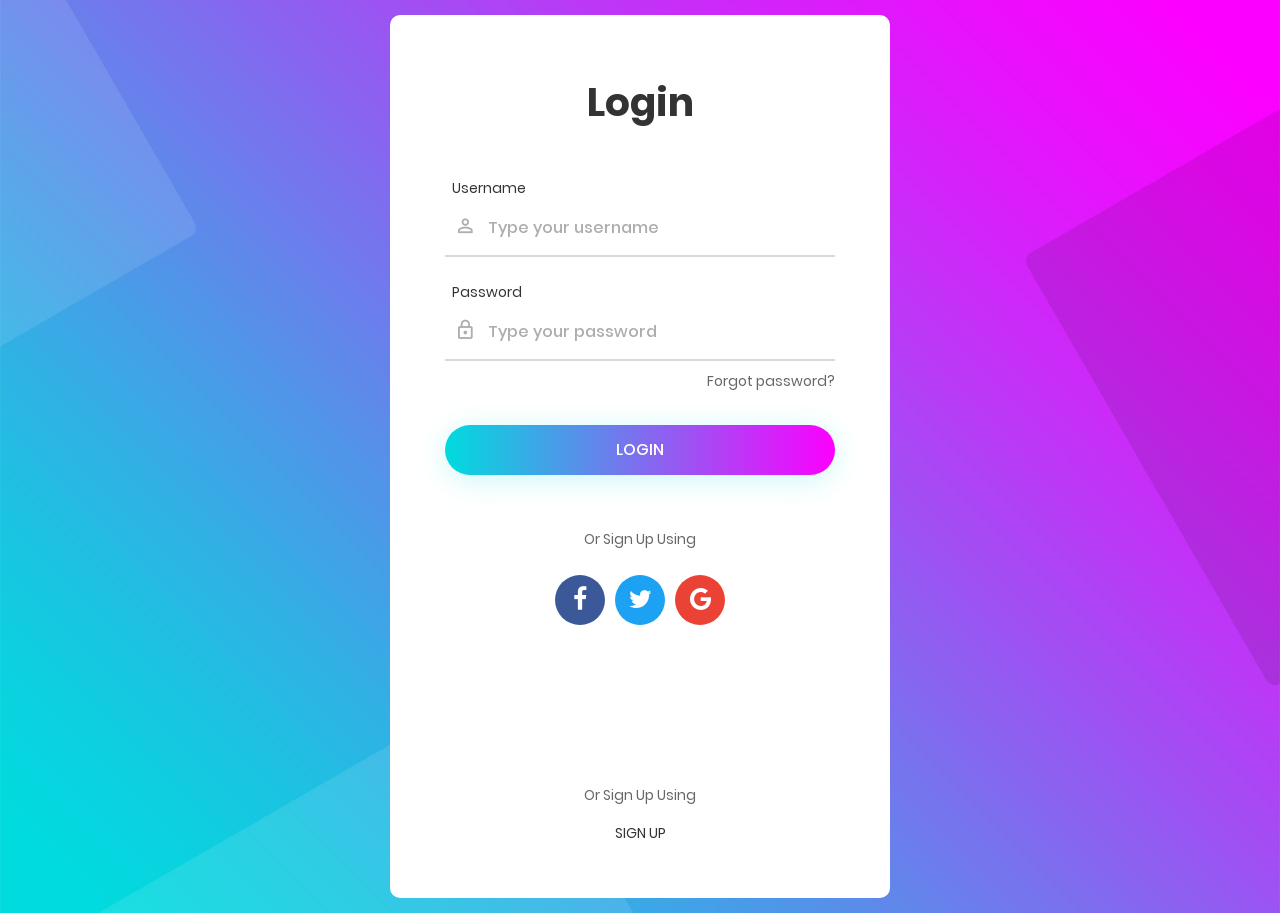
<file: login/index.html>
<!DOCTYPE html>
<html lang="en">
<head>
	<title>Login</title>
	<meta charset="UTF-8">
	<meta name="viewport" content="width=device-width, initial-scale=1">
<!--===============================================================================================-->	
	<link rel="icon" type="image/png" href="images/icons/favicon.ico"/>
<!--===============================================================================================-->
	<link rel="stylesheet" type="text/css" href="vendor/bootstrap/css/bootstrap.min.css">
<!--===============================================================================================-->
	<link rel="stylesheet" type="text/css" href="fonts/font-awesome-4.7.0/css/font-awesome.min.css">
<!--===============================================================================================-->
	<link rel="stylesheet" type="text/css" href="fonts/iconic/css/material-design-iconic-font.min.css">
<!--===============================================================================================-->
	<link rel="stylesheet" type="text/css" href="vendor/animate/animate.css">
<!--===============================================================================================-->	
	<link rel="stylesheet" type="text/css" href="vendor/css-hamburgers/hamburgers.min.css">
<!--===============================================================================================-->
	<link rel="stylesheet" type="text/css" href="vendor/animsition/css/animsition.min.css">
<!--===============================================================================================-->
	<link rel="stylesheet" type="text/css" href="vendor/select2/select2.min.css">
<!--===============================================================================================-->	
	<link rel="stylesheet" type="text/css" href="vendor/daterangepicker/daterangepicker.css">
<!--===============================================================================================-->
	<link rel="stylesheet" type="text/css" href="css/util.css">
	<link rel="stylesheet" type="text/css" href="css/main.css">
<!--===============================================================================================-->
</head>
<body>
	
	<div class="limiter">
		<div class="container-login100" style="background-image: url('images/bg-01.jpg');">
			<div class="wrap-login100 p-l-55 p-r-55 p-t-65 p-b-54">
				<form class="login100-form validate-form" id ="loginForm">
					<span class="login100-form-title p-b-49">
						Login
					</span>

					<div class="wrap-input100 validate-input m-b-23" data-validate = "Username is reauired">
						<span class="label-input100">Username</span>
						<input class="input100" type="text" name="username" placeholder="Type your username" id="username">
						<span class="focus-input100" data-symbol="&#xf206;"></span>
					</div>

					<div class="wrap-input100 validate-input" data-validate="Password is required">
						<span class="label-input100">Password</span>
						<input class="input100" type="password" name="pass" placeholder="Type your password"id="password">
						<span class="focus-input100" data-symbol="&#xf190;"></span>
					</div>
					
					<div class="text-right p-t-8 p-b-31">
						<a href="#">
							Forgot password?
						</a>
					</div>
					
					<div class="container-login100-form-btn">
						<div class="wrap-login100-form-btn">
							<div class="login100-form-bgbtn"></div>
							<button class="login100-form-btn">
								Login
							</button>
						</div>
					</div>

					<div class="txt1 text-center p-t-54 p-b-20">
						<span>
							Or Sign Up Using
						</span>
					</div>

					<div class="flex-c-m">
						<a href="#" class="login100-social-item bg1">
							<i class="fa fa-facebook"></i>
						</a>

						<a href="#" class="login100-social-item bg2">
							<i class="fa fa-twitter"></i>
						</a>

						<a href="#" class="login100-social-item bg3">
							<i class="fa fa-google"></i>
						</a>
					</div>

					<div class="flex-col-c p-t-155">
						<span class="txt1 p-b-17">
							Or Sign Up Using
						</span>

						<a href="register.html" class="txt2">
							Sign Up
						</a>
					</div>
					<div id="alertBox" class="alert" style="display:none;"></div>
				</form>
			</div>
		</div>
	</div>
	

	<div id="dropDownSelect1"></div>
	
<!--===============================================================================================-->
	<script src="vendor/jquery/jquery-3.2.1.min.js"></script>
<!--===============================================================================================-->
	<script src="vendor/animsition/js/animsition.min.js"></script>
<!--===============================================================================================-->
	<script src="vendor/bootstrap/js/popper.js"></script>
	<script src="vendor/bootstrap/js/bootstrap.min.js"></script>
<!--===============================================================================================-->
	<script src="vendor/select2/select2.min.js"></script>
<!--===============================================================================================-->
	<script src="vendor/daterangepicker/moment.min.js"></script>
	<script src="vendor/daterangepicker/daterangepicker.js"></script>
<!--===============================================================================================-->
	<script src="vendor/countdowntime/countdowntime.js"></script>
<!--===============================================================================================-->
	<script src="js/main.js"></script>


<script src="js/login.js"></script>
</body>
</html>
</file>
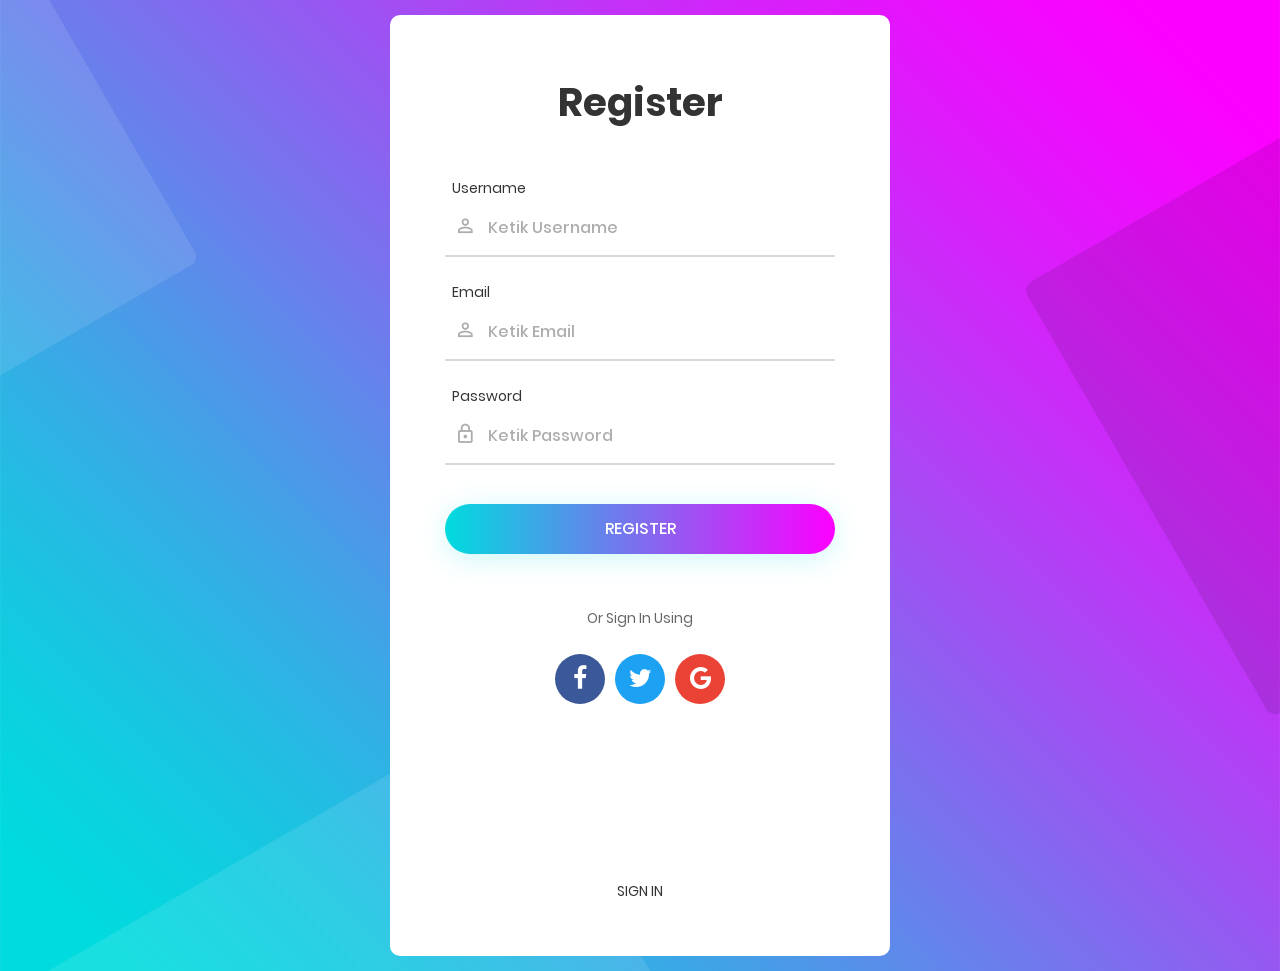
<file: login/register.html>
<!DOCTYPE html>
<html lang="en">
<head>
	<title>Sign Up</title>
	<meta charset="UTF-8">
	<meta name="viewport" content="width=device-width, initial-scale=1">
<!--===============================================================================================-->	
	<link rel="icon" type="image/png" href="images/icons/favicon.ico"/>
<!--===============================================================================================-->
	<link rel="stylesheet" type="text/css" href="vendor/bootstrap/css/bootstrap.min.css">
<!--===============================================================================================-->
	<link rel="stylesheet" type="text/css" href="fonts/font-awesome-4.7.0/css/font-awesome.min.css">
<!--===============================================================================================-->
	<link rel="stylesheet" type="text/css" href="fonts/iconic/css/material-design-iconic-font.min.css">
<!--===============================================================================================-->
	<link rel="stylesheet" type="text/css" href="vendor/animate/animate.css">
<!--===============================================================================================-->	
	<link rel="stylesheet" type="text/css" href="vendor/css-hamburgers/hamburgers.min.css">
<!--===============================================================================================-->
	<link rel="stylesheet" type="text/css" href="vendor/animsition/css/animsition.min.css">
<!--===============================================================================================-->
	<link rel="stylesheet" type="text/css" href="vendor/select2/select2.min.css">
<!--===============================================================================================-->	
	<link rel="stylesheet" type="text/css" href="vendor/daterangepicker/daterangepicker.css">
<!--===============================================================================================-->
	<link rel="stylesheet" type="text/css" href="css/util.css">
	<link rel="stylesheet" type="text/css" href="css/main.css">
<!--===============================================================================================-->
</head>
<body>
	
	<div class="limiter">
		<div class="container-login100" style="background-image: url('images/bg-01.jpg');">
			<div class="wrap-login100 p-l-55 p-r-55 p-t-65 p-b-54">
				<form class="login100-form validate-form" id="registerForm">
					<span class="login100-form-title p-b-49">
						Register
					</span>

					<div class="wrap-input100 validate-input m-b-23" data-validate = "Username is reauired">
						<span class="label-input100">Username</span>
						<input class="input100" type="text" name="username" placeholder="Ketik Username" id="username">
						<span class="focus-input100" data-symbol="&#xf206;"></span>
					</div>
					<div class="wrap-input100 validate-input m-b-23" data-validate = "Username is reauired">
						<span class="label-input100">Email</span>
						<input class="input100" type="email" name="gmail" placeholder="Ketik Email" id="email">
						<span class="focus-input100" data-symbol="&#xf206;"></span>
					</div>

					<div class="wrap-input100 validate-input" data-validate="Password is required">
						<span class="label-input100">Password</span>
						<input class="input100" type="password" name="pass" placeholder="Ketik Password" id="password">
						<span class="focus-input100" data-symbol="&#xf190;"></span>
					</div>
					
					<div class="text-right p-t-8 p-b-31">
					</div>
					
					<div class="container-login100-form-btn">
						<div class="wrap-login100-form-btn">
							<div class="login100-form-bgbtn"></div>
							<button class="login100-form-btn">
								Register
							</button>
						</div>
					</div>

					<div class="txt1 text-center p-t-54 p-b-20">
						<span>
							Or Sign In Using
						</span>
					</div>

					<div class="flex-c-m">
						<a href="#" class="login100-social-item bg1">
							<i class="fa fa-facebook"></i>
						</a>

						<a href="#" class="login100-social-item bg2">
							<i class="fa fa-twitter"></i>
						</a>

						<a href="#" class="login100-social-item bg3">
							<i class="fa fa-google"></i>
						</a>
					</div>

					<div class="flex-col-c p-t-155">
						<span class="txt1 p-b-17">
						</span>

						<a href="index.html" class="txt2">
							Sign In
						</a>
					</div>
					<p id="message"></p>
				</form>
			</div>
		</div>
	</div>
	

	<div id="dropDownSelect1"></div>
	
<!--===============================================================================================-->
	<script src="vendor/jquery/jquery-3.2.1.min.js"></script>
<!--===============================================================================================-->
	<script src="vendor/animsition/js/animsition.min.js"></script>
<!--===============================================================================================-->
	<script src="vendor/bootstrap/js/popper.js"></script>
	<script src="vendor/bootstrap/js/bootstrap.min.js"></script>
<!--===============================================================================================-->
	<script src="vendor/select2/select2.min.js"></script>
<!--===============================================================================================-->
	<script src="vendor/daterangepicker/moment.min.js"></script>
	<script src="vendor/daterangepicker/daterangepicker.js"></script>
<!--===============================================================================================-->
	<script src="vendor/countdowntime/countdowntime.js"></script>
<!--===============================================================================================-->
	<script src="js/main.js"></script>
<script src="js/register.js" defer></script>
</body>
</html>
</file>
<file: login/vendor/daterangepicker/daterangepicker.css>
.daterangepicker {
  position: absolute;
  color: inherit;
  background-color: #fff;
  border-radius: 4px;
  width: 278px;
  padding: 4px;
  margin-top: 1px;
  top: 100px;
  left: 20px;
  /* Calendars */ }
  .daterangepicker:before, .daterangepicker:after {
    position: absolute;
    display: inline-block;
    border-bottom-color: rgba(0, 0, 0, 0.2);
    content: ''; }
  .daterangepicker:before {
    top: -7px;
    border-right: 7px solid transparent;
    border-left: 7px solid transparent;
    border-bottom: 7px solid #ccc; }
  .daterangepicker:after {
    top: -6px;
    border-right: 6px solid transparent;
    border-bottom: 6px solid #fff;
    border-left: 6px solid transparent; }
  .daterangepicker.opensleft:before {
    right: 9px; }
  .daterangepicker.opensleft:after {
    right: 10px; }
  .daterangepicker.openscenter:before {
    left: 0;
    right: 0;
    width: 0;
    margin-left: auto;
    margin-right: auto; }
  .daterangepicker.openscenter:after {
    left: 0;
    right: 0;
    width: 0;
    margin-left: auto;
    margin-right: auto; }
  .daterangepicker.opensright:before {
    left: 9px; }
  .daterangepicker.opensright:after {
    left: 10px; }
  .daterangepicker.dropup {
    margin-top: -5px; }
    .daterangepicker.dropup:before {
      top: initial;
      bottom: -7px;
      border-bottom: initial;
      border-top: 7px solid #ccc; }
    .daterangepicker.dropup:after {
      top: initial;
      bottom: -6px;
      border-bottom: initial;
      border-top: 6px solid #fff; }
  .daterangepicker.dropdown-menu {
    max-width: none;
    z-index: 3001; }
  .daterangepicker.single .ranges, .daterangepicker.single .calendar {
    float: none; }
  .daterangepicker.show-calendar .calendar {
    display: block; }
  .daterangepicker .calendar {
    display: none;
    max-width: 270px;
    margin: 4px; }
    .daterangepicker .calendar.single .calendar-table {
      border: none; }
    .daterangepicker .calendar th, .daterangepicker .calendar td {
      white-space: nowrap;
      text-align: center;
      min-width: 32px; }
  .daterangepicker .calendar-table {
    border: 1px solid #fff;
    padding: 4px;
    border-radius: 4px;
    background-color: #fff; }
  .daterangepicker table {
    width: 100%;
    margin: 0; }
  .daterangepicker td, .daterangepicker th {
    text-align: center;
    width: 20px;
    height: 20px;
    border-radius: 4px;
    border: 1px solid transparent;
    white-space: nowrap;
    cursor: pointer; }
    .daterangepicker td.available:hover, .daterangepicker th.available:hover {
      background-color: #eee;
      border-color: transparent;
      color: inherit; }
    .daterangepicker td.week, .daterangepicker th.week {
      font-size: 80%;
      color: #ccc; }
  .daterangepicker td.off, .daterangepicker td.off.in-range, .daterangepicker td.off.start-date, .daterangepicker td.off.end-date {
    background-color: #fff;
    border-color: transparent;
    color: #999; }
  .daterangepicker td.in-range {
    background-color: #ebf4f8;
    border-color: transparent;
    color: #000;
    border-radius: 0; }
  .daterangepicker td.start-date {
    border-radius: 4px 0 0 4px; }
  .daterangepicker td.end-date {
    border-radius: 0 4px 4px 0; }
  .daterangepicker td.start-date.end-date {
    border-radius: 4px; }
  .daterangepicker td.active, .daterangepicker td.active:hover {
    background-color: #357ebd;
    border-color: transparent;
    color: #fff; }
  .daterangepicker th.month {
    width: auto; }
  .daterangepicker td.disabled, .daterangepicker option.disabled {
    color: #999;
    cursor: not-allowed;
    text-decoration: line-through; }
  .daterangepicker select.monthselect, .daterangepicker select.yearselect {
    font-size: 12px;
    padding: 1px;
    height: auto;
    margin: 0;
    cursor: default; }
  .daterangepicker select.monthselect {
    margin-right: 2%;
    width: 56%; }
  .daterangepicker select.yearselect {
    width: 40%; }
  .daterangepicker select.hourselect, .daterangepicker select.minuteselect, .daterangepicker select.secondselect, .daterangepicker select.ampmselect {
    width: 50px;
    margin-bottom: 0; }
  .daterangepicker .input-mini {
    border: 1px solid #ccc;
    border-radius: 4px;
    color: #555;
    height: 30px;
    line-height: 30px;
    display: block;
    vertical-align: middle;
    margin: 0 0 5px 0;
    padding: 0 6px 0 28px;
    width: 100%; }
    .daterangepicker .input-mini.active {
      border: 1px solid #08c;
      border-radius: 4px; }
  .daterangepicker .daterangepicker_input {
    position: relative; }
    .daterangepicker .daterangepicker_input i {
      position: absolute;
      left: 8px;
      top: 8px; }
  .daterangepicker.rtl .input-mini {
    padding-right: 28px;
    padding-left: 6px; }
  .daterangepicker.rtl .daterangepicker_input i {
    left: auto;
    right: 8px; }
  .daterangepicker .calendar-time {
    text-align: center;
    margin: 5px auto;
    line-height: 30px;
    position: relative;
    padding-left: 28px; }
    .daterangepicker .calendar-time select.disabled {
      color: #ccc;
      cursor: not-allowed; }

.ranges {
  font-size: 11px;
  float: none;
  margin: 4px;
  text-align: left; }
  .ranges ul {
    list-style: none;
    margin: 0 auto;
    padding: 0;
    width: 100%; }
  .ranges li {
    font-size: 13px;
    background-color: #f5f5f5;
    border: 1px solid #f5f5f5;
    border-radius: 4px;
    color: #08c;
    padding: 3px 12px;
    margin-bottom: 8px;
    cursor: pointer; }
    .ranges li:hover {
      background-color: #08c;
      border: 1px solid #08c;
      color: #fff; }
    .ranges li.active {
      background-color: #08c;
      border: 1px solid #08c;
      color: #fff; }

/*  Larger Screen Styling */
@media (min-width: 564px) {
  .daterangepicker {
    width: auto; }
    .daterangepicker .ranges ul {
      width: 160px; }
    .daterangepicker.single .ranges ul {
      width: 100%; }
    .daterangepicker.single .calendar.left {
      clear: none; }
    .daterangepicker.single.ltr .ranges, .daterangepicker.single.ltr .calendar {
      float: left; }
    .daterangepicker.single.rtl .ranges, .daterangepicker.single.rtl .calendar {
      float: right; }
    .daterangepicker.ltr {
      direction: ltr;
      text-align: left; }
      .daterangepicker.ltr .calendar.left {
        clear: left;
        margin-right: 0; }
        .daterangepicker.ltr .calendar.left .calendar-table {
          border-right: none;
          border-top-right-radius: 0;
          border-bottom-right-radius: 0; }
      .daterangepicker.ltr .calendar.right {
        margin-left: 0; }
        .daterangepicker.ltr .calendar.right .calendar-table {
          border-left: none;
          border-top-left-radius: 0;
          border-bottom-left-radius: 0; }
      .daterangepicker.ltr .left .daterangepicker_input {
        padding-right: 12px; }
      .daterangepicker.ltr .calendar.left .calendar-table {
        padding-right: 12px; }
      .daterangepicker.ltr .ranges, .daterangepicker.ltr .calendar {
        float: left; }
    .daterangepicker.rtl {
      direction: rtl;
      text-align: right; }
      .daterangepicker.rtl .calendar.left {
        clear: right;
        margin-left: 0; }
        .daterangepicker.rtl .calendar.left .calendar-table {
          border-left: none;
          border-top-left-radius: 0;
          border-bottom-left-radius: 0; }
      .daterangepicker.rtl .calendar.right {
        margin-right: 0; }
        .daterangepicker.rtl .calendar.right .calendar-table {
          border-right: none;
          border-top-right-radius: 0;
          border-bottom-right-radius: 0; }
      .daterangepicker.rtl .left .daterangepicker_input {
        padding-left: 12px; }
      .daterangepicker.rtl .calendar.left .calendar-table {
        padding-left: 12px; }
      .daterangepicker.rtl .ranges, .daterangepicker.rtl .calendar {
        text-align: right;
        float: right; } }
@media (min-width: 730px) {
  .daterangepicker .ranges {
    width: auto; }
  .daterangepicker.ltr .ranges {
    float: left; }
  .daterangepicker.rtl .ranges {
    float: right; }
  .daterangepicker .calendar.left {
    clear: none !important; } }
</file>
<file: login/css/util.css>
/*[ FONT SIZE ]
///////////////////////////////////////////////////////////
*/
.fs-1 {font-size: 1px;}
.fs-2 {font-size: 2px;}
.fs-3 {font-size: 3px;}
.fs-4 {font-size: 4px;}
.fs-5 {font-size: 5px;}
.fs-6 {font-size: 6px;}
.fs-7 {font-size: 7px;}
.fs-8 {font-size: 8px;}
.fs-9 {font-size: 9px;}
.fs-10 {font-size: 10px;}
.fs-11 {font-size: 11px;}
.fs-12 {font-size: 12px;}
.fs-13 {font-size: 13px;}
.fs-14 {font-size: 14px;}
.fs-15 {font-size: 15px;}
.fs-16 {font-size: 16px;}
.fs-17 {font-size: 17px;}
.fs-18 {font-size: 18px;}
.fs-19 {font-size: 19px;}
.fs-20 {font-size: 20px;}
.fs-21 {font-size: 21px;}
.fs-22 {font-size: 22px;}
.fs-23 {font-size: 23px;}
.fs-24 {font-size: 24px;}
.fs-25 {font-size: 25px;}
.fs-26 {font-size: 26px;}
.fs-27 {font-size: 27px;}
.fs-28 {font-size: 28px;}
.fs-29 {font-size: 29px;}
.fs-30 {font-size: 30px;}
.fs-31 {font-size: 31px;}
.fs-32 {font-size: 32px;}
.fs-33 {font-size: 33px;}
.fs-34 {font-size: 34px;}
.fs-35 {font-size: 35px;}
.fs-36 {font-size: 36px;}
.fs-37 {font-size: 37px;}
.fs-38 {font-size: 38px;}
.fs-39 {font-size: 39px;}
.fs-40 {font-size: 40px;}
.fs-41 {font-size: 41px;}
.fs-42 {font-size: 42px;}
.fs-43 {font-size: 43px;}
.fs-44 {font-size: 44px;}
.fs-45 {font-size: 45px;}
.fs-46 {font-size: 46px;}
.fs-47 {font-size: 47px;}
.fs-48 {font-size: 48px;}
.fs-49 {font-size: 49px;}
.fs-50 {font-size: 50px;}
.fs-51 {font-size: 51px;}
.fs-52 {font-size: 52px;}
.fs-53 {font-size: 53px;}
.fs-54 {font-size: 54px;}
.fs-55 {font-size: 55px;}
.fs-56 {font-size: 56px;}
.fs-57 {font-size: 57px;}
.fs-58 {font-size: 58px;}
.fs-59 {font-size: 59px;}
.fs-60 {font-size: 60px;}
.fs-61 {font-size: 61px;}
.fs-62 {font-size: 62px;}
.fs-63 {font-size: 63px;}
.fs-64 {font-size: 64px;}
.fs-65 {font-size: 65px;}
.fs-66 {font-size: 66px;}
.fs-67 {font-size: 67px;}
.fs-68 {font-size: 68px;}
.fs-69 {font-size: 69px;}
.fs-70 {font-size: 70px;}
.fs-71 {font-size: 71px;}
.fs-72 {font-size: 72px;}
.fs-73 {font-size: 73px;}
.fs-74 {font-size: 74px;}
.fs-75 {font-size: 75px;}
.fs-76 {font-size: 76px;}
.fs-77 {font-size: 77px;}
.fs-78 {font-size: 78px;}
.fs-79 {font-size: 79px;}
.fs-80 {font-size: 80px;}
.fs-81 {font-size: 81px;}
.fs-82 {font-size: 82px;}
.fs-83 {font-size: 83px;}
.fs-84 {font-size: 84px;}
.fs-85 {font-size: 85px;}
.fs-86 {font-size: 86px;}
.fs-87 {font-size: 87px;}
.fs-88 {font-size: 88px;}
.fs-89 {font-size: 89px;}
.fs-90 {font-size: 90px;}
.fs-91 {font-size: 91px;}
.fs-92 {font-size: 92px;}
.fs-93 {font-size: 93px;}
.fs-94 {font-size: 94px;}
.fs-95 {font-size: 95px;}
.fs-96 {font-size: 96px;}
.fs-97 {font-size: 97px;}
.fs-98 {font-size: 98px;}
.fs-99 {font-size: 99px;}
.fs-100 {font-size: 100px;}
.fs-101 {font-size: 101px;}
.fs-102 {font-size: 102px;}
.fs-103 {font-size: 103px;}
.fs-104 {font-size: 104px;}
.fs-105 {font-size: 105px;}
.fs-106 {font-size: 106px;}
.fs-107 {font-size: 107px;}
.fs-108 {font-size: 108px;}
.fs-109 {font-size: 109px;}
.fs-110 {font-size: 110px;}
.fs-111 {font-size: 111px;}
.fs-112 {font-size: 112px;}
.fs-113 {font-size: 113px;}
.fs-114 {font-size: 114px;}
.fs-115 {font-size: 115px;}
.fs-116 {font-size: 116px;}
.fs-117 {font-size: 117px;}
.fs-118 {font-size: 118px;}
.fs-119 {font-size: 119px;}
.fs-120 {font-size: 120px;}
.fs-121 {font-size: 121px;}
.fs-122 {font-size: 122px;}
.fs-123 {font-size: 123px;}
.fs-124 {font-size: 124px;}
.fs-125 {font-size: 125px;}
.fs-126 {font-size: 126px;}
.fs-127 {font-size: 127px;}
.fs-128 {font-size: 128px;}
.fs-129 {font-size: 129px;}
.fs-130 {font-size: 130px;}
.fs-131 {font-size: 131px;}
.fs-132 {font-size: 132px;}
.fs-133 {font-size: 133px;}
.fs-134 {font-size: 134px;}
.fs-135 {font-size: 135px;}
.fs-136 {font-size: 136px;}
.fs-137 {font-size: 137px;}
.fs-138 {font-size: 138px;}
.fs-139 {font-size: 139px;}
.fs-140 {font-size: 140px;}
.fs-141 {font-size: 141px;}
.fs-142 {font-size: 142px;}
.fs-143 {font-size: 143px;}
.fs-144 {font-size: 144px;}
.fs-145 {font-size: 145px;}
.fs-146 {font-size: 146px;}
.fs-147 {font-size: 147px;}
.fs-148 {font-size: 148px;}
.fs-149 {font-size: 149px;}
.fs-150 {font-size: 150px;}
.fs-151 {font-size: 151px;}
.fs-152 {font-size: 152px;}
.fs-153 {font-size: 153px;}
.fs-154 {font-size: 154px;}
.fs-155 {font-size: 155px;}
.fs-156 {font-size: 156px;}
.fs-157 {font-size: 157px;}
.fs-158 {font-size: 158px;}
.fs-159 {font-size: 159px;}
.fs-160 {font-size: 160px;}
.fs-161 {font-size: 161px;}
.fs-162 {font-size: 162px;}
.fs-163 {font-size: 163px;}
.fs-164 {font-size: 164px;}
.fs-165 {font-size: 165px;}
.fs-166 {font-size: 166px;}
.fs-167 {font-size: 167px;}
.fs-168 {font-size: 168px;}
.fs-169 {font-size: 169px;}
.fs-170 {font-size: 170px;}
.fs-171 {font-size: 171px;}
.fs-172 {font-size: 172px;}
.fs-173 {font-size: 173px;}
.fs-174 {font-size: 174px;}
.fs-175 {font-size: 175px;}
.fs-176 {font-size: 176px;}
.fs-177 {font-size: 177px;}
.fs-178 {font-size: 178px;}
.fs-179 {font-size: 179px;}
.fs-180 {font-size: 180px;}
.fs-181 {font-size: 181px;}
.fs-182 {font-size: 182px;}
.fs-183 {font-size: 183px;}
.fs-184 {font-size: 184px;}
.fs-185 {font-size: 185px;}
.fs-186 {font-size: 186px;}
.fs-187 {font-size: 187px;}
.fs-188 {font-size: 188px;}
.fs-189 {font-size: 189px;}
.fs-190 {font-size: 190px;}
.fs-191 {font-size: 191px;}
.fs-192 {font-size: 192px;}
.fs-193 {font-size: 193px;}
.fs-194 {font-size: 194px;}
.fs-195 {font-size: 195px;}
.fs-196 {font-size: 196px;}
.fs-197 {font-size: 197px;}
.fs-198 {font-size: 198px;}
.fs-199 {font-size: 199px;}
.fs-200 {font-size: 200px;}

/*[ PADDING ]
///////////////////////////////////////////////////////////
*/
.p-t-0 {padding-top: 0px;}
.p-t-1 {padding-top: 1px;}
.p-t-2 {padding-top: 2px;}
.p-t-3 {padding-top: 3px;}
.p-t-4 {padding-top: 4px;}
.p-t-5 {padding-top: 5px;}
.p-t-6 {padding-top: 6px;}
.p-t-7 {padding-top: 7px;}
.p-t-8 {padding-top: 8px;}
.p-t-9 {padding-top: 9px;}
.p-t-10 {padding-top: 10px;}
.p-t-11 {padding-top: 11px;}
.p-t-12 {padding-top: 12px;}
.p-t-13 {padding-top: 13px;}
.p-t-14 {padding-top: 14px;}
.p-t-15 {padding-top: 15px;}
.p-t-16 {padding-top: 16px;}
.p-t-17 {padding-top: 17px;}
.p-t-18 {padding-top: 18px;}
.p-t-19 {padding-top: 19px;}
.p-t-20 {padding-top: 20px;}
.p-t-21 {padding-top: 21px;}
.p-t-22 {padding-top: 22px;}
.p-t-23 {padding-top: 23px;}
.p-t-24 {padding-top: 24px;}
.p-t-25 {padding-top: 25px;}
.p-t-26 {padding-top: 26px;}
.p-t-27 {padding-top: 27px;}
.p-t-28 {padding-top: 28px;}
.p-t-29 {padding-top: 29px;}
.p-t-30 {padding-top: 30px;}
.p-t-31 {padding-top: 31px;}
.p-t-32 {padding-top: 32px;}
.p-t-33 {padding-top: 33px;}
.p-t-34 {padding-top: 34px;}
.p-t-35 {padding-top: 35px;}
.p-t-36 {padding-top: 36px;}
.p-t-37 {padding-top: 37px;}
.p-t-38 {padding-top: 38px;}
.p-t-39 {padding-top: 39px;}
.p-t-40 {padding-top: 40px;}
.p-t-41 {padding-top: 41px;}
.p-t-42 {padding-top: 42px;}
.p-t-43 {padding-top: 43px;}
.p-t-44 {padding-top: 44px;}
.p-t-45 {padding-top: 45px;}
.p-t-46 {padding-top: 46px;}
.p-t-47 {padding-top: 47px;}
.p-t-48 {padding-top: 48px;}
.p-t-49 {padding-top: 49px;}
.p-t-50 {padding-top: 50px;}
.p-t-51 {padding-top: 51px;}
.p-t-52 {padding-top: 52px;}
.p-t-53 {padding-top: 53px;}
.p-t-54 {padding-top: 54px;}
.p-t-55 {padding-top: 55px;}
.p-t-56 {padding-top: 56px;}
.p-t-57 {padding-top: 57px;}
.p-t-58 {padding-top: 58px;}
.p-t-59 {padding-top: 59px;}
.p-t-60 {padding-top: 60px;}
.p-t-61 {padding-top: 61px;}
.p-t-62 {padding-top: 62px;}
.p-t-63 {padding-top: 63px;}
.p-t-64 {padding-top: 64px;}
.p-t-65 {padding-top: 65px;}
.p-t-66 {padding-top: 66px;}
.p-t-67 {padding-top: 67px;}
.p-t-68 {padding-top: 68px;}
.p-t-69 {padding-top: 69px;}
.p-t-70 {padding-top: 70px;}
.p-t-71 {padding-top: 71px;}
.p-t-72 {padding-top: 72px;}
.p-t-73 {padding-top: 73px;}
.p-t-74 {padding-top: 74px;}
.p-t-75 {padding-top: 75px;}
.p-t-76 {padding-top: 76px;}
.p-t-77 {padding-top: 77px;}
.p-t-78 {padding-top: 78px;}
.p-t-79 {padding-top: 79px;}
.p-t-80 {padding-top: 80px;}
.p-t-81 {padding-top: 81px;}
.p-t-82 {padding-top: 82px;}
.p-t-83 {padding-top: 83px;}
.p-t-84 {padding-top: 84px;}
.p-t-85 {padding-top: 85px;}
.p-t-86 {padding-top: 86px;}
.p-t-87 {padding-top: 87px;}
.p-t-88 {padding-top: 88px;}
.p-t-89 {padding-top: 89px;}
.p-t-90 {padding-top: 90px;}
.p-t-91 {padding-top: 91px;}
.p-t-92 {padding-top: 92px;}
.p-t-93 {padding-top: 93px;}
.p-t-94 {padding-top: 94px;}
.p-t-95 {padding-top: 95px;}
.p-t-96 {padding-top: 96px;}
.p-t-97 {padding-top: 97px;}
.p-t-98 {padding-top: 98px;}
.p-t-99 {padding-top: 99px;}
.p-t-100 {padding-top: 100px;}
.p-t-101 {padding-top: 101px;}
.p-t-102 {padding-top: 102px;}
.p-t-103 {padding-top: 103px;}
.p-t-104 {padding-top: 104px;}
.p-t-105 {padding-top: 105px;}
.p-t-106 {padding-top: 106px;}
.p-t-107 {padding-top: 107px;}
.p-t-108 {padding-top: 108px;}
.p-t-109 {padding-top: 109px;}
.p-t-110 {padding-top: 110px;}
.p-t-111 {padding-top: 111px;}
.p-t-112 {padding-top: 112px;}
.p-t-113 {padding-top: 113px;}
.p-t-114 {padding-top: 114px;}
.p-t-115 {padding-top: 115px;}
.p-t-116 {padding-top: 116px;}
.p-t-117 {padding-top: 117px;}
.p-t-118 {padding-top: 118px;}
.p-t-119 {padding-top: 119px;}
.p-t-120 {padding-top: 120px;}
.p-t-121 {padding-top: 121px;}
.p-t-122 {padding-top: 122px;}
.p-t-123 {padding-top: 123px;}
.p-t-124 {padding-top: 124px;}
.p-t-125 {padding-top: 125px;}
.p-t-126 {padding-top: 126px;}
.p-t-127 {padding-top: 127px;}
.p-t-128 {padding-top: 128px;}
.p-t-129 {padding-top: 129px;}
.p-t-130 {padding-top: 130px;}
.p-t-131 {padding-top: 131px;}
.p-t-132 {padding-top: 132px;}
.p-t-133 {padding-top: 133px;}
.p-t-134 {padding-top: 134px;}
.p-t-135 {padding-top: 135px;}
.p-t-136 {padding-top: 136px;}
.p-t-137 {padding-top: 137px;}
.p-t-138 {padding-top: 138px;}
.p-t-139 {padding-top: 139px;}
.p-t-140 {padding-top: 140px;}
.p-t-141 {padding-top: 141px;}
.p-t-142 {padding-top: 142px;}
.p-t-143 {padding-top: 143px;}
.p-t-144 {padding-top: 144px;}
.p-t-145 {padding-top: 145px;}
.p-t-146 {padding-top: 146px;}
.p-t-147 {padding-top: 147px;}
.p-t-148 {padding-top: 148px;}
.p-t-149 {padding-top: 149px;}
.p-t-150 {padding-top: 150px;}
.p-t-151 {padding-top: 151px;}
.p-t-152 {padding-top: 152px;}
.p-t-153 {padding-top: 153px;}
.p-t-154 {padding-top: 154px;}
.p-t-155 {padding-top: 155px;}
.p-t-156 {padding-top: 156px;}
.p-t-157 {padding-top: 157px;}
.p-t-158 {padding-top: 158px;}
.p-t-159 {padding-top: 159px;}
.p-t-160 {padding-top: 160px;}
.p-t-161 {padding-top: 161px;}
.p-t-162 {padding-top: 162px;}
.p-t-163 {padding-top: 163px;}
.p-t-164 {padding-top: 164px;}
.p-t-165 {padding-top: 165px;}
.p-t-166 {padding-top: 166px;}
.p-t-167 {padding-top: 167px;}
.p-t-168 {padding-top: 168px;}
.p-t-169 {padding-top: 169px;}
.p-t-170 {padding-top: 170px;}
.p-t-171 {padding-top: 171px;}
.p-t-172 {padding-top: 172px;}
.p-t-173 {padding-top: 173px;}
.p-t-174 {padding-top: 174px;}
.p-t-175 {padding-top: 175px;}
.p-t-176 {padding-top: 176px;}
.p-t-177 {padding-top: 177px;}
.p-t-178 {padding-top: 178px;}
.p-t-179 {padding-top: 179px;}
.p-t-180 {padding-top: 180px;}
.p-t-181 {padding-top: 181px;}
.p-t-182 {padding-top: 182px;}
.p-t-183 {padding-top: 183px;}
.p-t-184 {padding-top: 184px;}
.p-t-185 {padding-top: 185px;}
.p-t-186 {padding-top: 186px;}
.p-t-187 {padding-top: 187px;}
.p-t-188 {padding-top: 188px;}
.p-t-189 {padding-top: 189px;}
.p-t-190 {padding-top: 190px;}
.p-t-191 {padding-top: 191px;}
.p-t-192 {padding-top: 192px;}
.p-t-193 {padding-top: 193px;}
.p-t-194 {padding-top: 194px;}
.p-t-195 {padding-top: 195px;}
.p-t-196 {padding-top: 196px;}
.p-t-197 {padding-top: 197px;}
.p-t-198 {padding-top: 198px;}
.p-t-199 {padding-top: 199px;}
.p-t-200 {padding-top: 200px;}
.p-t-201 {padding-top: 201px;}
.p-t-202 {padding-top: 202px;}
.p-t-203 {padding-top: 203px;}
.p-t-204 {padding-top: 204px;}
.p-t-205 {padding-top: 205px;}
.p-t-206 {padding-top: 206px;}
.p-t-207 {padding-top: 207px;}
.p-t-208 {padding-top: 208px;}
.p-t-209 {padding-top: 209px;}
.p-t-210 {padding-top: 210px;}
.p-t-211 {padding-top: 211px;}
.p-t-212 {padding-top: 212px;}
.p-t-213 {padding-top: 213px;}
.p-t-214 {padding-top: 214px;}
.p-t-215 {padding-top: 215px;}
.p-t-216 {padding-top: 216px;}
.p-t-217 {padding-top: 217px;}
.p-t-218 {padding-top: 218px;}
.p-t-219 {padding-top: 219px;}
.p-t-220 {padding-top: 220px;}
.p-t-221 {padding-top: 221px;}
.p-t-222 {padding-top: 222px;}
.p-t-223 {padding-top: 223px;}
.p-t-224 {padding-top: 224px;}
.p-t-225 {padding-top: 225px;}
.p-t-226 {padding-top: 226px;}
.p-t-227 {padding-top: 227px;}
.p-t-228 {padding-top: 228px;}
.p-t-229 {padding-top: 229px;}
.p-t-230 {padding-top: 230px;}
.p-t-231 {padding-top: 231px;}
.p-t-232 {padding-top: 232px;}
.p-t-233 {padding-top: 233px;}
.p-t-234 {padding-top: 234px;}
.p-t-235 {padding-top: 235px;}
.p-t-236 {padding-top: 236px;}
.p-t-237 {padding-top: 237px;}
.p-t-238 {padding-top: 238px;}
.p-t-239 {padding-top: 239px;}
.p-t-240 {padding-top: 240px;}
.p-t-241 {padding-top: 241px;}
.p-t-242 {padding-top: 242px;}
.p-t-243 {padding-top: 243px;}
.p-t-244 {padding-top: 244px;}
.p-t-245 {padding-top: 245px;}
.p-t-246 {padding-top: 246px;}
.p-t-247 {padding-top: 247px;}
.p-t-248 {padding-top: 248px;}
.p-t-249 {padding-top: 249px;}
.p-t-250 {padding-top: 250px;}
.p-b-0 {padding-bottom: 0px;}
.p-b-1 {padding-bottom: 1px;}
.p-b-2 {padding-bottom: 2px;}
.p-b-3 {padding-bottom: 3px;}
.p-b-4 {padding-bottom: 4px;}
.p-b-5 {padding-bottom: 5px;}
.p-b-6 {padding-bottom: 6px;}
.p-b-7 {padding-bottom: 7px;}
.p-b-8 {padding-bottom: 8px;}
.p-b-9 {padding-bottom: 9px;}
.p-b-10 {padding-bottom: 10px;}
.p-b-11 {padding-bottom: 11px;}
.p-b-12 {padding-bottom: 12px;}
.p-b-13 {padding-bottom: 13px;}
.p-b-14 {padding-bottom: 14px;}
.p-b-15 {padding-bottom: 15px;}
.p-b-16 {padding-bottom: 16px;}
.p-b-17 {padding-bottom: 17px;}
.p-b-18 {padding-bottom: 18px;}
.p-b-19 {padding-bottom: 19px;}
.p-b-20 {padding-bottom: 20px;}
.p-b-21 {padding-bottom: 21px;}
.p-b-22 {padding-bottom: 22px;}
.p-b-23 {padding-bottom: 23px;}
.p-b-24 {padding-bottom: 24px;}
.p-b-25 {padding-bottom: 25px;}
.p-b-26 {padding-bottom: 26px;}
.p-b-27 {padding-bottom: 27px;}
.p-b-28 {padding-bottom: 28px;}
.p-b-29 {padding-bottom: 29px;}
.p-b-30 {padding-bottom: 30px;}
.p-b-31 {padding-bottom: 31px;}
.p-b-32 {padding-bottom: 32px;}
.p-b-33 {padding-bottom: 33px;}
.p-b-34 {padding-bottom: 34px;}
.p-b-35 {padding-bottom: 35px;}
.p-b-36 {padding-bottom: 36px;}
.p-b-37 {padding-bottom: 37px;}
.p-b-38 {padding-bottom: 38px;}
.p-b-39 {padding-bottom: 39px;}
.p-b-40 {padding-bottom: 40px;}
.p-b-41 {padding-bottom: 41px;}
.p-b-42 {padding-bottom: 42px;}
.p-b-43 {padding-bottom: 43px;}
.p-b-44 {padding-bottom: 44px;}
.p-b-45 {padding-bottom: 45px;}
.p-b-46 {padding-bottom: 46px;}
.p-b-47 {padding-bottom: 47px;}
.p-b-48 {padding-bottom: 48px;}
.p-b-49 {padding-bottom: 49px;}
.p-b-50 {padding-bottom: 50px;}
.p-b-51 {padding-bottom: 51px;}
.p-b-52 {padding-bottom: 52px;}
.p-b-53 {padding-bottom: 53px;}
.p-b-54 {padding-bottom: 54px;}
.p-b-55 {padding-bottom: 55px;}
.p-b-56 {padding-bottom: 56px;}
.p-b-57 {padding-bottom: 57px;}
.p-b-58 {padding-bottom: 58px;}
.p-b-59 {padding-bottom: 59px;}
.p-b-60 {padding-bottom: 60px;}
.p-b-61 {padding-bottom: 61px;}
.p-b-62 {padding-bottom: 62px;}
.p-b-63 {padding-bottom: 63px;}
.p-b-64 {padding-bottom: 64px;}
.p-b-65 {padding-bottom: 65px;}
.p-b-66 {padding-bottom: 66px;}
.p-b-67 {padding-bottom: 67px;}
.p-b-68 {padding-bottom: 68px;}
.p-b-69 {padding-bottom: 69px;}
.p-b-70 {padding-bottom: 70px;}
.p-b-71 {padding-bottom: 71px;}
.p-b-72 {padding-bottom: 72px;}
.p-b-73 {padding-bottom: 73px;}
.p-b-74 {padding-bottom: 74px;}
.p-b-75 {padding-bottom: 75px;}
.p-b-76 {padding-bottom: 76px;}
.p-b-77 {padding-bottom: 77px;}
.p-b-78 {padding-bottom: 78px;}
.p-b-79 {padding-bottom: 79px;}
.p-b-80 {padding-bottom: 80px;}
.p-b-81 {padding-bottom: 81px;}
.p-b-82 {padding-bottom: 82px;}
.p-b-83 {padding-bottom: 83px;}
.p-b-84 {padding-bottom: 84px;}
.p-b-85 {padding-bottom: 85px;}
.p-b-86 {padding-bottom: 86px;}
.p-b-87 {padding-bottom: 87px;}
.p-b-88 {padding-bottom: 88px;}
.p-b-89 {padding-bottom: 89px;}
.p-b-90 {padding-bottom: 90px;}
.p-b-91 {padding-bottom: 91px;}
.p-b-92 {padding-bottom: 92px;}
.p-b-93 {padding-bottom: 93px;}
.p-b-94 {padding-bottom: 94px;}
.p-b-95 {padding-bottom: 95px;}
.p-b-96 {padding-bottom: 96px;}
.p-b-97 {padding-bottom: 97px;}
.p-b-98 {padding-bottom: 98px;}
.p-b-99 {padding-bottom: 99px;}
.p-b-100 {padding-bottom: 100px;}
.p-b-101 {padding-bottom: 101px;}
.p-b-102 {padding-bottom: 102px;}
.p-b-103 {padding-bottom: 103px;}
.p-b-104 {padding-bottom: 104px;}
.p-b-105 {padding-bottom: 105px;}
.p-b-106 {padding-bottom: 106px;}
.p-b-107 {padding-bottom: 107px;}
.p-b-108 {padding-bottom: 108px;}
.p-b-109 {padding-bottom: 109px;}
.p-b-110 {padding-bottom: 110px;}
.p-b-111 {padding-bottom: 111px;}
.p-b-112 {padding-bottom: 112px;}
.p-b-113 {padding-bottom: 113px;}
.p-b-114 {padding-bottom: 114px;}
.p-b-115 {padding-bottom: 115px;}
.p-b-116 {padding-bottom: 116px;}
.p-b-117 {padding-bottom: 117px;}
.p-b-118 {padding-bottom: 118px;}
.p-b-119 {padding-bottom: 119px;}
.p-b-120 {padding-bottom: 120px;}
.p-b-121 {padding-bottom: 121px;}
.p-b-122 {padding-bottom: 122px;}
.p-b-123 {padding-bottom: 123px;}
.p-b-124 {padding-bottom: 124px;}
.p-b-125 {padding-bottom: 125px;}
.p-b-126 {padding-bottom: 126px;}
.p-b-127 {padding-bottom: 127px;}
.p-b-128 {padding-bottom: 128px;}
.p-b-129 {padding-bottom: 129px;}
.p-b-130 {padding-bottom: 130px;}
.p-b-131 {padding-bottom: 131px;}
.p-b-132 {padding-bottom: 132px;}
.p-b-133 {padding-bottom: 133px;}
.p-b-134 {padding-bottom: 134px;}
.p-b-135 {padding-bottom: 135px;}
.p-b-136 {padding-bottom: 136px;}
.p-b-137 {padding-bottom: 137px;}
.p-b-138 {padding-bottom: 138px;}
.p-b-139 {padding-bottom: 139px;}
.p-b-140 {padding-bottom: 140px;}
.p-b-141 {padding-bottom: 141px;}
.p-b-142 {padding-bottom: 142px;}
.p-b-143 {padding-bottom: 143px;}
.p-b-144 {padding-bottom: 144px;}
.p-b-145 {padding-bottom: 145px;}
.p-b-146 {padding-bottom: 146px;}
.p-b-147 {padding-bottom: 147px;}
.p-b-148 {padding-bottom: 148px;}
.p-b-149 {padding-bottom: 149px;}
.p-b-150 {padding-bottom: 150px;}
.p-b-151 {padding-bottom: 151px;}
.p-b-152 {padding-bottom: 152px;}
.p-b-153 {padding-bottom: 153px;}
.p-b-154 {padding-bottom: 154px;}
.p-b-155 {padding-bottom: 155px;}
.p-b-156 {padding-bottom: 156px;}
.p-b-157 {padding-bottom: 157px;}
.p-b-158 {padding-bottom: 158px;}
.p-b-159 {padding-bottom: 159px;}
.p-b-160 {padding-bottom: 160px;}
.p-b-161 {padding-bottom: 161px;}
.p-b-162 {padding-bottom: 162px;}
.p-b-163 {padding-bottom: 163px;}
.p-b-164 {padding-bottom: 164px;}
.p-b-165 {padding-bottom: 165px;}
.p-b-166 {padding-bottom: 166px;}
.p-b-167 {padding-bottom: 167px;}
.p-b-168 {padding-bottom: 168px;}
.p-b-169 {padding-bottom: 169px;}
.p-b-170 {padding-bottom: 170px;}
.p-b-171 {padding-bottom: 171px;}
.p-b-172 {padding-bottom: 172px;}
.p-b-173 {padding-bottom: 173px;}
.p-b-174 {padding-bottom: 174px;}
.p-b-175 {padding-bottom: 175px;}
.p-b-176 {padding-bottom: 176px;}
.p-b-177 {padding-bottom: 177px;}
.p-b-178 {padding-bottom: 178px;}
.p-b-179 {padding-bottom: 179px;}
.p-b-180 {padding-bottom: 180px;}
.p-b-181 {padding-bottom: 181px;}
.p-b-182 {padding-bottom: 182px;}
.p-b-183 {padding-bottom: 183px;}
.p-b-184 {padding-bottom: 184px;}
.p-b-185 {padding-bottom: 185px;}
.p-b-186 {padding-bottom: 186px;}
.p-b-187 {padding-bottom: 187px;}
.p-b-188 {padding-bottom: 188px;}
.p-b-189 {padding-bottom: 189px;}
.p-b-190 {padding-bottom: 190px;}
.p-b-191 {padding-bottom: 191px;}
.p-b-192 {padding-bottom: 192px;}
.p-b-193 {padding-bottom: 193px;}
.p-b-194 {padding-bottom: 194px;}
.p-b-195 {padding-bottom: 195px;}
.p-b-196 {padding-bottom: 196px;}
.p-b-197 {padding-bottom: 197px;}
.p-b-198 {padding-bottom: 198px;}
.p-b-199 {padding-bottom: 199px;}
.p-b-200 {padding-bottom: 200px;}
.p-b-201 {padding-bottom: 201px;}
.p-b-202 {padding-bottom: 202px;}
.p-b-203 {padding-bottom: 203px;}
.p-b-204 {padding-bottom: 204px;}
.p-b-205 {padding-bottom: 205px;}
.p-b-206 {padding-bottom: 206px;}
.p-b-207 {padding-bottom: 207px;}
.p-b-208 {padding-bottom: 208px;}
.p-b-209 {padding-bottom: 209px;}
.p-b-210 {padding-bottom: 210px;}
.p-b-211 {padding-bottom: 211px;}
.p-b-212 {padding-bottom: 212px;}
.p-b-213 {padding-bottom: 213px;}
.p-b-214 {padding-bottom: 214px;}
.p-b-215 {padding-bottom: 215px;}
.p-b-216 {padding-bottom: 216px;}
.p-b-217 {padding-bottom: 217px;}
.p-b-218 {padding-bottom: 218px;}
.p-b-219 {padding-bottom: 219px;}
.p-b-220 {padding-bottom: 220px;}
.p-b-221 {padding-bottom: 221px;}
.p-b-222 {padding-bottom: 222px;}
.p-b-223 {padding-bottom: 223px;}
.p-b-224 {padding-bottom: 224px;}
.p-b-225 {padding-bottom: 225px;}
.p-b-226 {padding-bottom: 226px;}
.p-b-227 {padding-bottom: 227px;}
.p-b-228 {padding-bottom: 228px;}
.p-b-229 {padding-bottom: 229px;}
.p-b-230 {padding-bottom: 230px;}
.p-b-231 {padding-bottom: 231px;}
.p-b-232 {padding-bottom: 232px;}
.p-b-233 {padding-bottom: 233px;}
.p-b-234 {padding-bottom: 234px;}
.p-b-235 {padding-bottom: 235px;}
.p-b-236 {padding-bottom: 236px;}
.p-b-237 {padding-bottom: 237px;}
.p-b-238 {padding-bottom: 238px;}
.p-b-239 {padding-bottom: 239px;}
.p-b-240 {padding-bottom: 240px;}
.p-b-241 {padding-bottom: 241px;}
.p-b-242 {padding-bottom: 242px;}
.p-b-243 {padding-bottom: 243px;}
.p-b-244 {padding-bottom: 244px;}
.p-b-245 {padding-bottom: 245px;}
.p-b-246 {padding-bottom: 246px;}
.p-b-247 {padding-bottom: 247px;}
.p-b-248 {padding-bottom: 248px;}
.p-b-249 {padding-bottom: 249px;}
.p-b-250 {padding-bottom: 250px;}
.p-l-0 {padding-left: 0px;}
.p-l-1 {padding-left: 1px;}
.p-l-2 {padding-left: 2px;}
.p-l-3 {padding-left: 3px;}
.p-l-4 {padding-left: 4px;}
.p-l-5 {padding-left: 5px;}
.p-l-6 {padding-left: 6px;}
.p-l-7 {padding-left: 7px;}
.p-l-8 {padding-left: 8px;}
.p-l-9 {padding-left: 9px;}
.p-l-10 {padding-left: 10px;}
.p-l-11 {padding-left: 11px;}
.p-l-12 {padding-left: 12px;}
.p-l-13 {padding-left: 13px;}
.p-l-14 {padding-left: 14px;}
.p-l-15 {padding-left: 15px;}
.p-l-16 {padding-left: 16px;}
.p-l-17 {padding-left: 17px;}
.p-l-18 {padding-left: 18px;}
.p-l-19 {padding-left: 19px;}
.p-l-20 {padding-left: 20px;}
.p-l-21 {padding-left: 21px;}
.p-l-22 {padding-left: 22px;}
.p-l-23 {padding-left: 23px;}
.p-l-24 {padding-left: 24px;}
.p-l-25 {padding-left: 25px;}
.p-l-26 {padding-left: 26px;}
.p-l-27 {padding-left: 27px;}
.p-l-28 {padding-left: 28px;}
.p-l-29 {padding-left: 29px;}
.p-l-30 {padding-left: 30px;}
.p-l-31 {padding-left: 31px;}
.p-l-32 {padding-left: 32px;}
.p-l-33 {padding-left: 33px;}
.p-l-34 {padding-left: 34px;}
.p-l-35 {padding-left: 35px;}
.p-l-36 {padding-left: 36px;}
.p-l-37 {padding-left: 37px;}
.p-l-38 {padding-left: 38px;}
.p-l-39 {padding-left: 39px;}
.p-l-40 {padding-left: 40px;}
.p-l-41 {padding-left: 41px;}
.p-l-42 {padding-left: 42px;}
.p-l-43 {padding-left: 43px;}
.p-l-44 {padding-left: 44px;}
.p-l-45 {padding-left: 45px;}
.p-l-46 {padding-left: 46px;}
.p-l-47 {padding-left: 47px;}
.p-l-48 {padding-left: 48px;}
.p-l-49 {padding-left: 49px;}
.p-l-50 {padding-left: 50px;}
.p-l-51 {padding-left: 51px;}
.p-l-52 {padding-left: 52px;}
.p-l-53 {padding-left: 53px;}
.p-l-54 {padding-left: 54px;}
.p-l-55 {padding-left: 55px;}
.p-l-56 {padding-left: 56px;}
.p-l-57 {padding-left: 57px;}
.p-l-58 {padding-left: 58px;}
.p-l-59 {padding-left: 59px;}
.p-l-60 {padding-left: 60px;}
.p-l-61 {padding-left: 61px;}
.p-l-62 {padding-left: 62px;}
.p-l-63 {padding-left: 63px;}
.p-l-64 {padding-left: 64px;}
.p-l-65 {padding-left: 65px;}
.p-l-66 {padding-left: 66px;}
.p-l-67 {padding-left: 67px;}
.p-l-68 {padding-left: 68px;}
.p-l-69 {padding-left: 69px;}
.p-l-70 {padding-left: 70px;}
.p-l-71 {padding-left: 71px;}
.p-l-72 {padding-left: 72px;}
.p-l-73 {padding-left: 73px;}
.p-l-74 {padding-left: 74px;}
.p-l-75 {padding-left: 75px;}
.p-l-76 {padding-left: 76px;}
.p-l-77 {padding-left: 77px;}
.p-l-78 {padding-left: 78px;}
.p-l-79 {padding-left: 79px;}
.p-l-80 {padding-left: 80px;}
.p-l-81 {padding-left: 81px;}
.p-l-82 {padding-left: 82px;}
.p-l-83 {padding-left: 83px;}
.p-l-84 {padding-left: 84px;}
.p-l-85 {padding-left: 85px;}
.p-l-86 {padding-left: 86px;}
.p-l-87 {padding-left: 87px;}
.p-l-88 {padding-left: 88px;}
.p-l-89 {padding-left: 89px;}
.p-l-90 {padding-left: 90px;}
.p-l-91 {padding-left: 91px;}
.p-l-92 {padding-left: 92px;}
.p-l-93 {padding-left: 93px;}
.p-l-94 {padding-left: 94px;}
.p-l-95 {padding-left: 95px;}
.p-l-96 {padding-left: 96px;}
.p-l-97 {padding-left: 97px;}
.p-l-98 {padding-left: 98px;}
.p-l-99 {padding-left: 99px;}
.p-l-100 {padding-left: 100px;}
.p-l-101 {padding-left: 101px;}
.p-l-102 {padding-left: 102px;}
.p-l-103 {padding-left: 103px;}
.p-l-104 {padding-left: 104px;}
.p-l-105 {padding-left: 105px;}
.p-l-106 {padding-left: 106px;}
.p-l-107 {padding-left: 107px;}
.p-l-108 {padding-left: 108px;}
.p-l-109 {padding-left: 109px;}
.p-l-110 {padding-left: 110px;}
.p-l-111 {padding-left: 111px;}
.p-l-112 {padding-left: 112px;}
.p-l-113 {padding-left: 113px;}
.p-l-114 {padding-left: 114px;}
.p-l-115 {padding-left: 115px;}
.p-l-116 {padding-left: 116px;}
.p-l-117 {padding-left: 117px;}
.p-l-118 {padding-left: 118px;}
.p-l-119 {padding-left: 119px;}
.p-l-120 {padding-left: 120px;}
.p-l-121 {padding-left: 121px;}
.p-l-122 {padding-left: 122px;}
.p-l-123 {padding-left: 123px;}
.p-l-124 {padding-left: 124px;}
.p-l-125 {padding-left: 125px;}
.p-l-126 {padding-left: 126px;}
.p-l-127 {padding-left: 127px;}
.p-l-128 {padding-left: 128px;}
.p-l-129 {padding-left: 129px;}
.p-l-130 {padding-left: 130px;}
.p-l-131 {padding-left: 131px;}
.p-l-132 {padding-left: 132px;}
.p-l-133 {padding-left: 133px;}
.p-l-134 {padding-left: 134px;}
.p-l-135 {padding-left: 135px;}
.p-l-136 {padding-left: 136px;}
.p-l-137 {padding-left: 137px;}
.p-l-138 {padding-left: 138px;}
.p-l-139 {padding-left: 139px;}
.p-l-140 {padding-left: 140px;}
.p-l-141 {padding-left: 141px;}
.p-l-142 {padding-left: 142px;}
.p-l-143 {padding-left: 143px;}
.p-l-144 {padding-left: 144px;}
.p-l-145 {padding-left: 145px;}
.p-l-146 {padding-left: 146px;}
.p-l-147 {padding-left: 147px;}
.p-l-148 {padding-left: 148px;}
.p-l-149 {padding-left: 149px;}
.p-l-150 {padding-left: 150px;}
.p-l-151 {padding-left: 151px;}
.p-l-152 {padding-left: 152px;}
.p-l-153 {padding-left: 153px;}
.p-l-154 {padding-left: 154px;}
.p-l-155 {padding-left: 155px;}
.p-l-156 {padding-left: 156px;}
.p-l-157 {padding-left: 157px;}
.p-l-158 {padding-left: 158px;}
.p-l-159 {padding-left: 159px;}
.p-l-160 {padding-left: 160px;}
.p-l-161 {padding-left: 161px;}
.p-l-162 {padding-left: 162px;}
.p-l-163 {padding-left: 163px;}
.p-l-164 {padding-left: 164px;}
.p-l-165 {padding-left: 165px;}
.p-l-166 {padding-left: 166px;}
.p-l-167 {padding-left: 167px;}
.p-l-168 {padding-left: 168px;}
.p-l-169 {padding-left: 169px;}
.p-l-170 {padding-left: 170px;}
.p-l-171 {padding-left: 171px;}
.p-l-172 {padding-left: 172px;}
.p-l-173 {padding-left: 173px;}
.p-l-174 {padding-left: 174px;}
.p-l-175 {padding-left: 175px;}
.p-l-176 {padding-left: 176px;}
.p-l-177 {padding-left: 177px;}
.p-l-178 {padding-left: 178px;}
.p-l-179 {padding-left: 179px;}
.p-l-180 {padding-left: 180px;}
.p-l-181 {padding-left: 181px;}
.p-l-182 {padding-left: 182px;}
.p-l-183 {padding-left: 183px;}
.p-l-184 {padding-left: 184px;}
.p-l-185 {padding-left: 185px;}
.p-l-186 {padding-left: 186px;}
.p-l-187 {padding-left: 187px;}
.p-l-188 {padding-left: 188px;}
.p-l-189 {padding-left: 189px;}
.p-l-190 {padding-left: 190px;}
.p-l-191 {padding-left: 191px;}
.p-l-192 {padding-left: 192px;}
.p-l-193 {padding-left: 193px;}
.p-l-194 {padding-left: 194px;}
.p-l-195 {padding-left: 195px;}
.p-l-196 {padding-left: 196px;}
.p-l-197 {padding-left: 197px;}
.p-l-198 {padding-left: 198px;}
.p-l-199 {padding-left: 199px;}
.p-l-200 {padding-left: 200px;}
.p-l-201 {padding-left: 201px;}
.p-l-202 {padding-left: 202px;}
.p-l-203 {padding-left: 203px;}
.p-l-204 {padding-left: 204px;}
.p-l-205 {padding-left: 205px;}
.p-l-206 {padding-left: 206px;}
.p-l-207 {padding-left: 207px;}
.p-l-208 {padding-left: 208px;}
.p-l-209 {padding-left: 209px;}
.p-l-210 {padding-left: 210px;}
.p-l-211 {padding-left: 211px;}
.p-l-212 {padding-left: 212px;}
.p-l-213 {padding-left: 213px;}
.p-l-214 {padding-left: 214px;}
.p-l-215 {padding-left: 215px;}
.p-l-216 {padding-left: 216px;}
.p-l-217 {padding-left: 217px;}
.p-l-218 {padding-left: 218px;}
.p-l-219 {padding-left: 219px;}
.p-l-220 {padding-left: 220px;}
.p-l-221 {padding-left: 221px;}
.p-l-222 {padding-left: 222px;}
.p-l-223 {padding-left: 223px;}
.p-l-224 {padding-left: 224px;}
.p-l-225 {padding-left: 225px;}
.p-l-226 {padding-left: 226px;}
.p-l-227 {padding-left: 227px;}
.p-l-228 {padding-left: 228px;}
.p-l-229 {padding-left: 229px;}
.p-l-230 {padding-left: 230px;}
.p-l-231 {padding-left: 231px;}
.p-l-232 {padding-left: 232px;}
.p-l-233 {padding-left: 233px;}
.p-l-234 {padding-left: 234px;}
.p-l-235 {padding-left: 235px;}
.p-l-236 {padding-left: 236px;}
.p-l-237 {padding-left: 237px;}
.p-l-238 {padding-left: 238px;}
.p-l-239 {padding-left: 239px;}
.p-l-240 {padding-left: 240px;}
.p-l-241 {padding-left: 241px;}
.p-l-242 {padding-left: 242px;}
.p-l-243 {padding-left: 243px;}
.p-l-244 {padding-left: 244px;}
.p-l-245 {padding-left: 245px;}
.p-l-246 {padding-left: 246px;}
.p-l-247 {padding-left: 247px;}
.p-l-248 {padding-left: 248px;}
.p-l-249 {padding-left: 249px;}
.p-l-250 {padding-left: 250px;}
.p-r-0 {padding-right: 0px;}
.p-r-1 {padding-right: 1px;}
.p-r-2 {padding-right: 2px;}
.p-r-3 {padding-right: 3px;}
.p-r-4 {padding-right: 4px;}
.p-r-5 {padding-right: 5px;}
.p-r-6 {padding-right: 6px;}
.p-r-7 {padding-right: 7px;}
.p-r-8 {padding-right: 8px;}
.p-r-9 {padding-right: 9px;}
.p-r-10 {padding-right: 10px;}
.p-r-11 {padding-right: 11px;}
.p-r-12 {padding-right: 12px;}
.p-r-13 {padding-right: 13px;}
.p-r-14 {padding-right: 14px;}
.p-r-15 {padding-right: 15px;}
.p-r-16 {padding-right: 16px;}
.p-r-17 {padding-right: 17px;}
.p-r-18 {padding-right: 18px;}
.p-r-19 {padding-right: 19px;}
.p-r-20 {padding-right: 20px;}
.p-r-21 {padding-right: 21px;}
.p-r-22 {padding-right: 22px;}
.p-r-23 {padding-right: 23px;}
.p-r-24 {padding-right: 24px;}
.p-r-25 {padding-right: 25px;}
.p-r-26 {padding-right: 26px;}
.p-r-27 {padding-right: 27px;}
.p-r-28 {padding-right: 28px;}
.p-r-29 {padding-right: 29px;}
.p-r-30 {padding-right: 30px;}
.p-r-31 {padding-right: 31px;}
.p-r-32 {padding-right: 32px;}
.p-r-33 {padding-right: 33px;}
.p-r-34 {padding-right: 34px;}
.p-r-35 {padding-right: 35px;}
.p-r-36 {padding-right: 36px;}
.p-r-37 {padding-right: 37px;}
.p-r-38 {padding-right: 38px;}
.p-r-39 {padding-right: 39px;}
.p-r-40 {padding-right: 40px;}
.p-r-41 {padding-right: 41px;}
.p-r-42 {padding-right: 42px;}
.p-r-43 {padding-right: 43px;}
.p-r-44 {padding-right: 44px;}
.p-r-45 {padding-right: 45px;}
.p-r-46 {padding-right: 46px;}
.p-r-47 {padding-right: 47px;}
.p-r-48 {padding-right: 48px;}
.p-r-49 {padding-right: 49px;}
.p-r-50 {padding-right: 50px;}
.p-r-51 {padding-right: 51px;}
.p-r-52 {padding-right: 52px;}
.p-r-53 {padding-right: 53px;}
.p-r-54 {padding-right: 54px;}
.p-r-55 {padding-right: 55px;}
.p-r-56 {padding-right: 56px;}
.p-r-57 {padding-right: 57px;}
.p-r-58 {padding-right: 58px;}
.p-r-59 {padding-right: 59px;}
.p-r-60 {padding-right: 60px;}
.p-r-61 {padding-right: 61px;}
.p-r-62 {padding-right: 62px;}
.p-r-63 {padding-right: 63px;}
.p-r-64 {padding-right: 64px;}
.p-r-65 {padding-right: 65px;}
.p-r-66 {padding-right: 66px;}
.p-r-67 {padding-right: 67px;}
.p-r-68 {padding-right: 68px;}
.p-r-69 {padding-right: 69px;}
.p-r-70 {padding-right: 70px;}
.p-r-71 {padding-right: 71px;}
.p-r-72 {padding-right: 72px;}
.p-r-73 {padding-right: 73px;}
.p-r-74 {padding-right: 74px;}
.p-r-75 {padding-right: 75px;}
.p-r-76 {padding-right: 76px;}
.p-r-77 {padding-right: 77px;}
.p-r-78 {padding-right: 78px;}
.p-r-79 {padding-right: 79px;}
.p-r-80 {padding-right: 80px;}
.p-r-81 {padding-right: 81px;}
.p-r-82 {padding-right: 82px;}
.p-r-83 {padding-right: 83px;}
.p-r-84 {padding-right: 84px;}
.p-r-85 {padding-right: 85px;}
.p-r-86 {padding-right: 86px;}
.p-r-87 {padding-right: 87px;}
.p-r-88 {padding-right: 88px;}
.p-r-89 {padding-right: 89px;}
.p-r-90 {padding-right: 90px;}
.p-r-91 {padding-right: 91px;}
.p-r-92 {padding-right: 92px;}
.p-r-93 {padding-right: 93px;}
.p-r-94 {padding-right: 94px;}
.p-r-95 {padding-right: 95px;}
.p-r-96 {padding-right: 96px;}
.p-r-97 {padding-right: 97px;}
.p-r-98 {padding-right: 98px;}
.p-r-99 {padding-right: 99px;}
.p-r-100 {padding-right: 100px;}
.p-r-101 {padding-right: 101px;}
.p-r-102 {padding-right: 102px;}
.p-r-103 {padding-right: 103px;}
.p-r-104 {padding-right: 104px;}
.p-r-105 {padding-right: 105px;}
.p-r-106 {padding-right: 106px;}
.p-r-107 {padding-right: 107px;}
.p-r-108 {padding-right: 108px;}
.p-r-109 {padding-right: 109px;}
.p-r-110 {padding-right: 110px;}
.p-r-111 {padding-right: 111px;}
.p-r-112 {padding-right: 112px;}
.p-r-113 {padding-right: 113px;}
.p-r-114 {padding-right: 114px;}
.p-r-115 {padding-right: 115px;}
.p-r-116 {padding-right: 116px;}
.p-r-117 {padding-right: 117px;}
.p-r-118 {padding-right: 118px;}
.p-r-119 {padding-right: 119px;}
.p-r-120 {padding-right: 120px;}
.p-r-121 {padding-right: 121px;}
.p-r-122 {padding-right: 122px;}
.p-r-123 {padding-right: 123px;}
.p-r-124 {padding-right: 124px;}
.p-r-125 {padding-right: 125px;}
.p-r-126 {padding-right: 126px;}
.p-r-127 {padding-right: 127px;}
.p-r-128 {padding-right: 128px;}
.p-r-129 {padding-right: 129px;}
.p-r-130 {padding-right: 130px;}
.p-r-131 {padding-right: 131px;}
.p-r-132 {padding-right: 132px;}
.p-r-133 {padding-right: 133px;}
.p-r-134 {padding-right: 134px;}
.p-r-135 {padding-right: 135px;}
.p-r-136 {padding-right: 136px;}
.p-r-137 {padding-right: 137px;}
.p-r-138 {padding-right: 138px;}
.p-r-139 {padding-right: 139px;}
.p-r-140 {padding-right: 140px;}
.p-r-141 {padding-right: 141px;}
.p-r-142 {padding-right: 142px;}
.p-r-143 {padding-right: 143px;}
.p-r-144 {padding-right: 144px;}
.p-r-145 {padding-right: 145px;}
.p-r-146 {padding-right: 146px;}
.p-r-147 {padding-right: 147px;}
.p-r-148 {padding-right: 148px;}
.p-r-149 {padding-right: 149px;}
.p-r-150 {padding-right: 150px;}
.p-r-151 {padding-right: 151px;}
.p-r-152 {padding-right: 152px;}
.p-r-153 {padding-right: 153px;}
.p-r-154 {padding-right: 154px;}
.p-r-155 {padding-right: 155px;}
.p-r-156 {padding-right: 156px;}
.p-r-157 {padding-right: 157px;}
.p-r-158 {padding-right: 158px;}
.p-r-159 {padding-right: 159px;}
.p-r-160 {padding-right: 160px;}
.p-r-161 {padding-right: 161px;}
.p-r-162 {padding-right: 162px;}
.p-r-163 {padding-right: 163px;}
.p-r-164 {padding-right: 164px;}
.p-r-165 {padding-right: 165px;}
.p-r-166 {padding-right: 166px;}
.p-r-167 {padding-right: 167px;}
.p-r-168 {padding-right: 168px;}
.p-r-169 {padding-right: 169px;}
.p-r-170 {padding-right: 170px;}
.p-r-171 {padding-right: 171px;}
.p-r-172 {padding-right: 172px;}
.p-r-173 {padding-right: 173px;}
.p-r-174 {padding-right: 174px;}
.p-r-175 {padding-right: 175px;}
.p-r-176 {padding-right: 176px;}
.p-r-177 {padding-right: 177px;}
.p-r-178 {padding-right: 178px;}
.p-r-179 {padding-right: 179px;}
.p-r-180 {padding-right: 180px;}
.p-r-181 {padding-right: 181px;}
.p-r-182 {padding-right: 182px;}
.p-r-183 {padding-right: 183px;}
.p-r-184 {padding-right: 184px;}
.p-r-185 {padding-right: 185px;}
.p-r-186 {padding-right: 186px;}
.p-r-187 {padding-right: 187px;}
.p-r-188 {padding-right: 188px;}
.p-r-189 {padding-right: 189px;}
.p-r-190 {padding-right: 190px;}
.p-r-191 {padding-right: 191px;}
.p-r-192 {padding-right: 192px;}
.p-r-193 {padding-right: 193px;}
.p-r-194 {padding-right: 194px;}
.p-r-195 {padding-right: 195px;}
.p-r-196 {padding-right: 196px;}
.p-r-197 {padding-right: 197px;}
.p-r-198 {padding-right: 198px;}
.p-r-199 {padding-right: 199px;}
.p-r-200 {padding-right: 200px;}
.p-r-201 {padding-right: 201px;}
.p-r-202 {padding-right: 202px;}
.p-r-203 {padding-right: 203px;}
.p-r-204 {padding-right: 204px;}
.p-r-205 {padding-right: 205px;}
.p-r-206 {padding-right: 206px;}
.p-r-207 {padding-right: 207px;}
.p-r-208 {padding-right: 208px;}
.p-r-209 {padding-right: 209px;}
.p-r-210 {padding-right: 210px;}
.p-r-211 {padding-right: 211px;}
.p-r-212 {padding-right: 212px;}
.p-r-213 {padding-right: 213px;}
.p-r-214 {padding-right: 214px;}
.p-r-215 {padding-right: 215px;}
.p-r-216 {padding-right: 216px;}
.p-r-217 {padding-right: 217px;}
.p-r-218 {padding-right: 218px;}
.p-r-219 {padding-right: 219px;}
.p-r-220 {padding-right: 220px;}
.p-r-221 {padding-right: 221px;}
.p-r-222 {padding-right: 222px;}
.p-r-223 {padding-right: 223px;}
.p-r-224 {padding-right: 224px;}
.p-r-225 {padding-right: 225px;}
.p-r-226 {padding-right: 226px;}
.p-r-227 {padding-right: 227px;}
.p-r-228 {padding-right: 228px;}
.p-r-229 {padding-right: 229px;}
.p-r-230 {padding-right: 230px;}
.p-r-231 {padding-right: 231px;}
.p-r-232 {padding-right: 232px;}
.p-r-233 {padding-right: 233px;}
.p-r-234 {padding-right: 234px;}
.p-r-235 {padding-right: 235px;}
.p-r-236 {padding-right: 236px;}
.p-r-237 {padding-right: 237px;}
.p-r-238 {padding-right: 238px;}
.p-r-239 {padding-right: 239px;}
.p-r-240 {padding-right: 240px;}
.p-r-241 {padding-right: 241px;}
.p-r-242 {padding-right: 242px;}
.p-r-243 {padding-right: 243px;}
.p-r-244 {padding-right: 244px;}
.p-r-245 {padding-right: 245px;}
.p-r-246 {padding-right: 246px;}
.p-r-247 {padding-right: 247px;}
.p-r-248 {padding-right: 248px;}
.p-r-249 {padding-right: 249px;}
.p-r-250 {padding-right: 250px;}

/*[ MARGIN ]
///////////////////////////////////////////////////////////
*/
.m-t-0 {margin-top: 0px;}
.m-t-1 {margin-top: 1px;}
.m-t-2 {margin-top: 2px;}
.m-t-3 {margin-top: 3px;}
.m-t-4 {margin-top: 4px;}
.m-t-5 {margin-top: 5px;}
.m-t-6 {margin-top: 6px;}
.m-t-7 {margin-top: 7px;}
.m-t-8 {margin-top: 8px;}
.m-t-9 {margin-top: 9px;}
.m-t-10 {margin-top: 10px;}
.m-t-11 {margin-top: 11px;}
.m-t-12 {margin-top: 12px;}
.m-t-13 {margin-top: 13px;}
.m-t-14 {margin-top: 14px;}
.m-t-15 {margin-top: 15px;}
.m-t-16 {margin-top: 16px;}
.m-t-17 {margin-top: 17px;}
.m-t-18 {margin-top: 18px;}
.m-t-19 {margin-top: 19px;}
.m-t-20 {margin-top: 20px;}
.m-t-21 {margin-top: 21px;}
.m-t-22 {margin-top: 22px;}
.m-t-23 {margin-top: 23px;}
.m-t-24 {margin-top: 24px;}
.m-t-25 {margin-top: 25px;}
.m-t-26 {margin-top: 26px;}
.m-t-27 {margin-top: 27px;}
.m-t-28 {margin-top: 28px;}
.m-t-29 {margin-top: 29px;}
.m-t-30 {margin-top: 30px;}
.m-t-31 {margin-top: 31px;}
.m-t-32 {margin-top: 32px;}
.m-t-33 {margin-top: 33px;}
.m-t-34 {margin-top: 34px;}
.m-t-35 {margin-top: 35px;}
.m-t-36 {margin-top: 36px;}
.m-t-37 {margin-top: 37px;}
.m-t-38 {margin-top: 38px;}
.m-t-39 {margin-top: 39px;}
.m-t-40 {margin-top: 40px;}
.m-t-41 {margin-top: 41px;}
.m-t-42 {margin-top: 42px;}
.m-t-43 {margin-top: 43px;}
.m-t-44 {margin-top: 44px;}
.m-t-45 {margin-top: 45px;}
.m-t-46 {margin-top: 46px;}
.m-t-47 {margin-top: 47px;}
.m-t-48 {margin-top: 48px;}
.m-t-49 {margin-top: 49px;}
.m-t-50 {margin-top: 50px;}
.m-t-51 {margin-top: 51px;}
.m-t-52 {margin-top: 52px;}
.m-t-53 {margin-top: 53px;}
.m-t-54 {margin-top: 54px;}
.m-t-55 {margin-top: 55px;}
.m-t-56 {margin-top: 56px;}
.m-t-57 {margin-top: 57px;}
.m-t-58 {margin-top: 58px;}
.m-t-59 {margin-top: 59px;}
.m-t-60 {margin-top: 60px;}
.m-t-61 {margin-top: 61px;}
.m-t-62 {margin-top: 62px;}
.m-t-63 {margin-top: 63px;}
.m-t-64 {margin-top: 64px;}
.m-t-65 {margin-top: 65px;}
.m-t-66 {margin-top: 66px;}
.m-t-67 {margin-top: 67px;}
.m-t-68 {margin-top: 68px;}
.m-t-69 {margin-top: 69px;}
.m-t-70 {margin-top: 70px;}
.m-t-71 {margin-top: 71px;}
.m-t-72 {margin-top: 72px;}
.m-t-73 {margin-top: 73px;}
.m-t-74 {margin-top: 74px;}
.m-t-75 {margin-top: 75px;}
.m-t-76 {margin-top: 76px;}
.m-t-77 {margin-top: 77px;}
.m-t-78 {margin-top: 78px;}
.m-t-79 {margin-top: 79px;}
.m-t-80 {margin-top: 80px;}
.m-t-81 {margin-top: 81px;}
.m-t-82 {margin-top: 82px;}
.m-t-83 {margin-top: 83px;}
.m-t-84 {margin-top: 84px;}
.m-t-85 {margin-top: 85px;}
.m-t-86 {margin-top: 86px;}
.m-t-87 {margin-top: 87px;}
.m-t-88 {margin-top: 88px;}
.m-t-89 {margin-top: 89px;}
.m-t-90 {margin-top: 90px;}
.m-t-91 {margin-top: 91px;}
.m-t-92 {margin-top: 92px;}
.m-t-93 {margin-top: 93px;}
.m-t-94 {margin-top: 94px;}
.m-t-95 {margin-top: 95px;}
.m-t-96 {margin-top: 96px;}
.m-t-97 {margin-top: 97px;}
.m-t-98 {margin-top: 98px;}
.m-t-99 {margin-top: 99px;}
.m-t-100 {margin-top: 100px;}
.m-t-101 {margin-top: 101px;}
.m-t-102 {margin-top: 102px;}
.m-t-103 {margin-top: 103px;}
.m-t-104 {margin-top: 104px;}
.m-t-105 {margin-top: 105px;}
.m-t-106 {margin-top: 106px;}
.m-t-107 {margin-top: 107px;}
.m-t-108 {margin-top: 108px;}
.m-t-109 {margin-top: 109px;}
.m-t-110 {margin-top: 110px;}
.m-t-111 {margin-top: 111px;}
.m-t-112 {margin-top: 112px;}
.m-t-113 {margin-top: 113px;}
.m-t-114 {margin-top: 114px;}
.m-t-115 {margin-top: 115px;}
.m-t-116 {margin-top: 116px;}
.m-t-117 {margin-top: 117px;}
.m-t-118 {margin-top: 118px;}
.m-t-119 {margin-top: 119px;}
.m-t-120 {margin-top: 120px;}
.m-t-121 {margin-top: 121px;}
.m-t-122 {margin-top: 122px;}
.m-t-123 {margin-top: 123px;}
.m-t-124 {margin-top: 124px;}
.m-t-125 {margin-top: 125px;}
.m-t-126 {margin-top: 126px;}
.m-t-127 {margin-top: 127px;}
.m-t-128 {margin-top: 128px;}
.m-t-129 {margin-top: 129px;}
.m-t-130 {margin-top: 130px;}
.m-t-131 {margin-top: 131px;}
.m-t-132 {margin-top: 132px;}
.m-t-133 {margin-top: 133px;}
.m-t-134 {margin-top: 134px;}
.m-t-135 {margin-top: 135px;}
.m-t-136 {margin-top: 136px;}
.m-t-137 {margin-top: 137px;}
.m-t-138 {margin-top: 138px;}
.m-t-139 {margin-top: 139px;}
.m-t-140 {margin-top: 140px;}
.m-t-141 {margin-top: 141px;}
.m-t-142 {margin-top: 142px;}
.m-t-143 {margin-top: 143px;}
.m-t-144 {margin-top: 144px;}
.m-t-145 {margin-top: 145px;}
.m-t-146 {margin-top: 146px;}
.m-t-147 {margin-top: 147px;}
.m-t-148 {margin-top: 148px;}
.m-t-149 {margin-top: 149px;}
.m-t-150 {margin-top: 150px;}
.m-t-151 {margin-top: 151px;}
.m-t-152 {margin-top: 152px;}
.m-t-153 {margin-top: 153px;}
.m-t-154 {margin-top: 154px;}
.m-t-155 {margin-top: 155px;}
.m-t-156 {margin-top: 156px;}
.m-t-157 {margin-top: 157px;}
.m-t-158 {margin-top: 158px;}
.m-t-159 {margin-top: 159px;}
.m-t-160 {margin-top: 160px;}
.m-t-161 {margin-top: 161px;}
.m-t-162 {margin-top: 162px;}
.m-t-163 {margin-top: 163px;}
.m-t-164 {margin-top: 164px;}
.m-t-165 {margin-top: 165px;}
.m-t-166 {margin-top: 166px;}
.m-t-167 {margin-top: 167px;}
.m-t-168 {margin-top: 168px;}
.m-t-169 {margin-top: 169px;}
.m-t-170 {margin-top: 170px;}
.m-t-171 {margin-top: 171px;}
.m-t-172 {margin-top: 172px;}
.m-t-173 {margin-top: 173px;}
.m-t-174 {margin-top: 174px;}
.m-t-175 {margin-top: 175px;}
.m-t-176 {margin-top: 176px;}
.m-t-177 {margin-top: 177px;}
.m-t-178 {margin-top: 178px;}
.m-t-179 {margin-top: 179px;}
.m-t-180 {margin-top: 180px;}
.m-t-181 {margin-top: 181px;}
.m-t-182 {margin-top: 182px;}
.m-t-183 {margin-top: 183px;}
.m-t-184 {margin-top: 184px;}
.m-t-185 {margin-top: 185px;}
.m-t-186 {margin-top: 186px;}
.m-t-187 {margin-top: 187px;}
.m-t-188 {margin-top: 188px;}
.m-t-189 {margin-top: 189px;}
.m-t-190 {margin-top: 190px;}
.m-t-191 {margin-top: 191px;}
.m-t-192 {margin-top: 192px;}
.m-t-193 {margin-top: 193px;}
.m-t-194 {margin-top: 194px;}
.m-t-195 {margin-top: 195px;}
.m-t-196 {margin-top: 196px;}
.m-t-197 {margin-top: 197px;}
.m-t-198 {margin-top: 198px;}
.m-t-199 {margin-top: 199px;}
.m-t-200 {margin-top: 200px;}
.m-t-201 {margin-top: 201px;}
.m-t-202 {margin-top: 202px;}
.m-t-203 {margin-top: 203px;}
.m-t-204 {margin-top: 204px;}
.m-t-205 {margin-top: 205px;}
.m-t-206 {margin-top: 206px;}
.m-t-207 {margin-top: 207px;}
.m-t-208 {margin-top: 208px;}
.m-t-209 {margin-top: 209px;}
.m-t-210 {margin-top: 210px;}
.m-t-211 {margin-top: 211px;}
.m-t-212 {margin-top: 212px;}
.m-t-213 {margin-top: 213px;}
.m-t-214 {margin-top: 214px;}
.m-t-215 {margin-top: 215px;}
.m-t-216 {margin-top: 216px;}
.m-t-217 {margin-top: 217px;}
.m-t-218 {margin-top: 218px;}
.m-t-219 {margin-top: 219px;}
.m-t-220 {margin-top: 220px;}
.m-t-221 {margin-top: 221px;}
.m-t-222 {margin-top: 222px;}
.m-t-223 {margin-top: 223px;}
.m-t-224 {margin-top: 224px;}
.m-t-225 {margin-top: 225px;}
.m-t-226 {margin-top: 226px;}
.m-t-227 {margin-top: 227px;}
.m-t-228 {margin-top: 228px;}
.m-t-229 {margin-top: 229px;}
.m-t-230 {margin-top: 230px;}
.m-t-231 {margin-top: 231px;}
.m-t-232 {margin-top: 232px;}
.m-t-233 {margin-top: 233px;}
.m-t-234 {margin-top: 234px;}
.m-t-235 {margin-top: 235px;}
.m-t-236 {margin-top: 236px;}
.m-t-237 {margin-top: 237px;}
.m-t-238 {margin-top: 238px;}
.m-t-239 {margin-top: 239px;}
.m-t-240 {margin-top: 240px;}
.m-t-241 {margin-top: 241px;}
.m-t-242 {margin-top: 242px;}
.m-t-243 {margin-top: 243px;}
.m-t-244 {margin-top: 244px;}
.m-t-245 {margin-top: 245px;}
.m-t-246 {margin-top: 246px;}
.m-t-247 {margin-top: 247px;}
.m-t-248 {margin-top: 248px;}
.m-t-249 {margin-top: 249px;}
.m-t-250 {margin-top: 250px;}
.m-b-0 {margin-bottom: 0px;}
.m-b-1 {margin-bottom: 1px;}
.m-b-2 {margin-bottom: 2px;}
.m-b-3 {margin-bottom: 3px;}
.m-b-4 {margin-bottom: 4px;}
.m-b-5 {margin-bottom: 5px;}
.m-b-6 {margin-bottom: 6px;}
.m-b-7 {margin-bottom: 7px;}
.m-b-8 {margin-bottom: 8px;}
.m-b-9 {margin-bottom: 9px;}
.m-b-10 {margin-bottom: 10px;}
.m-b-11 {margin-bottom: 11px;}
.m-b-12 {margin-bottom: 12px;}
.m-b-13 {margin-bottom: 13px;}
.m-b-14 {margin-bottom: 14px;}
.m-b-15 {margin-bottom: 15px;}
.m-b-16 {margin-bottom: 16px;}
.m-b-17 {margin-bottom: 17px;}
.m-b-18 {margin-bottom: 18px;}
.m-b-19 {margin-bottom: 19px;}
.m-b-20 {margin-bottom: 20px;}
.m-b-21 {margin-bottom: 21px;}
.m-b-22 {margin-bottom: 22px;}
.m-b-23 {margin-bottom: 23px;}
.m-b-24 {margin-bottom: 24px;}
.m-b-25 {margin-bottom: 25px;}
.m-b-26 {margin-bottom: 26px;}
.m-b-27 {margin-bottom: 27px;}
.m-b-28 {margin-bottom: 28px;}
.m-b-29 {margin-bottom: 29px;}
.m-b-30 {margin-bottom: 30px;}
.m-b-31 {margin-bottom: 31px;}
.m-b-32 {margin-bottom: 32px;}
.m-b-33 {margin-bottom: 33px;}
.m-b-34 {margin-bottom: 34px;}
.m-b-35 {margin-bottom: 35px;}
.m-b-36 {margin-bottom: 36px;}
.m-b-37 {margin-bottom: 37px;}
.m-b-38 {margin-bottom: 38px;}
.m-b-39 {margin-bottom: 39px;}
.m-b-40 {margin-bottom: 40px;}
.m-b-41 {margin-bottom: 41px;}
.m-b-42 {margin-bottom: 42px;}
.m-b-43 {margin-bottom: 43px;}
.m-b-44 {margin-bottom: 44px;}
.m-b-45 {margin-bottom: 45px;}
.m-b-46 {margin-bottom: 46px;}
.m-b-47 {margin-bottom: 47px;}
.m-b-48 {margin-bottom: 48px;}
.m-b-49 {margin-bottom: 49px;}
.m-b-50 {margin-bottom: 50px;}
.m-b-51 {margin-bottom: 51px;}
.m-b-52 {margin-bottom: 52px;}
.m-b-53 {margin-bottom: 53px;}
.m-b-54 {margin-bottom: 54px;}
.m-b-55 {margin-bottom: 55px;}
.m-b-56 {margin-bottom: 56px;}
.m-b-57 {margin-bottom: 57px;}
.m-b-58 {margin-bottom: 58px;}
.m-b-59 {margin-bottom: 59px;}
.m-b-60 {margin-bottom: 60px;}
.m-b-61 {margin-bottom: 61px;}
.m-b-62 {margin-bottom: 62px;}
.m-b-63 {margin-bottom: 63px;}
.m-b-64 {margin-bottom: 64px;}
.m-b-65 {margin-bottom: 65px;}
.m-b-66 {margin-bottom: 66px;}
.m-b-67 {margin-bottom: 67px;}
.m-b-68 {margin-bottom: 68px;}
.m-b-69 {margin-bottom: 69px;}
.m-b-70 {margin-bottom: 70px;}
.m-b-71 {margin-bottom: 71px;}
.m-b-72 {margin-bottom: 72px;}
.m-b-73 {margin-bottom: 73px;}
.m-b-74 {margin-bottom: 74px;}
.m-b-75 {margin-bottom: 75px;}
.m-b-76 {margin-bottom: 76px;}
.m-b-77 {margin-bottom: 77px;}
.m-b-78 {margin-bottom: 78px;}
.m-b-79 {margin-bottom: 79px;}
.m-b-80 {margin-bottom: 80px;}
.m-b-81 {margin-bottom: 81px;}
.m-b-82 {margin-bottom: 82px;}
.m-b-83 {margin-bottom: 83px;}
.m-b-84 {margin-bottom: 84px;}
.m-b-85 {margin-bottom: 85px;}
.m-b-86 {margin-bottom: 86px;}
.m-b-87 {margin-bottom: 87px;}
.m-b-88 {margin-bottom: 88px;}
.m-b-89 {margin-bottom: 89px;}
.m-b-90 {margin-bottom: 90px;}
.m-b-91 {margin-bottom: 91px;}
.m-b-92 {margin-bottom: 92px;}
.m-b-93 {margin-bottom: 93px;}
.m-b-94 {margin-bottom: 94px;}
.m-b-95 {margin-bottom: 95px;}
.m-b-96 {margin-bottom: 96px;}
.m-b-97 {margin-bottom: 97px;}
.m-b-98 {margin-bottom: 98px;}
.m-b-99 {margin-bottom: 99px;}
.m-b-100 {margin-bottom: 100px;}
.m-b-101 {margin-bottom: 101px;}
.m-b-102 {margin-bottom: 102px;}
.m-b-103 {margin-bottom: 103px;}
.m-b-104 {margin-bottom: 104px;}
.m-b-105 {margin-bottom: 105px;}
.m-b-106 {margin-bottom: 106px;}
.m-b-107 {margin-bottom: 107px;}
.m-b-108 {margin-bottom: 108px;}
.m-b-109 {margin-bottom: 109px;}
.m-b-110 {margin-bottom: 110px;}
.m-b-111 {margin-bottom: 111px;}
.m-b-112 {margin-bottom: 112px;}
.m-b-113 {margin-bottom: 113px;}
.m-b-114 {margin-bottom: 114px;}
.m-b-115 {margin-bottom: 115px;}
.m-b-116 {margin-bottom: 116px;}
.m-b-117 {margin-bottom: 117px;}
.m-b-118 {margin-bottom: 118px;}
.m-b-119 {margin-bottom: 119px;}
.m-b-120 {margin-bottom: 120px;}
.m-b-121 {margin-bottom: 121px;}
.m-b-122 {margin-bottom: 122px;}
.m-b-123 {margin-bottom: 123px;}
.m-b-124 {margin-bottom: 124px;}
.m-b-125 {margin-bottom: 125px;}
.m-b-126 {margin-bottom: 126px;}
.m-b-127 {margin-bottom: 127px;}
.m-b-128 {margin-bottom: 128px;}
.m-b-129 {margin-bottom: 129px;}
.m-b-130 {margin-bottom: 130px;}
.m-b-131 {margin-bottom: 131px;}
.m-b-132 {margin-bottom: 132px;}
.m-b-133 {margin-bottom: 133px;}
.m-b-134 {margin-bottom: 134px;}
.m-b-135 {margin-bottom: 135px;}
.m-b-136 {margin-bottom: 136px;}
.m-b-137 {margin-bottom: 137px;}
.m-b-138 {margin-bottom: 138px;}
.m-b-139 {margin-bottom: 139px;}
.m-b-140 {margin-bottom: 140px;}
.m-b-141 {margin-bottom: 141px;}
.m-b-142 {margin-bottom: 142px;}
.m-b-143 {margin-bottom: 143px;}
.m-b-144 {margin-bottom: 144px;}
.m-b-145 {margin-bottom: 145px;}
.m-b-146 {margin-bottom: 146px;}
.m-b-147 {margin-bottom: 147px;}
.m-b-148 {margin-bottom: 148px;}
.m-b-149 {margin-bottom: 149px;}
.m-b-150 {margin-bottom: 150px;}
.m-b-151 {margin-bottom: 151px;}
.m-b-152 {margin-bottom: 152px;}
.m-b-153 {margin-bottom: 153px;}
.m-b-154 {margin-bottom: 154px;}
.m-b-155 {margin-bottom: 155px;}
.m-b-156 {margin-bottom: 156px;}
.m-b-157 {margin-bottom: 157px;}
.m-b-158 {margin-bottom: 158px;}
.m-b-159 {margin-bottom: 159px;}
.m-b-160 {margin-bottom: 160px;}
.m-b-161 {margin-bottom: 161px;}
.m-b-162 {margin-bottom: 162px;}
.m-b-163 {margin-bottom: 163px;}
.m-b-164 {margin-bottom: 164px;}
.m-b-165 {margin-bottom: 165px;}
.m-b-166 {margin-bottom: 166px;}
.m-b-167 {margin-bottom: 167px;}
.m-b-168 {margin-bottom: 168px;}
.m-b-169 {margin-bottom: 169px;}
.m-b-170 {margin-bottom: 170px;}
.m-b-171 {margin-bottom: 171px;}
.m-b-172 {margin-bottom: 172px;}
.m-b-173 {margin-bottom: 173px;}
.m-b-174 {margin-bottom: 174px;}
.m-b-175 {margin-bottom: 175px;}
.m-b-176 {margin-bottom: 176px;}
.m-b-177 {margin-bottom: 177px;}
.m-b-178 {margin-bottom: 178px;}
.m-b-179 {margin-bottom: 179px;}
.m-b-180 {margin-bottom: 180px;}
.m-b-181 {margin-bottom: 181px;}
.m-b-182 {margin-bottom: 182px;}
.m-b-183 {margin-bottom: 183px;}
.m-b-184 {margin-bottom: 184px;}
.m-b-185 {margin-bottom: 185px;}
.m-b-186 {margin-bottom: 186px;}
.m-b-187 {margin-bottom: 187px;}
.m-b-188 {margin-bottom: 188px;}
.m-b-189 {margin-bottom: 189px;}
.m-b-190 {margin-bottom: 190px;}
.m-b-191 {margin-bottom: 191px;}
.m-b-192 {margin-bottom: 192px;}
.m-b-193 {margin-bottom: 193px;}
.m-b-194 {margin-bottom: 194px;}
.m-b-195 {margin-bottom: 195px;}
.m-b-196 {margin-bottom: 196px;}
.m-b-197 {margin-bottom: 197px;}
.m-b-198 {margin-bottom: 198px;}
.m-b-199 {margin-bottom: 199px;}
.m-b-200 {margin-bottom: 200px;}
.m-b-201 {margin-bottom: 201px;}
.m-b-202 {margin-bottom: 202px;}
.m-b-203 {margin-bottom: 203px;}
.m-b-204 {margin-bottom: 204px;}
.m-b-205 {margin-bottom: 205px;}
.m-b-206 {margin-bottom: 206px;}
.m-b-207 {margin-bottom: 207px;}
.m-b-208 {margin-bottom: 208px;}
.m-b-209 {margin-bottom: 209px;}
.m-b-210 {margin-bottom: 210px;}
.m-b-211 {margin-bottom: 211px;}
.m-b-212 {margin-bottom: 212px;}
.m-b-213 {margin-bottom: 213px;}
.m-b-214 {margin-bottom: 214px;}
.m-b-215 {margin-bottom: 215px;}
.m-b-216 {margin-bottom: 216px;}
.m-b-217 {margin-bottom: 217px;}
.m-b-218 {margin-bottom: 218px;}
.m-b-219 {margin-bottom: 219px;}
.m-b-220 {margin-bottom: 220px;}
.m-b-221 {margin-bottom: 221px;}
.m-b-222 {margin-bottom: 222px;}
.m-b-223 {margin-bottom: 223px;}
.m-b-224 {margin-bottom: 224px;}
.m-b-225 {margin-bottom: 225px;}
.m-b-226 {margin-bottom: 226px;}
.m-b-227 {margin-bottom: 227px;}
.m-b-228 {margin-bottom: 228px;}
.m-b-229 {margin-bottom: 229px;}
.m-b-230 {margin-bottom: 230px;}
.m-b-231 {margin-bottom: 231px;}
.m-b-232 {margin-bottom: 232px;}
.m-b-233 {margin-bottom: 233px;}
.m-b-234 {margin-bottom: 234px;}
.m-b-235 {margin-bottom: 235px;}
.m-b-236 {margin-bottom: 236px;}
.m-b-237 {margin-bottom: 237px;}
.m-b-238 {margin-bottom: 238px;}
.m-b-239 {margin-bottom: 239px;}
.m-b-240 {margin-bottom: 240px;}
.m-b-241 {margin-bottom: 241px;}
.m-b-242 {margin-bottom: 242px;}
.m-b-243 {margin-bottom: 243px;}
.m-b-244 {margin-bottom: 244px;}
.m-b-245 {margin-bottom: 245px;}
.m-b-246 {margin-bottom: 246px;}
.m-b-247 {margin-bottom: 247px;}
.m-b-248 {margin-bottom: 248px;}
.m-b-249 {margin-bottom: 249px;}
.m-b-250 {margin-bottom: 250px;}
.m-l-0 {margin-left: 0px;}
.m-l-1 {margin-left: 1px;}
.m-l-2 {margin-left: 2px;}
.m-l-3 {margin-left: 3px;}
.m-l-4 {margin-left: 4px;}
.m-l-5 {margin-left: 5px;}
.m-l-6 {margin-left: 6px;}
.m-l-7 {margin-left: 7px;}
.m-l-8 {margin-left: 8px;}
.m-l-9 {margin-left: 9px;}
.m-l-10 {margin-left: 10px;}
.m-l-11 {margin-left: 11px;}
.m-l-12 {margin-left: 12px;}
.m-l-13 {margin-left: 13px;}
.m-l-14 {margin-left: 14px;}
.m-l-15 {margin-left: 15px;}
.m-l-16 {margin-left: 16px;}
.m-l-17 {margin-left: 17px;}
.m-l-18 {margin-left: 18px;}
.m-l-19 {margin-left: 19px;}
.m-l-20 {margin-left: 20px;}
.m-l-21 {margin-left: 21px;}
.m-l-22 {margin-left: 22px;}
.m-l-23 {margin-left: 23px;}
.m-l-24 {margin-left: 24px;}
.m-l-25 {margin-left: 25px;}
.m-l-26 {margin-left: 26px;}
.m-l-27 {margin-left: 27px;}
.m-l-28 {margin-left: 28px;}
.m-l-29 {margin-left: 29px;}
.m-l-30 {margin-left: 30px;}
.m-l-31 {margin-left: 31px;}
.m-l-32 {margin-left: 32px;}
.m-l-33 {margin-left: 33px;}
.m-l-34 {margin-left: 34px;}
.m-l-35 {margin-left: 35px;}
.m-l-36 {margin-left: 36px;}
.m-l-37 {margin-left: 37px;}
.m-l-38 {margin-left: 38px;}
.m-l-39 {margin-left: 39px;}
.m-l-40 {margin-left: 40px;}
.m-l-41 {margin-left: 41px;}
.m-l-42 {margin-left: 42px;}
.m-l-43 {margin-left: 43px;}
.m-l-44 {margin-left: 44px;}
.m-l-45 {margin-left: 45px;}
.m-l-46 {margin-left: 46px;}
.m-l-47 {margin-left: 47px;}
.m-l-48 {margin-left: 48px;}
.m-l-49 {margin-left: 49px;}
.m-l-50 {margin-left: 50px;}
.m-l-51 {margin-left: 51px;}
.m-l-52 {margin-left: 52px;}
.m-l-53 {margin-left: 53px;}
.m-l-54 {margin-left: 54px;}
.m-l-55 {margin-left: 55px;}
.m-l-56 {margin-left: 56px;}
.m-l-57 {margin-left: 57px;}
.m-l-58 {margin-left: 58px;}
.m-l-59 {margin-left: 59px;}
.m-l-60 {margin-left: 60px;}
.m-l-61 {margin-left: 61px;}
.m-l-62 {margin-left: 62px;}
.m-l-63 {margin-left: 63px;}
.m-l-64 {margin-left: 64px;}
.m-l-65 {margin-left: 65px;}
.m-l-66 {margin-left: 66px;}
.m-l-67 {margin-left: 67px;}
.m-l-68 {margin-left: 68px;}
.m-l-69 {margin-left: 69px;}
.m-l-70 {margin-left: 70px;}
.m-l-71 {margin-left: 71px;}
.m-l-72 {margin-left: 72px;}
.m-l-73 {margin-left: 73px;}
.m-l-74 {margin-left: 74px;}
.m-l-75 {margin-left: 75px;}
.m-l-76 {margin-left: 76px;}
.m-l-77 {margin-left: 77px;}
.m-l-78 {margin-left: 78px;}
.m-l-79 {margin-left: 79px;}
.m-l-80 {margin-left: 80px;}
.m-l-81 {margin-left: 81px;}
.m-l-82 {margin-left: 82px;}
.m-l-83 {margin-left: 83px;}
.m-l-84 {margin-left: 84px;}
.m-l-85 {margin-left: 85px;}
.m-l-86 {margin-left: 86px;}
.m-l-87 {margin-left: 87px;}
.m-l-88 {margin-left: 88px;}
.m-l-89 {margin-left: 89px;}
.m-l-90 {margin-left: 90px;}
.m-l-91 {margin-left: 91px;}
.m-l-92 {margin-left: 92px;}
.m-l-93 {margin-left: 93px;}
.m-l-94 {margin-left: 94px;}
.m-l-95 {margin-left: 95px;}
.m-l-96 {margin-left: 96px;}
.m-l-97 {margin-left: 97px;}
.m-l-98 {margin-left: 98px;}
.m-l-99 {margin-left: 99px;}
.m-l-100 {margin-left: 100px;}
.m-l-101 {margin-left: 101px;}
.m-l-102 {margin-left: 102px;}
.m-l-103 {margin-left: 103px;}
.m-l-104 {margin-left: 104px;}
.m-l-105 {margin-left: 105px;}
.m-l-106 {margin-left: 106px;}
.m-l-107 {margin-left: 107px;}
.m-l-108 {margin-left: 108px;}
.m-l-109 {margin-left: 109px;}
.m-l-110 {margin-left: 110px;}
.m-l-111 {margin-left: 111px;}
.m-l-112 {margin-left: 112px;}
.m-l-113 {margin-left: 113px;}
.m-l-114 {margin-left: 114px;}
.m-l-115 {margin-left: 115px;}
.m-l-116 {margin-left: 116px;}
.m-l-117 {margin-left: 117px;}
.m-l-118 {margin-left: 118px;}
.m-l-119 {margin-left: 119px;}
.m-l-120 {margin-left: 120px;}
.m-l-121 {margin-left: 121px;}
.m-l-122 {margin-left: 122px;}
.m-l-123 {margin-left: 123px;}
.m-l-124 {margin-left: 124px;}
.m-l-125 {margin-left: 125px;}
.m-l-126 {margin-left: 126px;}
.m-l-127 {margin-left: 127px;}
.m-l-128 {margin-left: 128px;}
.m-l-129 {margin-left: 129px;}
.m-l-130 {margin-left: 130px;}
.m-l-131 {margin-left: 131px;}
.m-l-132 {margin-left: 132px;}
.m-l-133 {margin-left: 133px;}
.m-l-134 {margin-left: 134px;}
.m-l-135 {margin-left: 135px;}
.m-l-136 {margin-left: 136px;}
.m-l-137 {margin-left: 137px;}
.m-l-138 {margin-left: 138px;}
.m-l-139 {margin-left: 139px;}
.m-l-140 {margin-left: 140px;}
.m-l-141 {margin-left: 141px;}
.m-l-142 {margin-left: 142px;}
.m-l-143 {margin-left: 143px;}
.m-l-144 {margin-left: 144px;}
.m-l-145 {margin-left: 145px;}
.m-l-146 {margin-left: 146px;}
.m-l-147 {margin-left: 147px;}
.m-l-148 {margin-left: 148px;}
.m-l-149 {margin-left: 149px;}
.m-l-150 {margin-left: 150px;}
.m-l-151 {margin-left: 151px;}
.m-l-152 {margin-left: 152px;}
.m-l-153 {margin-left: 153px;}
.m-l-154 {margin-left: 154px;}
.m-l-155 {margin-left: 155px;}
.m-l-156 {margin-left: 156px;}
.m-l-157 {margin-left: 157px;}
.m-l-158 {margin-left: 158px;}
.m-l-159 {margin-left: 159px;}
.m-l-160 {margin-left: 160px;}
.m-l-161 {margin-left: 161px;}
.m-l-162 {margin-left: 162px;}
.m-l-163 {margin-left: 163px;}
.m-l-164 {margin-left: 164px;}
.m-l-165 {margin-left: 165px;}
.m-l-166 {margin-left: 166px;}
.m-l-167 {margin-left: 167px;}
.m-l-168 {margin-left: 168px;}
.m-l-169 {margin-left: 169px;}
.m-l-170 {margin-left: 170px;}
.m-l-171 {margin-left: 171px;}
.m-l-172 {margin-left: 172px;}
.m-l-173 {margin-left: 173px;}
.m-l-174 {margin-left: 174px;}
.m-l-175 {margin-left: 175px;}
.m-l-176 {margin-left: 176px;}
.m-l-177 {margin-left: 177px;}
.m-l-178 {margin-left: 178px;}
.m-l-179 {margin-left: 179px;}
.m-l-180 {margin-left: 180px;}
.m-l-181 {margin-left: 181px;}
.m-l-182 {margin-left: 182px;}
.m-l-183 {margin-left: 183px;}
.m-l-184 {margin-left: 184px;}
.m-l-185 {margin-left: 185px;}
.m-l-186 {margin-left: 186px;}
.m-l-187 {margin-left: 187px;}
.m-l-188 {margin-left: 188px;}
.m-l-189 {margin-left: 189px;}
.m-l-190 {margin-left: 190px;}
.m-l-191 {margin-left: 191px;}
.m-l-192 {margin-left: 192px;}
.m-l-193 {margin-left: 193px;}
.m-l-194 {margin-left: 194px;}
.m-l-195 {margin-left: 195px;}
.m-l-196 {margin-left: 196px;}
.m-l-197 {margin-left: 197px;}
.m-l-198 {margin-left: 198px;}
.m-l-199 {margin-left: 199px;}
.m-l-200 {margin-left: 200px;}
.m-l-201 {margin-left: 201px;}
.m-l-202 {margin-left: 202px;}
.m-l-203 {margin-left: 203px;}
.m-l-204 {margin-left: 204px;}
.m-l-205 {margin-left: 205px;}
.m-l-206 {margin-left: 206px;}
.m-l-207 {margin-left: 207px;}
.m-l-208 {margin-left: 208px;}
.m-l-209 {margin-left: 209px;}
.m-l-210 {margin-left: 210px;}
.m-l-211 {margin-left: 211px;}
.m-l-212 {margin-left: 212px;}
.m-l-213 {margin-left: 213px;}
.m-l-214 {margin-left: 214px;}
.m-l-215 {margin-left: 215px;}
.m-l-216 {margin-left: 216px;}
.m-l-217 {margin-left: 217px;}
.m-l-218 {margin-left: 218px;}
.m-l-219 {margin-left: 219px;}
.m-l-220 {margin-left: 220px;}
.m-l-221 {margin-left: 221px;}
.m-l-222 {margin-left: 222px;}
.m-l-223 {margin-left: 223px;}
.m-l-224 {margin-left: 224px;}
.m-l-225 {margin-left: 225px;}
.m-l-226 {margin-left: 226px;}
.m-l-227 {margin-left: 227px;}
.m-l-228 {margin-left: 228px;}
.m-l-229 {margin-left: 229px;}
.m-l-230 {margin-left: 230px;}
.m-l-231 {margin-left: 231px;}
.m-l-232 {margin-left: 232px;}
.m-l-233 {margin-left: 233px;}
.m-l-234 {margin-left: 234px;}
.m-l-235 {margin-left: 235px;}
.m-l-236 {margin-left: 236px;}
.m-l-237 {margin-left: 237px;}
.m-l-238 {margin-left: 238px;}
.m-l-239 {margin-left: 239px;}
.m-l-240 {margin-left: 240px;}
.m-l-241 {margin-left: 241px;}
.m-l-242 {margin-left: 242px;}
.m-l-243 {margin-left: 243px;}
.m-l-244 {margin-left: 244px;}
.m-l-245 {margin-left: 245px;}
.m-l-246 {margin-left: 246px;}
.m-l-247 {margin-left: 247px;}
.m-l-248 {margin-left: 248px;}
.m-l-249 {margin-left: 249px;}
.m-l-250 {margin-left: 250px;}
.m-r-0 {margin-right: 0px;}
.m-r-1 {margin-right: 1px;}
.m-r-2 {margin-right: 2px;}
.m-r-3 {margin-right: 3px;}
.m-r-4 {margin-right: 4px;}
.m-r-5 {margin-right: 5px;}
.m-r-6 {margin-right: 6px;}
.m-r-7 {margin-right: 7px;}
.m-r-8 {margin-right: 8px;}
.m-r-9 {margin-right: 9px;}
.m-r-10 {margin-right: 10px;}
.m-r-11 {margin-right: 11px;}
.m-r-12 {margin-right: 12px;}
.m-r-13 {margin-right: 13px;}
.m-r-14 {margin-right: 14px;}
.m-r-15 {margin-right: 15px;}
.m-r-16 {margin-right: 16px;}
.m-r-17 {margin-right: 17px;}
.m-r-18 {margin-right: 18px;}
.m-r-19 {margin-right: 19px;}
.m-r-20 {margin-right: 20px;}
.m-r-21 {margin-right: 21px;}
.m-r-22 {margin-right: 22px;}
.m-r-23 {margin-right: 23px;}
.m-r-24 {margin-right: 24px;}
.m-r-25 {margin-right: 25px;}
.m-r-26 {margin-right: 26px;}
.m-r-27 {margin-right: 27px;}
.m-r-28 {margin-right: 28px;}
.m-r-29 {margin-right: 29px;}
.m-r-30 {margin-right: 30px;}
.m-r-31 {margin-right: 31px;}
.m-r-32 {margin-right: 32px;}
.m-r-33 {margin-right: 33px;}
.m-r-34 {margin-right: 34px;}
.m-r-35 {margin-right: 35px;}
.m-r-36 {margin-right: 36px;}
.m-r-37 {margin-right: 37px;}
.m-r-38 {margin-right: 38px;}
.m-r-39 {margin-right: 39px;}
.m-r-40 {margin-right: 40px;}
.m-r-41 {margin-right: 41px;}
.m-r-42 {margin-right: 42px;}
.m-r-43 {margin-right: 43px;}
.m-r-44 {margin-right: 44px;}
.m-r-45 {margin-right: 45px;}
.m-r-46 {margin-right: 46px;}
.m-r-47 {margin-right: 47px;}
.m-r-48 {margin-right: 48px;}
.m-r-49 {margin-right: 49px;}
.m-r-50 {margin-right: 50px;}
.m-r-51 {margin-right: 51px;}
.m-r-52 {margin-right: 52px;}
.m-r-53 {margin-right: 53px;}
.m-r-54 {margin-right: 54px;}
.m-r-55 {margin-right: 55px;}
.m-r-56 {margin-right: 56px;}
.m-r-57 {margin-right: 57px;}
.m-r-58 {margin-right: 58px;}
.m-r-59 {margin-right: 59px;}
.m-r-60 {margin-right: 60px;}
.m-r-61 {margin-right: 61px;}
.m-r-62 {margin-right: 62px;}
.m-r-63 {margin-right: 63px;}
.m-r-64 {margin-right: 64px;}
.m-r-65 {margin-right: 65px;}
.m-r-66 {margin-right: 66px;}
.m-r-67 {margin-right: 67px;}
.m-r-68 {margin-right: 68px;}
.m-r-69 {margin-right: 69px;}
.m-r-70 {margin-right: 70px;}
.m-r-71 {margin-right: 71px;}
.m-r-72 {margin-right: 72px;}
.m-r-73 {margin-right: 73px;}
.m-r-74 {margin-right: 74px;}
.m-r-75 {margin-right: 75px;}
.m-r-76 {margin-right: 76px;}
.m-r-77 {margin-right: 77px;}
.m-r-78 {margin-right: 78px;}
.m-r-79 {margin-right: 79px;}
.m-r-80 {margin-right: 80px;}
.m-r-81 {margin-right: 81px;}
.m-r-82 {margin-right: 82px;}
.m-r-83 {margin-right: 83px;}
.m-r-84 {margin-right: 84px;}
.m-r-85 {margin-right: 85px;}
.m-r-86 {margin-right: 86px;}
.m-r-87 {margin-right: 87px;}
.m-r-88 {margin-right: 88px;}
.m-r-89 {margin-right: 89px;}
.m-r-90 {margin-right: 90px;}
.m-r-91 {margin-right: 91px;}
.m-r-92 {margin-right: 92px;}
.m-r-93 {margin-right: 93px;}
.m-r-94 {margin-right: 94px;}
.m-r-95 {margin-right: 95px;}
.m-r-96 {margin-right: 96px;}
.m-r-97 {margin-right: 97px;}
.m-r-98 {margin-right: 98px;}
.m-r-99 {margin-right: 99px;}
.m-r-100 {margin-right: 100px;}
.m-r-101 {margin-right: 101px;}
.m-r-102 {margin-right: 102px;}
.m-r-103 {margin-right: 103px;}
.m-r-104 {margin-right: 104px;}
.m-r-105 {margin-right: 105px;}
.m-r-106 {margin-right: 106px;}
.m-r-107 {margin-right: 107px;}
.m-r-108 {margin-right: 108px;}
.m-r-109 {margin-right: 109px;}
.m-r-110 {margin-right: 110px;}
.m-r-111 {margin-right: 111px;}
.m-r-112 {margin-right: 112px;}
.m-r-113 {margin-right: 113px;}
.m-r-114 {margin-right: 114px;}
.m-r-115 {margin-right: 115px;}
.m-r-116 {margin-right: 116px;}
.m-r-117 {margin-right: 117px;}
.m-r-118 {margin-right: 118px;}
.m-r-119 {margin-right: 119px;}
.m-r-120 {margin-right: 120px;}
.m-r-121 {margin-right: 121px;}
.m-r-122 {margin-right: 122px;}
.m-r-123 {margin-right: 123px;}
.m-r-124 {margin-right: 124px;}
.m-r-125 {margin-right: 125px;}
.m-r-126 {margin-right: 126px;}
.m-r-127 {margin-right: 127px;}
.m-r-128 {margin-right: 128px;}
.m-r-129 {margin-right: 129px;}
.m-r-130 {margin-right: 130px;}
.m-r-131 {margin-right: 131px;}
.m-r-132 {margin-right: 132px;}
.m-r-133 {margin-right: 133px;}
.m-r-134 {margin-right: 134px;}
.m-r-135 {margin-right: 135px;}
.m-r-136 {margin-right: 136px;}
.m-r-137 {margin-right: 137px;}
.m-r-138 {margin-right: 138px;}
.m-r-139 {margin-right: 139px;}
.m-r-140 {margin-right: 140px;}
.m-r-141 {margin-right: 141px;}
.m-r-142 {margin-right: 142px;}
.m-r-143 {margin-right: 143px;}
.m-r-144 {margin-right: 144px;}
.m-r-145 {margin-right: 145px;}
.m-r-146 {margin-right: 146px;}
.m-r-147 {margin-right: 147px;}
.m-r-148 {margin-right: 148px;}
.m-r-149 {margin-right: 149px;}
.m-r-150 {margin-right: 150px;}
.m-r-151 {margin-right: 151px;}
.m-r-152 {margin-right: 152px;}
.m-r-153 {margin-right: 153px;}
.m-r-154 {margin-right: 154px;}
.m-r-155 {margin-right: 155px;}
.m-r-156 {margin-right: 156px;}
.m-r-157 {margin-right: 157px;}
.m-r-158 {margin-right: 158px;}
.m-r-159 {margin-right: 159px;}
.m-r-160 {margin-right: 160px;}
.m-r-161 {margin-right: 161px;}
.m-r-162 {margin-right: 162px;}
.m-r-163 {margin-right: 163px;}
.m-r-164 {margin-right: 164px;}
.m-r-165 {margin-right: 165px;}
.m-r-166 {margin-right: 166px;}
.m-r-167 {margin-right: 167px;}
.m-r-168 {margin-right: 168px;}
.m-r-169 {margin-right: 169px;}
.m-r-170 {margin-right: 170px;}
.m-r-171 {margin-right: 171px;}
.m-r-172 {margin-right: 172px;}
.m-r-173 {margin-right: 173px;}
.m-r-174 {margin-right: 174px;}
.m-r-175 {margin-right: 175px;}
.m-r-176 {margin-right: 176px;}
.m-r-177 {margin-right: 177px;}
.m-r-178 {margin-right: 178px;}
.m-r-179 {margin-right: 179px;}
.m-r-180 {margin-right: 180px;}
.m-r-181 {margin-right: 181px;}
.m-r-182 {margin-right: 182px;}
.m-r-183 {margin-right: 183px;}
.m-r-184 {margin-right: 184px;}
.m-r-185 {margin-right: 185px;}
.m-r-186 {margin-right: 186px;}
.m-r-187 {margin-right: 187px;}
.m-r-188 {margin-right: 188px;}
.m-r-189 {margin-right: 189px;}
.m-r-190 {margin-right: 190px;}
.m-r-191 {margin-right: 191px;}
.m-r-192 {margin-right: 192px;}
.m-r-193 {margin-right: 193px;}
.m-r-194 {margin-right: 194px;}
.m-r-195 {margin-right: 195px;}
.m-r-196 {margin-right: 196px;}
.m-r-197 {margin-right: 197px;}
.m-r-198 {margin-right: 198px;}
.m-r-199 {margin-right: 199px;}
.m-r-200 {margin-right: 200px;}
.m-r-201 {margin-right: 201px;}
.m-r-202 {margin-right: 202px;}
.m-r-203 {margin-right: 203px;}
.m-r-204 {margin-right: 204px;}
.m-r-205 {margin-right: 205px;}
.m-r-206 {margin-right: 206px;}
.m-r-207 {margin-right: 207px;}
.m-r-208 {margin-right: 208px;}
.m-r-209 {margin-right: 209px;}
.m-r-210 {margin-right: 210px;}
.m-r-211 {margin-right: 211px;}
.m-r-212 {margin-right: 212px;}
.m-r-213 {margin-right: 213px;}
.m-r-214 {margin-right: 214px;}
.m-r-215 {margin-right: 215px;}
.m-r-216 {margin-right: 216px;}
.m-r-217 {margin-right: 217px;}
.m-r-218 {margin-right: 218px;}
.m-r-219 {margin-right: 219px;}
.m-r-220 {margin-right: 220px;}
.m-r-221 {margin-right: 221px;}
.m-r-222 {margin-right: 222px;}
.m-r-223 {margin-right: 223px;}
.m-r-224 {margin-right: 224px;}
.m-r-225 {margin-right: 225px;}
.m-r-226 {margin-right: 226px;}
.m-r-227 {margin-right: 227px;}
.m-r-228 {margin-right: 228px;}
.m-r-229 {margin-right: 229px;}
.m-r-230 {margin-right: 230px;}
.m-r-231 {margin-right: 231px;}
.m-r-232 {margin-right: 232px;}
.m-r-233 {margin-right: 233px;}
.m-r-234 {margin-right: 234px;}
.m-r-235 {margin-right: 235px;}
.m-r-236 {margin-right: 236px;}
.m-r-237 {margin-right: 237px;}
.m-r-238 {margin-right: 238px;}
.m-r-239 {margin-right: 239px;}
.m-r-240 {margin-right: 240px;}
.m-r-241 {margin-right: 241px;}
.m-r-242 {margin-right: 242px;}
.m-r-243 {margin-right: 243px;}
.m-r-244 {margin-right: 244px;}
.m-r-245 {margin-right: 245px;}
.m-r-246 {margin-right: 246px;}
.m-r-247 {margin-right: 247px;}
.m-r-248 {margin-right: 248px;}
.m-r-249 {margin-right: 249px;}
.m-r-250 {margin-right: 250px;}
.m-l-r-auto {margin-left: auto;	margin-right: auto;}
.m-l-auto {margin-left: auto;}
.m-r-auto {margin-right: auto;}



/*[ TEXT ]
///////////////////////////////////////////////////////////
*/
/* ------------------------------------ */
.text-white {color: white;}
.text-black {color: black;}

.text-hov-white:hover {color: white;}

/* ------------------------------------ */
.text-up {text-transform: uppercase;}

/* ------------------------------------ */
.text-center {text-align: center;}
.text-left {text-align: left;}
.text-right {text-align: right;}
.text-middle {vertical-align: middle;}

/* ------------------------------------ */
.lh-1-0 {line-height: 1.0;}
.lh-1-1 {line-height: 1.1;}
.lh-1-2 {line-height: 1.2;}
.lh-1-3 {line-height: 1.3;}
.lh-1-4 {line-height: 1.4;}
.lh-1-5 {line-height: 1.5;}
.lh-1-6 {line-height: 1.6;}
.lh-1-7 {line-height: 1.7;}
.lh-1-8 {line-height: 1.8;}
.lh-1-9 {line-height: 1.9;}
.lh-2-0 {line-height: 2.0;}
.lh-2-1 {line-height: 2.1;}
.lh-2-2 {line-height: 2.2;}
.lh-2-3 {line-height: 2.3;}
.lh-2-4 {line-height: 2.4;}
.lh-2-5 {line-height: 2.5;}
.lh-2-6 {line-height: 2.6;}
.lh-2-7 {line-height: 2.7;}
.lh-2-8 {line-height: 2.8;}
.lh-2-9 {line-height: 2.9;}





/*[ SHAPE ]
///////////////////////////////////////////////////////////
*/

/*[ Display ]
-----------------------------------------------------------
*/
.dis-none {display: none;}
.dis-block {display: block;}
.dis-inline {display: inline;}
.dis-inline-block {display: inline-block;}
.dis-flex {
	display: -webkit-box;
	display: -webkit-flex;
	display: -moz-box;
	display: -ms-flexbox;
	display: flex;
}

/*[ Position ]
-----------------------------------------------------------
*/
.pos-relative {position: relative;}
.pos-absolute {position: absolute;}
.pos-fixed {position: fixed;}

/*[ float ]
-----------------------------------------------------------
*/
.float-l {float: left;}
.float-r {float: right;}


/*[ Width & Height ]
-----------------------------------------------------------
*/
.sizefull {
	width: 100%;
	height: 100%;
}
.w-full {width: 100%;}
.h-full {height: 100%;}
.max-w-full {max-width: 100%;}
.max-h-full {max-height: 100%;}
.min-w-full {min-width: 100%;}
.min-h-full {min-height: 100%;}

/*[ Top Bottom Left Right ]
-----------------------------------------------------------
*/
.top-0 {top: 0;}
.bottom-0 {bottom: 0;}
.left-0 {left: 0;}
.right-0 {right: 0;}

.top-auto {top: auto;}
.bottom-auto {bottom: auto;}
.left-auto {left: auto;}
.right-auto {right: auto;}


/*[ Opacity ]
-----------------------------------------------------------
*/
.op-0-0 {opacity: 0;}
.op-0-1 {opacity: 0.1;}
.op-0-2 {opacity: 0.2;}
.op-0-3 {opacity: 0.3;}
.op-0-4 {opacity: 0.4;}
.op-0-5 {opacity: 0.5;}
.op-0-6 {opacity: 0.6;}
.op-0-7 {opacity: 0.7;}
.op-0-8 {opacity: 0.8;}
.op-0-9 {opacity: 0.9;}
.op-1-0 {opacity: 1;}

/*[ Background ]
-----------------------------------------------------------
*/
.bgwhite {background-color: white;}
.bgblack {background-color: black;}



/*[ Wrap Picture ]
-----------------------------------------------------------
*/
.wrap-pic-w img {width: 100%;}
.wrap-pic-max-w img {max-width: 100%;}

/* ------------------------------------ */
.wrap-pic-h img {height: 100%;}
.wrap-pic-max-h img {max-height: 100%;}

/* ------------------------------------ */
.wrap-pic-cir {
	border-radius: 50%;
	overflow: hidden;
}
.wrap-pic-cir img {
	width: 100%;
}



/*[ Hover ]
-----------------------------------------------------------
*/
.hov-pointer:hover {cursor: pointer;}

/* ------------------------------------ */
.hov-img-zoom {
	display: block;
	overflow: hidden;
}
.hov-img-zoom img{
	width: 100%;
	-webkit-transition: all 0.6s;
    -o-transition: all 0.6s;
    -moz-transition: all 0.6s;
    transition: all 0.6s;
}
.hov-img-zoom:hover img {
	-webkit-transform: scale(1.1);
  	-moz-transform: scale(1.1);
  	-ms-transform: scale(1.1);
  	-o-transform: scale(1.1);
	transform: scale(1.1);
}



/*[  ]
-----------------------------------------------------------
*/
.bo-cir {border-radius: 50%;}

.of-hidden {overflow: hidden;}

.visible-false {visibility: hidden;}
.visible-true {visibility: visible;}




/*[ Transition ]
-----------------------------------------------------------
*/
.trans-0-1 {
	-webkit-transition: all 0.1s;
    -o-transition: all 0.1s;
    -moz-transition: all 0.1s;
    transition: all 0.1s;
}
.trans-0-2 {
	-webkit-transition: all 0.2s;
    -o-transition: all 0.2s;
    -moz-transition: all 0.2s;
    transition: all 0.2s;
}
.trans-0-3 {
	-webkit-transition: all 0.3s;
    -o-transition: all 0.3s;
    -moz-transition: all 0.3s;
    transition: all 0.3s;
}
.trans-0-4 {
	-webkit-transition: all 0.4s;
    -o-transition: all 0.4s;
    -moz-transition: all 0.4s;
    transition: all 0.4s;
}
.trans-0-5 {
	-webkit-transition: all 0.5s;
    -o-transition: all 0.5s;
    -moz-transition: all 0.5s;
    transition: all 0.5s;
}
.trans-0-6 {
	-webkit-transition: all 0.6s;
    -o-transition: all 0.6s;
    -moz-transition: all 0.6s;
    transition: all 0.6s;
}
.trans-0-9 {
	-webkit-transition: all 0.9s;
    -o-transition: all 0.9s;
    -moz-transition: all 0.9s;
    transition: all 0.9s;
}
.trans-1-0 {
	-webkit-transition: all 1s;
    -o-transition: all 1s;
    -moz-transition: all 1s;
    transition: all 1s;
}



/*[ Layout ]
///////////////////////////////////////////////////////////
*/

/*[ Flex ]
-----------------------------------------------------------
*/
/* ------------------------------------ */
.flex-w {
	display: -webkit-box;
	display: -webkit-flex;
	display: -moz-box;
	display: -ms-flexbox;
	display: flex;
	-webkit-flex-wrap: wrap;
	-moz-flex-wrap: wrap;
	-ms-flex-wrap: wrap;
	-o-flex-wrap: wrap;
	flex-wrap: wrap;
}

/* ------------------------------------ */
.flex-l {
	display: -webkit-box;
	display: -webkit-flex;
	display: -moz-box;
	display: -ms-flexbox;
	display: flex;
	justify-content: flex-start;
}

.flex-r {
	display: -webkit-box;
	display: -webkit-flex;
	display: -moz-box;
	display: -ms-flexbox;
	display: flex;
	justify-content: flex-end;
}

.flex-c {
	display: -webkit-box;
	display: -webkit-flex;
	display: -moz-box;
	display: -ms-flexbox;
	display: flex;
	justify-content: center;
}

.flex-sa {
	display: -webkit-box;
	display: -webkit-flex;
	display: -moz-box;
	display: -ms-flexbox;
	display: flex;
	justify-content: space-around;
}

.flex-sb {
	display: -webkit-box;
	display: -webkit-flex;
	display: -moz-box;
	display: -ms-flexbox;
	display: flex;
	justify-content: space-between;
}

/* ------------------------------------ */
.flex-t {
	display: -webkit-box;
	display: -webkit-flex;
	display: -moz-box;
	display: -ms-flexbox;
	display: flex;
	-ms-align-items: flex-start;
	align-items: flex-start;
}

.flex-b {
	display: -webkit-box;
	display: -webkit-flex;
	display: -moz-box;
	display: -ms-flexbox;
	display: flex;
	-ms-align-items: flex-end;
	align-items: flex-end;
}

.flex-m {
	display: -webkit-box;
	display: -webkit-flex;
	display: -moz-box;
	display: -ms-flexbox;
	display: flex;
	-ms-align-items: center;
	align-items: center;
}

.flex-str {
	display: -webkit-box;
	display: -webkit-flex;
	display: -moz-box;
	display: -ms-flexbox;
	display: flex;
	-ms-align-items: stretch;
	align-items: stretch;
}

/* ------------------------------------ */
.flex-row {
	display: -webkit-box;
	display: -webkit-flex;
	display: -moz-box;
	display: -ms-flexbox;
	display: flex;
	-webkit-flex-direction: row;
	-moz-flex-direction: row;
	-ms-flex-direction: row;
	-o-flex-direction: row;
	flex-direction: row;
}

.flex-row-rev {
	display: -webkit-box;
	display: -webkit-flex;
	display: -moz-box;
	display: -ms-flexbox;
	display: flex;
	-webkit-flex-direction: row-reverse;
	-moz-flex-direction: row-reverse;
	-ms-flex-direction: row-reverse;
	-o-flex-direction: row-reverse;
	flex-direction: row-reverse;
}

.flex-col {
	display: -webkit-box;
	display: -webkit-flex;
	display: -moz-box;
	display: -ms-flexbox;
	display: flex;
	-webkit-flex-direction: column;
	-moz-flex-direction: column;
	-ms-flex-direction: column;
	-o-flex-direction: column;
	flex-direction: column;
}

.flex-col-rev {
	display: -webkit-box;
	display: -webkit-flex;
	display: -moz-box;
	display: -ms-flexbox;
	display: flex;
	-webkit-flex-direction: column-reverse;
	-moz-flex-direction: column-reverse;
	-ms-flex-direction: column-reverse;
	-o-flex-direction: column-reverse;
	flex-direction: column-reverse;
}

/* ------------------------------------ */
.flex-c-m {
	display: -webkit-box;
	display: -webkit-flex;
	display: -moz-box;
	display: -ms-flexbox;
	display: flex;
	justify-content: center;
	-ms-align-items: center;
	align-items: center;
}

.flex-c-t {
	display: -webkit-box;
	display: -webkit-flex;
	display: -moz-box;
	display: -ms-flexbox;
	display: flex;
	justify-content: center;
	-ms-align-items: flex-start;
	align-items: flex-start;
}

.flex-c-b {
	display: -webkit-box;
	display: -webkit-flex;
	display: -moz-box;
	display: -ms-flexbox;
	display: flex;
	justify-content: center;
	-ms-align-items: flex-end;
	align-items: flex-end;
}

.flex-c-str {
	display: -webkit-box;
	display: -webkit-flex;
	display: -moz-box;
	display: -ms-flexbox;
	display: flex;
	justify-content: center;
	-ms-align-items: stretch;
	align-items: stretch;
}

.flex-l-m {
	display: -webkit-box;
	display: -webkit-flex;
	display: -moz-box;
	display: -ms-flexbox;
	display: flex;
	justify-content: flex-start;
	-ms-align-items: center;
	align-items: center;
}

.flex-r-m {
	display: -webkit-box;
	display: -webkit-flex;
	display: -moz-box;
	display: -ms-flexbox;
	display: flex;
	justify-content: flex-end;
	-ms-align-items: center;
	align-items: center;
}

.flex-sa-m {
	display: -webkit-box;
	display: -webkit-flex;
	display: -moz-box;
	display: -ms-flexbox;
	display: flex;
	justify-content: space-around;
	-ms-align-items: center;
	align-items: center;
}

.flex-sb-m {
	display: -webkit-box;
	display: -webkit-flex;
	display: -moz-box;
	display: -ms-flexbox;
	display: flex;
	justify-content: space-between;
	-ms-align-items: center;
	align-items: center;
}

/* ------------------------------------ */
.flex-col-l {
	display: -webkit-box;
	display: -webkit-flex;
	display: -moz-box;
	display: -ms-flexbox;
	display: flex;
	-webkit-flex-direction: column;
	-moz-flex-direction: column;
	-ms-flex-direction: column;
	-o-flex-direction: column;
	flex-direction: column;
	-ms-align-items: flex-start;
	align-items: flex-start;
}

.flex-col-r {
	display: -webkit-box;
	display: -webkit-flex;
	display: -moz-box;
	display: -ms-flexbox;
	display: flex;
	-webkit-flex-direction: column;
	-moz-flex-direction: column;
	-ms-flex-direction: column;
	-o-flex-direction: column;
	flex-direction: column;
	-ms-align-items: flex-end;
	align-items: flex-end;
}

.flex-col-c {
	display: -webkit-box;
	display: -webkit-flex;
	display: -moz-box;
	display: -ms-flexbox;
	display: flex;
	-webkit-flex-direction: column;
	-moz-flex-direction: column;
	-ms-flex-direction: column;
	-o-flex-direction: column;
	flex-direction: column;
	-ms-align-items: center;
	align-items: center;
}

.flex-col-l-m {
	display: -webkit-box;
	display: -webkit-flex;
	display: -moz-box;
	display: -ms-flexbox;
	display: flex;
	-webkit-flex-direction: column;
	-moz-flex-direction: column;
	-ms-flex-direction: column;
	-o-flex-direction: column;
	flex-direction: column;
	-ms-align-items: flex-start;
	align-items: flex-start;
	justify-content: center;
}

.flex-col-r-m {
	display: -webkit-box;
	display: -webkit-flex;
	display: -moz-box;
	display: -ms-flexbox;
	display: flex;
	-webkit-flex-direction: column;
	-moz-flex-direction: column;
	-ms-flex-direction: column;
	-o-flex-direction: column;
	flex-direction: column;
	-ms-align-items: flex-end;
	align-items: flex-end;
	justify-content: center;
}

.flex-col-c-m {
	display: -webkit-box;
	display: -webkit-flex;
	display: -moz-box;
	display: -ms-flexbox;
	display: flex;
	-webkit-flex-direction: column;
	-moz-flex-direction: column;
	-ms-flex-direction: column;
	-o-flex-direction: column;
	flex-direction: column;
	-ms-align-items: center;
	align-items: center;
	justify-content: center;
}

.flex-col-str {
	display: -webkit-box;
	display: -webkit-flex;
	display: -moz-box;
	display: -ms-flexbox;
	display: flex;
	-webkit-flex-direction: column;
	-moz-flex-direction: column;
	-ms-flex-direction: column;
	-o-flex-direction: column;
	flex-direction: column;
	-ms-align-items: stretch;
	align-items: stretch;
}

.flex-col-sb {
	display: -webkit-box;
	display: -webkit-flex;
	display: -moz-box;
	display: -ms-flexbox;
	display: flex;
	-webkit-flex-direction: column;
	-moz-flex-direction: column;
	-ms-flex-direction: column;
	-o-flex-direction: column;
	flex-direction: column;
	justify-content: space-between;
}

/* ------------------------------------ */
.flex-col-rev-l {
	display: -webkit-box;
	display: -webkit-flex;
	display: -moz-box;
	display: -ms-flexbox;
	display: flex;
	-webkit-flex-direction: column-reverse;
	-moz-flex-direction: column-reverse;
	-ms-flex-direction: column-reverse;
	-o-flex-direction: column-reverse;
	flex-direction: column-reverse;
	-ms-align-items: flex-start;
	align-items: flex-start;
}

.flex-col-rev-r {
	display: -webkit-box;
	display: -webkit-flex;
	display: -moz-box;
	display: -ms-flexbox;
	display: flex;
	-webkit-flex-direction: column-reverse;
	-moz-flex-direction: column-reverse;
	-ms-flex-direction: column-reverse;
	-o-flex-direction: column-reverse;
	flex-direction: column-reverse;
	-ms-align-items: flex-end;
	align-items: flex-end;
}

.flex-col-rev-c {
	display: -webkit-box;
	display: -webkit-flex;
	display: -moz-box;
	display: -ms-flexbox;
	display: flex;
	-webkit-flex-direction: column-reverse;
	-moz-flex-direction: column-reverse;
	-ms-flex-direction: column-reverse;
	-o-flex-direction: column-reverse;
	flex-direction: column-reverse;
	-ms-align-items: center;
	align-items: center;
}

.flex-col-rev-str {
	display: -webkit-box;
	display: -webkit-flex;
	display: -moz-box;
	display: -ms-flexbox;
	display: flex;
	-webkit-flex-direction: column-reverse;
	-moz-flex-direction: column-reverse;
	-ms-flex-direction: column-reverse;
	-o-flex-direction: column-reverse;
	flex-direction: column-reverse;
	-ms-align-items: stretch;
	align-items: stretch;
}


/*[ Absolute ]
-----------------------------------------------------------
*/
.ab-c-m {
	position: absolute;
	top: 50%;
	left: 50%;
	-webkit-transform: translate(-50%, -50%);
  	-moz-transform: translate(-50%, -50%);
  	-ms-transform: translate(-50%, -50%);
  	-o-transform: translate(-50%, -50%);
	transform: translate(-50%, -50%);
}

.ab-c-t {
	position: absolute;
	top: 0px;
	left: 50%;
	-webkit-transform: translateX(-50%);
  	-moz-transform: translateX(-50%);
  	-ms-transform: translateX(-50%);
  	-o-transform: translateX(-50%);
	transform: translateX(-50%);
}

.ab-c-b {
	position: absolute;
	bottom: 0px;
	left: 50%;
	-webkit-transform: translateX(-50%);
  	-moz-transform: translateX(-50%);
  	-ms-transform: translateX(-50%);
  	-o-transform: translateX(-50%);
	transform: translateX(-50%);
}

.ab-l-m {
	position: absolute;
	left: 0px;
	top: 50%;
	-webkit-transform: translateY(-50%);
  	-moz-transform: translateY(-50%);
  	-ms-transform: translateY(-50%);
  	-o-transform: translateY(-50%);
	transform: translateY(-50%);
}

.ab-r-m {
	position: absolute;
	right: 0px;
	top: 50%;
	-webkit-transform: translateY(-50%);
  	-moz-transform: translateY(-50%);
  	-ms-transform: translateY(-50%);
  	-o-transform: translateY(-50%);
	transform: translateY(-50%);
}

.ab-t-l {
	position: absolute;
	left: 0px;
	top: 0px;
}

.ab-t-r {
	position: absolute;
	right: 0px;
	top: 0px;
}

.ab-b-l {
	position: absolute;
	left: 0px;
	bottom: 0px;
}

.ab-b-r {
	position: absolute;
	right: 0px;
	bottom: 0px;
}
</file>
<file: login/css/main.css>
/*//////////////////////////////////////////////////////////////////
[ FONT ]*/

@font-face {
  font-family: Poppins-Regular;
  src: url('../fonts/poppins/Poppins-Regular.ttf'); 
}

@font-face {
  font-family: Poppins-Medium;
  src: url('../fonts/poppins/Poppins-Medium.ttf'); 
}

@font-face {
  font-family: Poppins-Bold;
  src: url('../fonts/poppins/Poppins-Bold.ttf'); 
}

@font-face {
  font-family: Poppins-SemiBold;
  src: url('../fonts/poppins/Poppins-SemiBold.ttf'); 
}




/*//////////////////////////////////////////////////////////////////
[ RESTYLE TAG ]*/

* {
	margin: 0px; 
	padding: 0px; 
	box-sizing: border-box;
}

body, html {
	height: 100%;
	font-family: Poppins-Regular, sans-serif;
}

/*---------------------------------------------*/
a {
	font-family: Poppins-Regular;
	font-size: 14px;
	line-height: 1.7;
	color: #666666;
	margin: 0px;
	transition: all 0.4s;
	-webkit-transition: all 0.4s;
  -o-transition: all 0.4s;
  -moz-transition: all 0.4s;
}

a:focus {
	outline: none !important;
}

a:hover {
	text-decoration: none;
  color: #a64bf4;
}

/*---------------------------------------------*/
h1,h2,h3,h4,h5,h6 {
	margin: 0px;
}

p {
	font-family: Poppins-Regular;
	font-size: 14px;
	line-height: 1.7;
	color: #666666;
	margin: 0px;
}

ul, li {
	margin: 0px;
	list-style-type: none;
}


/*---------------------------------------------*/
input {
	outline: none;
	border: none;
}

textarea {
  outline: none;
  border: none;
}

textarea:focus, input:focus {
  border-color: transparent !important;
}

input:focus::-webkit-input-placeholder { color:transparent; }
input:focus:-moz-placeholder { color:transparent; }
input:focus::-moz-placeholder { color:transparent; }
input:focus:-ms-input-placeholder { color:transparent; }

textarea:focus::-webkit-input-placeholder { color:transparent; }
textarea:focus:-moz-placeholder { color:transparent; }
textarea:focus::-moz-placeholder { color:transparent; }
textarea:focus:-ms-input-placeholder { color:transparent; }

input::-webkit-input-placeholder { color: #adadad;}
input:-moz-placeholder { color: #adadad;}
input::-moz-placeholder { color: #adadad;}
input:-ms-input-placeholder { color: #adadad;}

textarea::-webkit-input-placeholder { color: #adadad;}
textarea:-moz-placeholder { color: #adadad;}
textarea::-moz-placeholder { color: #adadad;}
textarea:-ms-input-placeholder { color: #adadad;}

/*---------------------------------------------*/
button {
	outline: none !important;
	border: none;
	background: transparent;
}

button:hover {
	cursor: pointer;
}

iframe {
	border: none !important;
}

/*//////////////////////////////////////////////////////////////////
[ Utility ]*/
.txt1 {
  font-family: Poppins-Regular;
  font-size: 14px;
  line-height: 1.5;
  color: #666666;
}

.txt2 {
  font-family: Poppins-Regular;
  font-size: 14px;
  line-height: 1.5;
  color: #333333;
  text-transform: uppercase;
}

.bg1 {background-color: #3b5998}
.bg2 {background-color: #1da1f2}
.bg3 {background-color: #ea4335}



/*//////////////////////////////////////////////////////////////////
[ login ]*/
.limiter {
  width: 100%;
  margin: 0 auto;
}

.container-login100 {
  width: 100%;  
  min-height: 100vh;
  display: -webkit-box;
  display: -webkit-flex;
  display: -moz-box;
  display: -ms-flexbox;
  display: flex;
  flex-wrap: wrap;
  justify-content: center;
  align-items: center;
  padding: 15px;
  background-repeat: no-repeat;
  background-position: center;
  background-size: cover;
}

.wrap-login100 {
  width: 500px;
  background: #fff;
  border-radius: 10px;
  overflow: hidden;
}


/*------------------------------------------------------------------
[ Form ]*/

.login100-form {
  width: 100%;
}

.login100-form-title {
  display: block;
  font-family: Poppins-Bold;
  font-size: 39px;
  color: #333333;
  line-height: 1.2;
  text-align: center;
}



/*------------------------------------------------------------------
[ Input ]*/

.wrap-input100 {
  width: 100%;
  position: relative;
  border-bottom: 2px solid #d9d9d9;
}

.label-input100 {
  font-family: Poppins-Regular;
  font-size: 14px;
  color: #333333;
  line-height: 1.5;
  padding-left: 7px;
}

.input100 {
  font-family: Poppins-Medium;
  font-size: 16px;
  color: #333333;
  line-height: 1.2;

  display: block;
  width: 100%;
  height: 55px;
  background: transparent;
  padding: 0 7px 0 43px;
}


/*---------------------------------------------*/
.focus-input100 {
  position: absolute;
  display: block;
  width: 100%;
  height: 100%;
  top: 0;
  left: 0;
  pointer-events: none;
}

.focus-input100::after {
  content: attr(data-symbol);
  font-family: Material-Design-Iconic-Font;
  color: #adadad;
  font-size: 22px;

  display: -webkit-box;
  display: -webkit-flex;
  display: -moz-box;
  display: -ms-flexbox;
  display: flex;
  align-items: center;
  justify-content: center;
  position: absolute;
  height: calc(100% - 20px);
  bottom: 0;
  left: 0;
  padding-left: 13px;
  padding-top: 3px;
}

.focus-input100::before {
  content: "";
  display: block;
  position: absolute;
  bottom: -2px;
  left: 0;
  width: 0;
  height: 2px;
  background: #7f7f7f;
  -webkit-transition: all 0.4s;
  -o-transition: all 0.4s;
  -moz-transition: all 0.4s;
  transition: all 0.4s;
}


.input100:focus + .focus-input100::before {
  width: 100%;
}

.has-val.input100 + .focus-input100::before {
  width: 100%;
}

.input100:focus + .focus-input100::after {
  color: #a64bf4;
}

.has-val.input100 + .focus-input100::after {
  color: #a64bf4;
}


/*------------------------------------------------------------------
[ Button ]*/
.container-login100-form-btn {
  display: -webkit-box;
  display: -webkit-flex;
  display: -moz-box;
  display: -ms-flexbox;
  display: flex;
  flex-wrap: wrap;
  justify-content: center;
}

.wrap-login100-form-btn {
  width: 100%;
  display: block;
  position: relative;
  z-index: 1;
  border-radius: 25px;
  overflow: hidden;
  margin: 0 auto;

  box-shadow: 0 5px 30px 0px rgba(3, 216, 222, 0.2);
  -moz-box-shadow: 0 5px 30px 0px rgba(3, 216, 222, 0.2);
  -webkit-box-shadow: 0 5px 30px 0px rgba(3, 216, 222, 0.2);
  -o-box-shadow: 0 5px 30px 0px rgba(3, 216, 222, 0.2);
  -ms-box-shadow: 0 5px 30px 0px rgba(3, 216, 222, 0.2);
}

.login100-form-bgbtn {
  position: absolute;
  z-index: -1;
  width: 300%;
  height: 100%;
  background: #a64bf4;
  background: -webkit-linear-gradient(right, #00dbde, #fc00ff, #00dbde, #fc00ff);
  background: -o-linear-gradient(right, #00dbde, #fc00ff, #00dbde, #fc00ff);
  background: -moz-linear-gradient(right, #00dbde, #fc00ff, #00dbde, #fc00ff);
  background: linear-gradient(right, #00dbde, #fc00ff, #00dbde, #fc00ff);
  top: 0;
  left: -100%;

  -webkit-transition: all 0.4s;
  -o-transition: all 0.4s;
  -moz-transition: all 0.4s;
  transition: all 0.4s;
}

.login100-form-btn {
  font-family: Poppins-Medium;
  font-size: 16px;
  color: #fff;
  line-height: 1.2;
  text-transform: uppercase;

  display: -webkit-box;
  display: -webkit-flex;
  display: -moz-box;
  display: -ms-flexbox;
  display: flex;
  justify-content: center;
  align-items: center;
  padding: 0 20px;
  width: 100%;
  height: 50px;
}

.wrap-login100-form-btn:hover .login100-form-bgbtn {
  left: 0;
}


/*------------------------------------------------------------------
[ Alert validate ]*/

.validate-input {
  position: relative;
}

.alert-validate::before {
  content: attr(data-validate);
  position: absolute;
  max-width: 70%;
  background-color: #fff;
  border: 1px solid #c80000;
  border-radius: 2px;
  padding: 4px 25px 4px 10px;
  bottom: calc((100% - 20px) / 2);
  -webkit-transform: translateY(50%);
  -moz-transform: translateY(50%);
  -ms-transform: translateY(50%);
  -o-transform: translateY(50%);
  transform: translateY(50%);
  right: 2px;
  pointer-events: none;

  font-family: Poppins-Regular;
  color: #c80000;
  font-size: 13px;
  line-height: 1.4;
  text-align: left;

  visibility: hidden;
  opacity: 0;

  -webkit-transition: opacity 0.4s;
  -o-transition: opacity 0.4s;
  -moz-transition: opacity 0.4s;
  transition: opacity 0.4s;
}

.alert-validate::after {
  content: "\f06a";
  font-family: FontAwesome;
  display: block;
  position: absolute;
  color: #c80000;
  font-size: 16px;
  bottom: calc((100% - 20px) / 2);
  -webkit-transform: translateY(50%);
  -moz-transform: translateY(50%);
  -ms-transform: translateY(50%);
  -o-transform: translateY(50%);
  transform: translateY(50%);
  right: 8px;
}

.alert-validate:hover:before {
  visibility: visible;
  opacity: 1;
}

@media (max-width: 992px) {
  .alert-validate::before {
    visibility: visible;
    opacity: 1;
  }
}


/*//////////////////////////////////////////////////////////////////
[ Social item ]*/
.login100-social-item {
  font-size: 25px;
  color: #fff;

  display: -webkit-box;
  display: -webkit-flex;
  display: -moz-box;
  display: -ms-flexbox;
  display: flex;
  justify-content: center;
  align-items: center;
  width: 50px;
  height: 50px;
  border-radius: 50%;
  margin: 5px;
}

.login100-social-item:hover {
  color: #fff;
  background-color: #333333;
}

/*//////////////////////////////////////////////////////////////////
[ Responsive ]*/

@media (max-width: 576px) {
  .wrap-login100 {
    padding-left: 15px;
    padding-right: 15px;
  }
}
</file>
<file: login/fonts/iconic/css/material-design-iconic-font.min.css>
@font-face{font-family:Material-Design-Iconic-Font;src:url(../fonts/Material-Design-Iconic-Font.woff2?v=2.2.0) format('woff2'),url(../fonts/Material-Design-Iconic-Font.woff?v=2.2.0) format('woff'),url(../fonts/Material-Design-Iconic-Font.ttf?v=2.2.0) format('truetype')}.zmdi{display:inline-block;font:normal normal normal 14px/1 'Material-Design-Iconic-Font';font-size:inherit;text-rendering:auto;-webkit-font-smoothing:antialiased;-moz-osx-font-smoothing:grayscale}.zmdi-hc-lg{font-size:1.33333333em;line-height:.75em;vertical-align:-15%}.zmdi-hc-2x{font-size:2em}.zmdi-hc-3x{font-size:3em}.zmdi-hc-4x{font-size:4em}.zmdi-hc-5x{font-size:5em}.zmdi-hc-fw{width:1.28571429em;text-align:center}.zmdi-hc-ul{padding-left:0;margin-left:2.14285714em;list-style-type:none}.zmdi-hc-ul>li{position:relative}.zmdi-hc-li{position:absolute;left:-2.14285714em;width:2.14285714em;top:.14285714em;text-align:center}.zmdi-hc-li.zmdi-hc-lg{left:-1.85714286em}.zmdi-hc-border{padding:.1em .25em;border:solid .1em #9e9e9e;border-radius:2px}.zmdi-hc-border-circle{padding:.1em .25em;border:solid .1em #9e9e9e;border-radius:50%}.zmdi.pull-left{float:left;margin-right:.15em}.zmdi.pull-right{float:right;margin-left:.15em}.zmdi-hc-spin{-webkit-animation:zmdi-spin 1.5s infinite linear;animation:zmdi-spin 1.5s infinite linear}.zmdi-hc-spin-reverse{-webkit-animation:zmdi-spin-reverse 1.5s infinite linear;animation:zmdi-spin-reverse 1.5s infinite linear}@-webkit-keyframes zmdi-spin{0%{-webkit-transform:rotate(0deg);transform:rotate(0deg)}100%{-webkit-transform:rotate(359deg);transform:rotate(359deg)}}@keyframes zmdi-spin{0%{-webkit-transform:rotate(0deg);transform:rotate(0deg)}100%{-webkit-transform:rotate(359deg);transform:rotate(359deg)}}@-webkit-keyframes zmdi-spin-reverse{0%{-webkit-transform:rotate(0deg);transform:rotate(0deg)}100%{-webkit-transform:rotate(-359deg);transform:rotate(-359deg)}}@keyframes zmdi-spin-reverse{0%{-webkit-transform:rotate(0deg);transform:rotate(0deg)}100%{-webkit-transform:rotate(-359deg);transform:rotate(-359deg)}}.zmdi-hc-rotate-90{-webkit-transform:rotate(90deg);-ms-transform:rotate(90deg);transform:rotate(90deg)}.zmdi-hc-rotate-180{-webkit-transform:rotate(180deg);-ms-transform:rotate(180deg);transform:rotate(180deg)}.zmdi-hc-rotate-270{-webkit-transform:rotate(270deg);-ms-transform:rotate(270deg);transform:rotate(270deg)}.zmdi-hc-flip-horizontal{-webkit-transform:scale(-1,1);-ms-transform:scale(-1,1);transform:scale(-1,1)}.zmdi-hc-flip-vertical{-webkit-transform:scale(1,-1);-ms-transform:scale(1,-1);transform:scale(1,-1)}.zmdi-hc-stack{position:relative;display:inline-block;width:2em;height:2em;line-height:2em;vertical-align:middle}.zmdi-hc-stack-1x,.zmdi-hc-stack-2x{position:absolute;left:0;width:100%;text-align:center}.zmdi-hc-stack-1x{line-height:inherit}.zmdi-hc-stack-2x{font-size:2em}.zmdi-hc-inverse{color:#fff}.zmdi-3d-rotation:before{content:'\f101'}.zmdi-airplane-off:before{content:'\f102'}.zmdi-airplane:before{content:'\f103'}.zmdi-album:before{content:'\f104'}.zmdi-archive:before{content:'\f105'}.zmdi-assignment-account:before{content:'\f106'}.zmdi-assignment-alert:before{content:'\f107'}.zmdi-assignment-check:before{content:'\f108'}.zmdi-assignment-o:before{content:'\f109'}.zmdi-assignment-return:before{content:'\f10a'}.zmdi-assignment-returned:before{content:'\f10b'}.zmdi-assignment:before{content:'\f10c'}.zmdi-attachment-alt:before{content:'\f10d'}.zmdi-attachment:before{content:'\f10e'}.zmdi-audio:before{content:'\f10f'}.zmdi-badge-check:before{content:'\f110'}.zmdi-balance-wallet:before{content:'\f111'}.zmdi-balance:before{content:'\f112'}.zmdi-battery-alert:before{content:'\f113'}.zmdi-battery-flash:before{content:'\f114'}.zmdi-battery-unknown:before{content:'\f115'}.zmdi-battery:before{content:'\f116'}.zmdi-bike:before{content:'\f117'}.zmdi-block-alt:before{content:'\f118'}.zmdi-block:before{content:'\f119'}.zmdi-boat:before{content:'\f11a'}.zmdi-book-image:before{content:'\f11b'}.zmdi-book:before{content:'\f11c'}.zmdi-bookmark-outline:before{content:'\f11d'}.zmdi-bookmark:before{content:'\f11e'}.zmdi-brush:before{content:'\f11f'}.zmdi-bug:before{content:'\f120'}.zmdi-bus:before{content:'\f121'}.zmdi-cake:before{content:'\f122'}.zmdi-car-taxi:before{content:'\f123'}.zmdi-car-wash:before{content:'\f124'}.zmdi-car:before{content:'\f125'}.zmdi-card-giftcard:before{content:'\f126'}.zmdi-card-membership:before{content:'\f127'}.zmdi-card-travel:before{content:'\f128'}.zmdi-card:before{content:'\f129'}.zmdi-case-check:before{content:'\f12a'}.zmdi-case-download:before{content:'\f12b'}.zmdi-case-play:before{content:'\f12c'}.zmdi-case:before{content:'\f12d'}.zmdi-cast-connected:before{content:'\f12e'}.zmdi-cast:before{content:'\f12f'}.zmdi-chart-donut:before{content:'\f130'}.zmdi-chart:before{content:'\f131'}.zmdi-city-alt:before{content:'\f132'}.zmdi-city:before{content:'\f133'}.zmdi-close-circle-o:before{content:'\f134'}.zmdi-close-circle:before{content:'\f135'}.zmdi-close:before{content:'\f136'}.zmdi-cocktail:before{content:'\f137'}.zmdi-code-setting:before{content:'\f138'}.zmdi-code-smartphone:before{content:'\f139'}.zmdi-code:before{content:'\f13a'}.zmdi-coffee:before{content:'\f13b'}.zmdi-collection-bookmark:before{content:'\f13c'}.zmdi-collection-case-play:before{content:'\f13d'}.zmdi-collection-folder-image:before{content:'\f13e'}.zmdi-collection-image-o:before{content:'\f13f'}.zmdi-collection-image:before{content:'\f140'}.zmdi-collection-item-1:before{content:'\f141'}.zmdi-collection-item-2:before{content:'\f142'}.zmdi-collection-item-3:before{content:'\f143'}.zmdi-collection-item-4:before{content:'\f144'}.zmdi-collection-item-5:before{content:'\f145'}.zmdi-collection-item-6:before{content:'\f146'}.zmdi-collection-item-7:before{content:'\f147'}.zmdi-collection-item-8:before{content:'\f148'}.zmdi-collection-item-9-plus:before{content:'\f149'}.zmdi-collection-item-9:before{content:'\f14a'}.zmdi-collection-item:before{content:'\f14b'}.zmdi-collection-music:before{content:'\f14c'}.zmdi-collection-pdf:before{content:'\f14d'}.zmdi-collection-plus:before{content:'\f14e'}.zmdi-collection-speaker:before{content:'\f14f'}.zmdi-collection-text:before{content:'\f150'}.zmdi-collection-video:before{content:'\f151'}.zmdi-compass:before{content:'\f152'}.zmdi-cutlery:before{content:'\f153'}.zmdi-delete:before{content:'\f154'}.zmdi-dialpad:before{content:'\f155'}.zmdi-dns:before{content:'\f156'}.zmdi-drink:before{content:'\f157'}.zmdi-edit:before{content:'\f158'}.zmdi-email-open:before{content:'\f159'}.zmdi-email:before{content:'\f15a'}.zmdi-eye-off:before{content:'\f15b'}.zmdi-eye:before{content:'\f15c'}.zmdi-eyedropper:before{content:'\f15d'}.zmdi-favorite-outline:before{content:'\f15e'}.zmdi-favorite:before{content:'\f15f'}.zmdi-filter-list:before{content:'\f160'}.zmdi-fire:before{content:'\f161'}.zmdi-flag:before{content:'\f162'}.zmdi-flare:before{content:'\f163'}.zmdi-flash-auto:before{content:'\f164'}.zmdi-flash-off:before{content:'\f165'}.zmdi-flash:before{content:'\f166'}.zmdi-flip:before{content:'\f167'}.zmdi-flower-alt:before{content:'\f168'}.zmdi-flower:before{content:'\f169'}.zmdi-font:before{content:'\f16a'}.zmdi-fullscreen-alt:before{content:'\f16b'}.zmdi-fullscreen-exit:before{content:'\f16c'}.zmdi-fullscreen:before{content:'\f16d'}.zmdi-functions:before{content:'\f16e'}.zmdi-gas-station:before{content:'\f16f'}.zmdi-gesture:before{content:'\f170'}.zmdi-globe-alt:before{content:'\f171'}.zmdi-globe-lock:before{content:'\f172'}.zmdi-globe:before{content:'\f173'}.zmdi-graduation-cap:before{content:'\f174'}.zmdi-home:before{content:'\f175'}.zmdi-hospital-alt:before{content:'\f176'}.zmdi-hospital:before{content:'\f177'}.zmdi-hotel:before{content:'\f178'}.zmdi-hourglass-alt:before{content:'\f179'}.zmdi-hourglass-outline:before{content:'\f17a'}.zmdi-hourglass:before{content:'\f17b'}.zmdi-http:before{content:'\f17c'}.zmdi-image-alt:before{content:'\f17d'}.zmdi-image-o:before{content:'\f17e'}.zmdi-image:before{content:'\f17f'}.zmdi-inbox:before{content:'\f180'}.zmdi-invert-colors-off:before{content:'\f181'}.zmdi-invert-colors:before{content:'\f182'}.zmdi-key:before{content:'\f183'}.zmdi-label-alt-outline:before{content:'\f184'}.zmdi-label-alt:before{content:'\f185'}.zmdi-label-heart:before{content:'\f186'}.zmdi-label:before{content:'\f187'}.zmdi-labels:before{content:'\f188'}.zmdi-lamp:before{content:'\f189'}.zmdi-landscape:before{content:'\f18a'}.zmdi-layers-off:before{content:'\f18b'}.zmdi-layers:before{content:'\f18c'}.zmdi-library:before{content:'\f18d'}.zmdi-link:before{content:'\f18e'}.zmdi-lock-open:before{content:'\f18f'}.zmdi-lock-outline:before{content:'\f190'}.zmdi-lock:before{content:'\f191'}.zmdi-mail-reply-all:before{content:'\f192'}.zmdi-mail-reply:before{content:'\f193'}.zmdi-mail-send:before{content:'\f194'}.zmdi-mall:before{content:'\f195'}.zmdi-map:before{content:'\f196'}.zmdi-menu:before{content:'\f197'}.zmdi-money-box:before{content:'\f198'}.zmdi-money-off:before{content:'\f199'}.zmdi-money:before{content:'\f19a'}.zmdi-more-vert:before{content:'\f19b'}.zmdi-more:before{content:'\f19c'}.zmdi-movie-alt:before{content:'\f19d'}.zmdi-movie:before{content:'\f19e'}.zmdi-nature-people:before{content:'\f19f'}.zmdi-nature:before{content:'\f1a0'}.zmdi-navigation:before{content:'\f1a1'}.zmdi-open-in-browser:before{content:'\f1a2'}.zmdi-open-in-new:before{content:'\f1a3'}.zmdi-palette:before{content:'\f1a4'}.zmdi-parking:before{content:'\f1a5'}.zmdi-pin-account:before{content:'\f1a6'}.zmdi-pin-assistant:before{content:'\f1a7'}.zmdi-pin-drop:before{content:'\f1a8'}.zmdi-pin-help:before{content:'\f1a9'}.zmdi-pin-off:before{content:'\f1aa'}.zmdi-pin:before{content:'\f1ab'}.zmdi-pizza:before{content:'\f1ac'}.zmdi-plaster:before{content:'\f1ad'}.zmdi-power-setting:before{content:'\f1ae'}.zmdi-power:before{content:'\f1af'}.zmdi-print:before{content:'\f1b0'}.zmdi-puzzle-piece:before{content:'\f1b1'}.zmdi-quote:before{content:'\f1b2'}.zmdi-railway:before{content:'\f1b3'}.zmdi-receipt:before{content:'\f1b4'}.zmdi-refresh-alt:before{content:'\f1b5'}.zmdi-refresh-sync-alert:before{content:'\f1b6'}.zmdi-refresh-sync-off:before{content:'\f1b7'}.zmdi-refresh-sync:before{content:'\f1b8'}.zmdi-refresh:before{content:'\f1b9'}.zmdi-roller:before{content:'\f1ba'}.zmdi-ruler:before{content:'\f1bb'}.zmdi-scissors:before{content:'\f1bc'}.zmdi-screen-rotation-lock:before{content:'\f1bd'}.zmdi-screen-rotation:before{content:'\f1be'}.zmdi-search-for:before{content:'\f1bf'}.zmdi-search-in-file:before{content:'\f1c0'}.zmdi-search-in-page:before{content:'\f1c1'}.zmdi-search-replace:before{content:'\f1c2'}.zmdi-search:before{content:'\f1c3'}.zmdi-seat:before{content:'\f1c4'}.zmdi-settings-square:before{content:'\f1c5'}.zmdi-settings:before{content:'\f1c6'}.zmdi-shield-check:before{content:'\f1c7'}.zmdi-shield-security:before{content:'\f1c8'}.zmdi-shopping-basket:before{content:'\f1c9'}.zmdi-shopping-cart-plus:before{content:'\f1ca'}.zmdi-shopping-cart:before{content:'\f1cb'}.zmdi-sign-in:before{content:'\f1cc'}.zmdi-sort-amount-asc:before{content:'\f1cd'}.zmdi-sort-amount-desc:before{content:'\f1ce'}.zmdi-sort-asc:before{content:'\f1cf'}.zmdi-sort-desc:before{content:'\f1d0'}.zmdi-spellcheck:before{content:'\f1d1'}.zmdi-storage:before{content:'\f1d2'}.zmdi-store-24:before{content:'\f1d3'}.zmdi-store:before{content:'\f1d4'}.zmdi-subway:before{content:'\f1d5'}.zmdi-sun:before{content:'\f1d6'}.zmdi-tab-unselected:before{content:'\f1d7'}.zmdi-tab:before{content:'\f1d8'}.zmdi-tag-close:before{content:'\f1d9'}.zmdi-tag-more:before{content:'\f1da'}.zmdi-tag:before{content:'\f1db'}.zmdi-thumb-down:before{content:'\f1dc'}.zmdi-thumb-up-down:before{content:'\f1dd'}.zmdi-thumb-up:before{content:'\f1de'}.zmdi-ticket-star:before{content:'\f1df'}.zmdi-toll:before{content:'\f1e0'}.zmdi-toys:before{content:'\f1e1'}.zmdi-traffic:before{content:'\f1e2'}.zmdi-translate:before{content:'\f1e3'}.zmdi-triangle-down:before{content:'\f1e4'}.zmdi-triangle-up:before{content:'\f1e5'}.zmdi-truck:before{content:'\f1e6'}.zmdi-turning-sign:before{content:'\f1e7'}.zmdi-wallpaper:before{content:'\f1e8'}.zmdi-washing-machine:before{content:'\f1e9'}.zmdi-window-maximize:before{content:'\f1ea'}.zmdi-window-minimize:before{content:'\f1eb'}.zmdi-window-restore:before{content:'\f1ec'}.zmdi-wrench:before{content:'\f1ed'}.zmdi-zoom-in:before{content:'\f1ee'}.zmdi-zoom-out:before{content:'\f1ef'}.zmdi-alert-circle-o:before{content:'\f1f0'}.zmdi-alert-circle:before{content:'\f1f1'}.zmdi-alert-octagon:before{content:'\f1f2'}.zmdi-alert-polygon:before{content:'\f1f3'}.zmdi-alert-triangle:before{content:'\f1f4'}.zmdi-help-outline:before{content:'\f1f5'}.zmdi-help:before{content:'\f1f6'}.zmdi-info-outline:before{content:'\f1f7'}.zmdi-info:before{content:'\f1f8'}.zmdi-notifications-active:before{content:'\f1f9'}.zmdi-notifications-add:before{content:'\f1fa'}.zmdi-notifications-none:before{content:'\f1fb'}.zmdi-notifications-off:before{content:'\f1fc'}.zmdi-notifications-paused:before{content:'\f1fd'}.zmdi-notifications:before{content:'\f1fe'}.zmdi-account-add:before{content:'\f1ff'}.zmdi-account-box-mail:before{content:'\f200'}.zmdi-account-box-o:before{content:'\f201'}.zmdi-account-box-phone:before{content:'\f202'}.zmdi-account-box:before{content:'\f203'}.zmdi-account-calendar:before{content:'\f204'}.zmdi-account-circle:before{content:'\f205'}.zmdi-account-o:before{content:'\f206'}.zmdi-account:before{content:'\f207'}.zmdi-accounts-add:before{content:'\f208'}.zmdi-accounts-alt:before{content:'\f209'}.zmdi-accounts-list-alt:before{content:'\f20a'}.zmdi-accounts-list:before{content:'\f20b'}.zmdi-accounts-outline:before{content:'\f20c'}.zmdi-accounts:before{content:'\f20d'}.zmdi-face:before{content:'\f20e'}.zmdi-female:before{content:'\f20f'}.zmdi-male-alt:before{content:'\f210'}.zmdi-male-female:before{content:'\f211'}.zmdi-male:before{content:'\f212'}.zmdi-mood-bad:before{content:'\f213'}.zmdi-mood:before{content:'\f214'}.zmdi-run:before{content:'\f215'}.zmdi-walk:before{content:'\f216'}.zmdi-cloud-box:before{content:'\f217'}.zmdi-cloud-circle:before{content:'\f218'}.zmdi-cloud-done:before{content:'\f219'}.zmdi-cloud-download:before{content:'\f21a'}.zmdi-cloud-off:before{content:'\f21b'}.zmdi-cloud-outline-alt:before{content:'\f21c'}.zmdi-cloud-outline:before{content:'\f21d'}.zmdi-cloud-upload:before{content:'\f21e'}.zmdi-cloud:before{content:'\f21f'}.zmdi-download:before{content:'\f220'}.zmdi-file-plus:before{content:'\f221'}.zmdi-file-text:before{content:'\f222'}.zmdi-file:before{content:'\f223'}.zmdi-folder-outline:before{content:'\f224'}.zmdi-folder-person:before{content:'\f225'}.zmdi-folder-star-alt:before{content:'\f226'}.zmdi-folder-star:before{content:'\f227'}.zmdi-folder:before{content:'\f228'}.zmdi-gif:before{content:'\f229'}.zmdi-upload:before{content:'\f22a'}.zmdi-border-all:before{content:'\f22b'}.zmdi-border-bottom:before{content:'\f22c'}.zmdi-border-clear:before{content:'\f22d'}.zmdi-border-color:before{content:'\f22e'}.zmdi-border-horizontal:before{content:'\f22f'}.zmdi-border-inner:before{content:'\f230'}.zmdi-border-left:before{content:'\f231'}.zmdi-border-outer:before{content:'\f232'}.zmdi-border-right:before{content:'\f233'}.zmdi-border-style:before{content:'\f234'}.zmdi-border-top:before{content:'\f235'}.zmdi-border-vertical:before{content:'\f236'}.zmdi-copy:before{content:'\f237'}.zmdi-crop:before{content:'\f238'}.zmdi-format-align-center:before{content:'\f239'}.zmdi-format-align-justify:before{content:'\f23a'}.zmdi-format-align-left:before{content:'\f23b'}.zmdi-format-align-right:before{content:'\f23c'}.zmdi-format-bold:before{content:'\f23d'}.zmdi-format-clear-all:before{content:'\f23e'}.zmdi-format-clear:before{content:'\f23f'}.zmdi-format-color-fill:before{content:'\f240'}.zmdi-format-color-reset:before{content:'\f241'}.zmdi-format-color-text:before{content:'\f242'}.zmdi-format-indent-decrease:before{content:'\f243'}.zmdi-format-indent-increase:before{content:'\f244'}.zmdi-format-italic:before{content:'\f245'}.zmdi-format-line-spacing:before{content:'\f246'}.zmdi-format-list-bulleted:before{content:'\f247'}.zmdi-format-list-numbered:before{content:'\f248'}.zmdi-format-ltr:before{content:'\f249'}.zmdi-format-rtl:before{content:'\f24a'}.zmdi-format-size:before{content:'\f24b'}.zmdi-format-strikethrough-s:before{content:'\f24c'}.zmdi-format-strikethrough:before{content:'\f24d'}.zmdi-format-subject:before{content:'\f24e'}.zmdi-format-underlined:before{content:'\f24f'}.zmdi-format-valign-bottom:before{content:'\f250'}.zmdi-format-valign-center:before{content:'\f251'}.zmdi-format-valign-top:before{content:'\f252'}.zmdi-redo:before{content:'\f253'}.zmdi-select-all:before{content:'\f254'}.zmdi-space-bar:before{content:'\f255'}.zmdi-text-format:before{content:'\f256'}.zmdi-transform:before{content:'\f257'}.zmdi-undo:before{content:'\f258'}.zmdi-wrap-text:before{content:'\f259'}.zmdi-comment-alert:before{content:'\f25a'}.zmdi-comment-alt-text:before{content:'\f25b'}.zmdi-comment-alt:before{content:'\f25c'}.zmdi-comment-edit:before{content:'\f25d'}.zmdi-comment-image:before{content:'\f25e'}.zmdi-comment-list:before{content:'\f25f'}.zmdi-comment-more:before{content:'\f260'}.zmdi-comment-outline:before{content:'\f261'}.zmdi-comment-text-alt:before{content:'\f262'}.zmdi-comment-text:before{content:'\f263'}.zmdi-comment-video:before{content:'\f264'}.zmdi-comment:before{content:'\f265'}.zmdi-comments:before{content:'\f266'}.zmdi-check-all:before{content:'\f267'}.zmdi-check-circle-u:before{content:'\f268'}.zmdi-check-circle:before{content:'\f269'}.zmdi-check-square:before{content:'\f26a'}.zmdi-check:before{content:'\f26b'}.zmdi-circle-o:before{content:'\f26c'}.zmdi-circle:before{content:'\f26d'}.zmdi-dot-circle-alt:before{content:'\f26e'}.zmdi-dot-circle:before{content:'\f26f'}.zmdi-minus-circle-outline:before{content:'\f270'}.zmdi-minus-circle:before{content:'\f271'}.zmdi-minus-square:before{content:'\f272'}.zmdi-minus:before{content:'\f273'}.zmdi-plus-circle-o-duplicate:before{content:'\f274'}.zmdi-plus-circle-o:before{content:'\f275'}.zmdi-plus-circle:before{content:'\f276'}.zmdi-plus-square:before{content:'\f277'}.zmdi-plus:before{content:'\f278'}.zmdi-square-o:before{content:'\f279'}.zmdi-star-circle:before{content:'\f27a'}.zmdi-star-half:before{content:'\f27b'}.zmdi-star-outline:before{content:'\f27c'}.zmdi-star:before{content:'\f27d'}.zmdi-bluetooth-connected:before{content:'\f27e'}.zmdi-bluetooth-off:before{content:'\f27f'}.zmdi-bluetooth-search:before{content:'\f280'}.zmdi-bluetooth-setting:before{content:'\f281'}.zmdi-bluetooth:before{content:'\f282'}.zmdi-camera-add:before{content:'\f283'}.zmdi-camera-alt:before{content:'\f284'}.zmdi-camera-bw:before{content:'\f285'}.zmdi-camera-front:before{content:'\f286'}.zmdi-camera-mic:before{content:'\f287'}.zmdi-camera-party-mode:before{content:'\f288'}.zmdi-camera-rear:before{content:'\f289'}.zmdi-camera-roll:before{content:'\f28a'}.zmdi-camera-switch:before{content:'\f28b'}.zmdi-camera:before{content:'\f28c'}.zmdi-card-alert:before{content:'\f28d'}.zmdi-card-off:before{content:'\f28e'}.zmdi-card-sd:before{content:'\f28f'}.zmdi-card-sim:before{content:'\f290'}.zmdi-desktop-mac:before{content:'\f291'}.zmdi-desktop-windows:before{content:'\f292'}.zmdi-device-hub:before{content:'\f293'}.zmdi-devices-off:before{content:'\f294'}.zmdi-devices:before{content:'\f295'}.zmdi-dock:before{content:'\f296'}.zmdi-floppy:before{content:'\f297'}.zmdi-gamepad:before{content:'\f298'}.zmdi-gps-dot:before{content:'\f299'}.zmdi-gps-off:before{content:'\f29a'}.zmdi-gps:before{content:'\f29b'}.zmdi-headset-mic:before{content:'\f29c'}.zmdi-headset:before{content:'\f29d'}.zmdi-input-antenna:before{content:'\f29e'}.zmdi-input-composite:before{content:'\f29f'}.zmdi-input-hdmi:before{content:'\f2a0'}.zmdi-input-power:before{content:'\f2a1'}.zmdi-input-svideo:before{content:'\f2a2'}.zmdi-keyboard-hide:before{content:'\f2a3'}.zmdi-keyboard:before{content:'\f2a4'}.zmdi-laptop-chromebook:before{content:'\f2a5'}.zmdi-laptop-mac:before{content:'\f2a6'}.zmdi-laptop:before{content:'\f2a7'}.zmdi-mic-off:before{content:'\f2a8'}.zmdi-mic-outline:before{content:'\f2a9'}.zmdi-mic-setting:before{content:'\f2aa'}.zmdi-mic:before{content:'\f2ab'}.zmdi-mouse:before{content:'\f2ac'}.zmdi-network-alert:before{content:'\f2ad'}.zmdi-network-locked:before{content:'\f2ae'}.zmdi-network-off:before{content:'\f2af'}.zmdi-network-outline:before{content:'\f2b0'}.zmdi-network-setting:before{content:'\f2b1'}.zmdi-network:before{content:'\f2b2'}.zmdi-phone-bluetooth:before{content:'\f2b3'}.zmdi-phone-end:before{content:'\f2b4'}.zmdi-phone-forwarded:before{content:'\f2b5'}.zmdi-phone-in-talk:before{content:'\f2b6'}.zmdi-phone-locked:before{content:'\f2b7'}.zmdi-phone-missed:before{content:'\f2b8'}.zmdi-phone-msg:before{content:'\f2b9'}.zmdi-phone-paused:before{content:'\f2ba'}.zmdi-phone-ring:before{content:'\f2bb'}.zmdi-phone-setting:before{content:'\f2bc'}.zmdi-phone-sip:before{content:'\f2bd'}.zmdi-phone:before{content:'\f2be'}.zmdi-portable-wifi-changes:before{content:'\f2bf'}.zmdi-portable-wifi-off:before{content:'\f2c0'}.zmdi-portable-wifi:before{content:'\f2c1'}.zmdi-radio:before{content:'\f2c2'}.zmdi-reader:before{content:'\f2c3'}.zmdi-remote-control-alt:before{content:'\f2c4'}.zmdi-remote-control:before{content:'\f2c5'}.zmdi-router:before{content:'\f2c6'}.zmdi-scanner:before{content:'\f2c7'}.zmdi-smartphone-android:before{content:'\f2c8'}.zmdi-smartphone-download:before{content:'\f2c9'}.zmdi-smartphone-erase:before{content:'\f2ca'}.zmdi-smartphone-info:before{content:'\f2cb'}.zmdi-smartphone-iphone:before{content:'\f2cc'}.zmdi-smartphone-landscape-lock:before{content:'\f2cd'}.zmdi-smartphone-landscape:before{content:'\f2ce'}.zmdi-smartphone-lock:before{content:'\f2cf'}.zmdi-smartphone-portrait-lock:before{content:'\f2d0'}.zmdi-smartphone-ring:before{content:'\f2d1'}.zmdi-smartphone-setting:before{content:'\f2d2'}.zmdi-smartphone-setup:before{content:'\f2d3'}.zmdi-smartphone:before{content:'\f2d4'}.zmdi-speaker:before{content:'\f2d5'}.zmdi-tablet-android:before{content:'\f2d6'}.zmdi-tablet-mac:before{content:'\f2d7'}.zmdi-tablet:before{content:'\f2d8'}.zmdi-tv-alt-play:before{content:'\f2d9'}.zmdi-tv-list:before{content:'\f2da'}.zmdi-tv-play:before{content:'\f2db'}.zmdi-tv:before{content:'\f2dc'}.zmdi-usb:before{content:'\f2dd'}.zmdi-videocam-off:before{content:'\f2de'}.zmdi-videocam-switch:before{content:'\f2df'}.zmdi-videocam:before{content:'\f2e0'}.zmdi-watch:before{content:'\f2e1'}.zmdi-wifi-alt-2:before{content:'\f2e2'}.zmdi-wifi-alt:before{content:'\f2e3'}.zmdi-wifi-info:before{content:'\f2e4'}.zmdi-wifi-lock:before{content:'\f2e5'}.zmdi-wifi-off:before{content:'\f2e6'}.zmdi-wifi-outline:before{content:'\f2e7'}.zmdi-wifi:before{content:'\f2e8'}.zmdi-arrow-left-bottom:before{content:'\f2e9'}.zmdi-arrow-left:before{content:'\f2ea'}.zmdi-arrow-merge:before{content:'\f2eb'}.zmdi-arrow-missed:before{content:'\f2ec'}.zmdi-arrow-right-top:before{content:'\f2ed'}.zmdi-arrow-right:before{content:'\f2ee'}.zmdi-arrow-split:before{content:'\f2ef'}.zmdi-arrows:before{content:'\f2f0'}.zmdi-caret-down-circle:before{content:'\f2f1'}.zmdi-caret-down:before{content:'\f2f2'}.zmdi-caret-left-circle:before{content:'\f2f3'}.zmdi-caret-left:before{content:'\f2f4'}.zmdi-caret-right-circle:before{content:'\f2f5'}.zmdi-caret-right:before{content:'\f2f6'}.zmdi-caret-up-circle:before{content:'\f2f7'}.zmdi-caret-up:before{content:'\f2f8'}.zmdi-chevron-down:before{content:'\f2f9'}.zmdi-chevron-left:before{content:'\f2fa'}.zmdi-chevron-right:before{content:'\f2fb'}.zmdi-chevron-up:before{content:'\f2fc'}.zmdi-forward:before{content:'\f2fd'}.zmdi-long-arrow-down:before{content:'\f2fe'}.zmdi-long-arrow-left:before{content:'\f2ff'}.zmdi-long-arrow-return:before{content:'\f300'}.zmdi-long-arrow-right:before{content:'\f301'}.zmdi-long-arrow-tab:before{content:'\f302'}.zmdi-long-arrow-up:before{content:'\f303'}.zmdi-rotate-ccw:before{content:'\f304'}.zmdi-rotate-cw:before{content:'\f305'}.zmdi-rotate-left:before{content:'\f306'}.zmdi-rotate-right:before{content:'\f307'}.zmdi-square-down:before{content:'\f308'}.zmdi-square-right:before{content:'\f309'}.zmdi-swap-alt:before{content:'\f30a'}.zmdi-swap-vertical-circle:before{content:'\f30b'}.zmdi-swap-vertical:before{content:'\f30c'}.zmdi-swap:before{content:'\f30d'}.zmdi-trending-down:before{content:'\f30e'}.zmdi-trending-flat:before{content:'\f30f'}.zmdi-trending-up:before{content:'\f310'}.zmdi-unfold-less:before{content:'\f311'}.zmdi-unfold-more:before{content:'\f312'}.zmdi-apps:before{content:'\f313'}.zmdi-grid-off:before{content:'\f314'}.zmdi-grid:before{content:'\f315'}.zmdi-view-agenda:before{content:'\f316'}.zmdi-view-array:before{content:'\f317'}.zmdi-view-carousel:before{content:'\f318'}.zmdi-view-column:before{content:'\f319'}.zmdi-view-comfy:before{content:'\f31a'}.zmdi-view-compact:before{content:'\f31b'}.zmdi-view-dashboard:before{content:'\f31c'}.zmdi-view-day:before{content:'\f31d'}.zmdi-view-headline:before{content:'\f31e'}.zmdi-view-list-alt:before{content:'\f31f'}.zmdi-view-list:before{content:'\f320'}.zmdi-view-module:before{content:'\f321'}.zmdi-view-quilt:before{content:'\f322'}.zmdi-view-stream:before{content:'\f323'}.zmdi-view-subtitles:before{content:'\f324'}.zmdi-view-toc:before{content:'\f325'}.zmdi-view-web:before{content:'\f326'}.zmdi-view-week:before{content:'\f327'}.zmdi-widgets:before{content:'\f328'}.zmdi-alarm-check:before{content:'\f329'}.zmdi-alarm-off:before{content:'\f32a'}.zmdi-alarm-plus:before{content:'\f32b'}.zmdi-alarm-snooze:before{content:'\f32c'}.zmdi-alarm:before{content:'\f32d'}.zmdi-calendar-alt:before{content:'\f32e'}.zmdi-calendar-check:before{content:'\f32f'}.zmdi-calendar-close:before{content:'\f330'}.zmdi-calendar-note:before{content:'\f331'}.zmdi-calendar:before{content:'\f332'}.zmdi-time-countdown:before{content:'\f333'}.zmdi-time-interval:before{content:'\f334'}.zmdi-time-restore-setting:before{content:'\f335'}.zmdi-time-restore:before{content:'\f336'}.zmdi-time:before{content:'\f337'}.zmdi-timer-off:before{content:'\f338'}.zmdi-timer:before{content:'\f339'}.zmdi-android-alt:before{content:'\f33a'}.zmdi-android:before{content:'\f33b'}.zmdi-apple:before{content:'\f33c'}.zmdi-behance:before{content:'\f33d'}.zmdi-codepen:before{content:'\f33e'}.zmdi-dribbble:before{content:'\f33f'}.zmdi-dropbox:before{content:'\f340'}.zmdi-evernote:before{content:'\f341'}.zmdi-facebook-box:before{content:'\f342'}.zmdi-facebook:before{content:'\f343'}.zmdi-github-box:before{content:'\f344'}.zmdi-github:before{content:'\f345'}.zmdi-google-drive:before{content:'\f346'}.zmdi-google-earth:before{content:'\f347'}.zmdi-google-glass:before{content:'\f348'}.zmdi-google-maps:before{content:'\f349'}.zmdi-google-pages:before{content:'\f34a'}.zmdi-google-play:before{content:'\f34b'}.zmdi-google-plus-box:before{content:'\f34c'}.zmdi-google-plus:before{content:'\f34d'}.zmdi-google:before{content:'\f34e'}.zmdi-instagram:before{content:'\f34f'}.zmdi-language-css3:before{content:'\f350'}.zmdi-language-html5:before{content:'\f351'}.zmdi-language-javascript:before{content:'\f352'}.zmdi-language-python-alt:before{content:'\f353'}.zmdi-language-python:before{content:'\f354'}.zmdi-lastfm:before{content:'\f355'}.zmdi-linkedin-box:before{content:'\f356'}.zmdi-paypal:before{content:'\f357'}.zmdi-pinterest-box:before{content:'\f358'}.zmdi-pocket:before{content:'\f359'}.zmdi-polymer:before{content:'\f35a'}.zmdi-share:before{content:'\f35b'}.zmdi-stackoverflow:before{content:'\f35c'}.zmdi-steam-square:before{content:'\f35d'}.zmdi-steam:before{content:'\f35e'}.zmdi-twitter-box:before{content:'\f35f'}.zmdi-twitter:before{content:'\f360'}.zmdi-vk:before{content:'\f361'}.zmdi-wikipedia:before{content:'\f362'}.zmdi-windows:before{content:'\f363'}.zmdi-aspect-ratio-alt:before{content:'\f364'}.zmdi-aspect-ratio:before{content:'\f365'}.zmdi-blur-circular:before{content:'\f366'}.zmdi-blur-linear:before{content:'\f367'}.zmdi-blur-off:before{content:'\f368'}.zmdi-blur:before{content:'\f369'}.zmdi-brightness-2:before{content:'\f36a'}.zmdi-brightness-3:before{content:'\f36b'}.zmdi-brightness-4:before{content:'\f36c'}.zmdi-brightness-5:before{content:'\f36d'}.zmdi-brightness-6:before{content:'\f36e'}.zmdi-brightness-7:before{content:'\f36f'}.zmdi-brightness-auto:before{content:'\f370'}.zmdi-brightness-setting:before{content:'\f371'}.zmdi-broken-image:before{content:'\f372'}.zmdi-center-focus-strong:before{content:'\f373'}.zmdi-center-focus-weak:before{content:'\f374'}.zmdi-compare:before{content:'\f375'}.zmdi-crop-16-9:before{content:'\f376'}.zmdi-crop-3-2:before{content:'\f377'}.zmdi-crop-5-4:before{content:'\f378'}.zmdi-crop-7-5:before{content:'\f379'}.zmdi-crop-din:before{content:'\f37a'}.zmdi-crop-free:before{content:'\f37b'}.zmdi-crop-landscape:before{content:'\f37c'}.zmdi-crop-portrait:before{content:'\f37d'}.zmdi-crop-square:before{content:'\f37e'}.zmdi-exposure-alt:before{content:'\f37f'}.zmdi-exposure:before{content:'\f380'}.zmdi-filter-b-and-w:before{content:'\f381'}.zmdi-filter-center-focus:before{content:'\f382'}.zmdi-filter-frames:before{content:'\f383'}.zmdi-filter-tilt-shift:before{content:'\f384'}.zmdi-gradient:before{content:'\f385'}.zmdi-grain:before{content:'\f386'}.zmdi-graphic-eq:before{content:'\f387'}.zmdi-hdr-off:before{content:'\f388'}.zmdi-hdr-strong:before{content:'\f389'}.zmdi-hdr-weak:before{content:'\f38a'}.zmdi-hdr:before{content:'\f38b'}.zmdi-iridescent:before{content:'\f38c'}.zmdi-leak-off:before{content:'\f38d'}.zmdi-leak:before{content:'\f38e'}.zmdi-looks:before{content:'\f38f'}.zmdi-loupe:before{content:'\f390'}.zmdi-panorama-horizontal:before{content:'\f391'}.zmdi-panorama-vertical:before{content:'\f392'}.zmdi-panorama-wide-angle:before{content:'\f393'}.zmdi-photo-size-select-large:before{content:'\f394'}.zmdi-photo-size-select-small:before{content:'\f395'}.zmdi-picture-in-picture:before{content:'\f396'}.zmdi-slideshow:before{content:'\f397'}.zmdi-texture:before{content:'\f398'}.zmdi-tonality:before{content:'\f399'}.zmdi-vignette:before{content:'\f39a'}.zmdi-wb-auto:before{content:'\f39b'}.zmdi-eject-alt:before{content:'\f39c'}.zmdi-eject:before{content:'\f39d'}.zmdi-equalizer:before{content:'\f39e'}.zmdi-fast-forward:before{content:'\f39f'}.zmdi-fast-rewind:before{content:'\f3a0'}.zmdi-forward-10:before{content:'\f3a1'}.zmdi-forward-30:before{content:'\f3a2'}.zmdi-forward-5:before{content:'\f3a3'}.zmdi-hearing:before{content:'\f3a4'}.zmdi-pause-circle-outline:before{content:'\f3a5'}.zmdi-pause-circle:before{content:'\f3a6'}.zmdi-pause:before{content:'\f3a7'}.zmdi-play-circle-outline:before{content:'\f3a8'}.zmdi-play-circle:before{content:'\f3a9'}.zmdi-play:before{content:'\f3aa'}.zmdi-playlist-audio:before{content:'\f3ab'}.zmdi-playlist-plus:before{content:'\f3ac'}.zmdi-repeat-one:before{content:'\f3ad'}.zmdi-repeat:before{content:'\f3ae'}.zmdi-replay-10:before{content:'\f3af'}.zmdi-replay-30:before{content:'\f3b0'}.zmdi-replay-5:before{content:'\f3b1'}.zmdi-replay:before{content:'\f3b2'}.zmdi-shuffle:before{content:'\f3b3'}.zmdi-skip-next:before{content:'\f3b4'}.zmdi-skip-previous:before{content:'\f3b5'}.zmdi-stop:before{content:'\f3b6'}.zmdi-surround-sound:before{content:'\f3b7'}.zmdi-tune:before{content:'\f3b8'}.zmdi-volume-down:before{content:'\f3b9'}.zmdi-volume-mute:before{content:'\f3ba'}.zmdi-volume-off:before{content:'\f3bb'}.zmdi-volume-up:before{content:'\f3bc'}.zmdi-n-1-square:before{content:'\f3bd'}.zmdi-n-2-square:before{content:'\f3be'}.zmdi-n-3-square:before{content:'\f3bf'}.zmdi-n-4-square:before{content:'\f3c0'}.zmdi-n-5-square:before{content:'\f3c1'}.zmdi-n-6-square:before{content:'\f3c2'}.zmdi-neg-1:before{content:'\f3c3'}.zmdi-neg-2:before{content:'\f3c4'}.zmdi-plus-1:before{content:'\f3c5'}.zmdi-plus-2:before{content:'\f3c6'}.zmdi-sec-10:before{content:'\f3c7'}.zmdi-sec-3:before{content:'\f3c8'}.zmdi-zero:before{content:'\f3c9'}.zmdi-airline-seat-flat-angled:before{content:'\f3ca'}.zmdi-airline-seat-flat:before{content:'\f3cb'}.zmdi-airline-seat-individual-suite:before{content:'\f3cc'}.zmdi-airline-seat-legroom-extra:before{content:'\f3cd'}.zmdi-airline-seat-legroom-normal:before{content:'\f3ce'}.zmdi-airline-seat-legroom-reduced:before{content:'\f3cf'}.zmdi-airline-seat-recline-extra:before{content:'\f3d0'}.zmdi-airline-seat-recline-normal:before{content:'\f3d1'}.zmdi-airplay:before{content:'\f3d2'}.zmdi-closed-caption:before{content:'\f3d3'}.zmdi-confirmation-number:before{content:'\f3d4'}.zmdi-developer-board:before{content:'\f3d5'}.zmdi-disc-full:before{content:'\f3d6'}.zmdi-explicit:before{content:'\f3d7'}.zmdi-flight-land:before{content:'\f3d8'}.zmdi-flight-takeoff:before{content:'\f3d9'}.zmdi-flip-to-back:before{content:'\f3da'}.zmdi-flip-to-front:before{content:'\f3db'}.zmdi-group-work:before{content:'\f3dc'}.zmdi-hd:before{content:'\f3dd'}.zmdi-hq:before{content:'\f3de'}.zmdi-markunread-mailbox:before{content:'\f3df'}.zmdi-memory:before{content:'\f3e0'}.zmdi-nfc:before{content:'\f3e1'}.zmdi-play-for-work:before{content:'\f3e2'}.zmdi-power-input:before{content:'\f3e3'}.zmdi-present-to-all:before{content:'\f3e4'}.zmdi-satellite:before{content:'\f3e5'}.zmdi-tap-and-play:before{content:'\f3e6'}.zmdi-vibration:before{content:'\f3e7'}.zmdi-voicemail:before{content:'\f3e8'}.zmdi-group:before{content:'\f3e9'}.zmdi-rss:before{content:'\f3ea'}.zmdi-shape:before{content:'\f3eb'}.zmdi-spinner:before{content:'\f3ec'}.zmdi-ungroup:before{content:'\f3ed'}.zmdi-500px:before{content:'\f3ee'}.zmdi-8tracks:before{content:'\f3ef'}.zmdi-amazon:before{content:'\f3f0'}.zmdi-blogger:before{content:'\f3f1'}.zmdi-delicious:before{content:'\f3f2'}.zmdi-disqus:before{content:'\f3f3'}.zmdi-flattr:before{content:'\f3f4'}.zmdi-flickr:before{content:'\f3f5'}.zmdi-github-alt:before{content:'\f3f6'}.zmdi-google-old:before{content:'\f3f7'}.zmdi-linkedin:before{content:'\f3f8'}.zmdi-odnoklassniki:before{content:'\f3f9'}.zmdi-outlook:before{content:'\f3fa'}.zmdi-paypal-alt:before{content:'\f3fb'}.zmdi-pinterest:before{content:'\f3fc'}.zmdi-playstation:before{content:'\f3fd'}.zmdi-reddit:before{content:'\f3fe'}.zmdi-skype:before{content:'\f3ff'}.zmdi-slideshare:before{content:'\f400'}.zmdi-soundcloud:before{content:'\f401'}.zmdi-tumblr:before{content:'\f402'}.zmdi-twitch:before{content:'\f403'}.zmdi-vimeo:before{content:'\f404'}.zmdi-whatsapp:before{content:'\f405'}.zmdi-xbox:before{content:'\f406'}.zmdi-yahoo:before{content:'\f407'}.zmdi-youtube-play:before{content:'\f408'}.zmdi-youtube:before{content:'\f409'}.zmdi-3d-rotation:before{content:'\f101'}.zmdi-airplane-off:before{content:'\f102'}.zmdi-airplane:before{content:'\f103'}.zmdi-album:before{content:'\f104'}.zmdi-archive:before{content:'\f105'}.zmdi-assignment-account:before{content:'\f106'}.zmdi-assignment-alert:before{content:'\f107'}.zmdi-assignment-check:before{content:'\f108'}.zmdi-assignment-o:before{content:'\f109'}.zmdi-assignment-return:before{content:'\f10a'}.zmdi-assignment-returned:before{content:'\f10b'}.zmdi-assignment:before{content:'\f10c'}.zmdi-attachment-alt:before{content:'\f10d'}.zmdi-attachment:before{content:'\f10e'}.zmdi-audio:before{content:'\f10f'}.zmdi-badge-check:before{content:'\f110'}.zmdi-balance-wallet:before{content:'\f111'}.zmdi-balance:before{content:'\f112'}.zmdi-battery-alert:before{content:'\f113'}.zmdi-battery-flash:before{content:'\f114'}.zmdi-battery-unknown:before{content:'\f115'}.zmdi-battery:before{content:'\f116'}.zmdi-bike:before{content:'\f117'}.zmdi-block-alt:before{content:'\f118'}.zmdi-block:before{content:'\f119'}.zmdi-boat:before{content:'\f11a'}.zmdi-book-image:before{content:'\f11b'}.zmdi-book:before{content:'\f11c'}.zmdi-bookmark-outline:before{content:'\f11d'}.zmdi-bookmark:before{content:'\f11e'}.zmdi-brush:before{content:'\f11f'}.zmdi-bug:before{content:'\f120'}.zmdi-bus:before{content:'\f121'}.zmdi-cake:before{content:'\f122'}.zmdi-car-taxi:before{content:'\f123'}.zmdi-car-wash:before{content:'\f124'}.zmdi-car:before{content:'\f125'}.zmdi-card-giftcard:before{content:'\f126'}.zmdi-card-membership:before{content:'\f127'}.zmdi-card-travel:before{content:'\f128'}.zmdi-card:before{content:'\f129'}.zmdi-case-check:before{content:'\f12a'}.zmdi-case-download:before{content:'\f12b'}.zmdi-case-play:before{content:'\f12c'}.zmdi-case:before{content:'\f12d'}.zmdi-cast-connected:before{content:'\f12e'}.zmdi-cast:before{content:'\f12f'}.zmdi-chart-donut:before{content:'\f130'}.zmdi-chart:before{content:'\f131'}.zmdi-city-alt:before{content:'\f132'}.zmdi-city:before{content:'\f133'}.zmdi-close-circle-o:before{content:'\f134'}.zmdi-close-circle:before{content:'\f135'}.zmdi-close:before{content:'\f136'}.zmdi-cocktail:before{content:'\f137'}.zmdi-code-setting:before{content:'\f138'}.zmdi-code-smartphone:before{content:'\f139'}.zmdi-code:before{content:'\f13a'}.zmdi-coffee:before{content:'\f13b'}.zmdi-collection-bookmark:before{content:'\f13c'}.zmdi-collection-case-play:before{content:'\f13d'}.zmdi-collection-folder-image:before{content:'\f13e'}.zmdi-collection-image-o:before{content:'\f13f'}.zmdi-collection-image:before{content:'\f140'}.zmdi-collection-item-1:before{content:'\f141'}.zmdi-collection-item-2:before{content:'\f142'}.zmdi-collection-item-3:before{content:'\f143'}.zmdi-collection-item-4:before{content:'\f144'}.zmdi-collection-item-5:before{content:'\f145'}.zmdi-collection-item-6:before{content:'\f146'}.zmdi-collection-item-7:before{content:'\f147'}.zmdi-collection-item-8:before{content:'\f148'}.zmdi-collection-item-9-plus:before{content:'\f149'}.zmdi-collection-item-9:before{content:'\f14a'}.zmdi-collection-item:before{content:'\f14b'}.zmdi-collection-music:before{content:'\f14c'}.zmdi-collection-pdf:before{content:'\f14d'}.zmdi-collection-plus:before{content:'\f14e'}.zmdi-collection-speaker:before{content:'\f14f'}.zmdi-collection-text:before{content:'\f150'}.zmdi-collection-video:before{content:'\f151'}.zmdi-compass:before{content:'\f152'}.zmdi-cutlery:before{content:'\f153'}.zmdi-delete:before{content:'\f154'}.zmdi-dialpad:before{content:'\f155'}.zmdi-dns:before{content:'\f156'}.zmdi-drink:before{content:'\f157'}.zmdi-edit:before{content:'\f158'}.zmdi-email-open:before{content:'\f159'}.zmdi-email:before{content:'\f15a'}.zmdi-eye-off:before{content:'\f15b'}.zmdi-eye:before{content:'\f15c'}.zmdi-eyedropper:before{content:'\f15d'}.zmdi-favorite-outline:before{content:'\f15e'}.zmdi-favorite:before{content:'\f15f'}.zmdi-filter-list:before{content:'\f160'}.zmdi-fire:before{content:'\f161'}.zmdi-flag:before{content:'\f162'}.zmdi-flare:before{content:'\f163'}.zmdi-flash-auto:before{content:'\f164'}.zmdi-flash-off:before{content:'\f165'}.zmdi-flash:before{content:'\f166'}.zmdi-flip:before{content:'\f167'}.zmdi-flower-alt:before{content:'\f168'}.zmdi-flower:before{content:'\f169'}.zmdi-font:before{content:'\f16a'}.zmdi-fullscreen-alt:before{content:'\f16b'}.zmdi-fullscreen-exit:before{content:'\f16c'}.zmdi-fullscreen:before{content:'\f16d'}.zmdi-functions:before{content:'\f16e'}.zmdi-gas-station:before{content:'\f16f'}.zmdi-gesture:before{content:'\f170'}.zmdi-globe-alt:before{content:'\f171'}.zmdi-globe-lock:before{content:'\f172'}.zmdi-globe:before{content:'\f173'}.zmdi-graduation-cap:before{content:'\f174'}.zmdi-home:before{content:'\f175'}.zmdi-hospital-alt:before{content:'\f176'}.zmdi-hospital:before{content:'\f177'}.zmdi-hotel:before{content:'\f178'}.zmdi-hourglass-alt:before{content:'\f179'}.zmdi-hourglass-outline:before{content:'\f17a'}.zmdi-hourglass:before{content:'\f17b'}.zmdi-http:before{content:'\f17c'}.zmdi-image-alt:before{content:'\f17d'}.zmdi-image-o:before{content:'\f17e'}.zmdi-image:before{content:'\f17f'}.zmdi-inbox:before{content:'\f180'}.zmdi-invert-colors-off:before{content:'\f181'}.zmdi-invert-colors:before{content:'\f182'}.zmdi-key:before{content:'\f183'}.zmdi-label-alt-outline:before{content:'\f184'}.zmdi-label-alt:before{content:'\f185'}.zmdi-label-heart:before{content:'\f186'}.zmdi-label:before{content:'\f187'}.zmdi-labels:before{content:'\f188'}.zmdi-lamp:before{content:'\f189'}.zmdi-landscape:before{content:'\f18a'}.zmdi-layers-off:before{content:'\f18b'}.zmdi-layers:before{content:'\f18c'}.zmdi-library:before{content:'\f18d'}.zmdi-link:before{content:'\f18e'}.zmdi-lock-open:before{content:'\f18f'}.zmdi-lock-outline:before{content:'\f190'}.zmdi-lock:before{content:'\f191'}.zmdi-mail-reply-all:before{content:'\f192'}.zmdi-mail-reply:before{content:'\f193'}.zmdi-mail-send:before{content:'\f194'}.zmdi-mall:before{content:'\f195'}.zmdi-map:before{content:'\f196'}.zmdi-menu:before{content:'\f197'}.zmdi-money-box:before{content:'\f198'}.zmdi-money-off:before{content:'\f199'}.zmdi-money:before{content:'\f19a'}.zmdi-more-vert:before{content:'\f19b'}.zmdi-more:before{content:'\f19c'}.zmdi-movie-alt:before{content:'\f19d'}.zmdi-movie:before{content:'\f19e'}.zmdi-nature-people:before{content:'\f19f'}.zmdi-nature:before{content:'\f1a0'}.zmdi-navigation:before{content:'\f1a1'}.zmdi-open-in-browser:before{content:'\f1a2'}.zmdi-open-in-new:before{content:'\f1a3'}.zmdi-palette:before{content:'\f1a4'}.zmdi-parking:before{content:'\f1a5'}.zmdi-pin-account:before{content:'\f1a6'}.zmdi-pin-assistant:before{content:'\f1a7'}.zmdi-pin-drop:before{content:'\f1a8'}.zmdi-pin-help:before{content:'\f1a9'}.zmdi-pin-off:before{content:'\f1aa'}.zmdi-pin:before{content:'\f1ab'}.zmdi-pizza:before{content:'\f1ac'}.zmdi-plaster:before{content:'\f1ad'}.zmdi-power-setting:before{content:'\f1ae'}.zmdi-power:before{content:'\f1af'}.zmdi-print:before{content:'\f1b0'}.zmdi-puzzle-piece:before{content:'\f1b1'}.zmdi-quote:before{content:'\f1b2'}.zmdi-railway:before{content:'\f1b3'}.zmdi-receipt:before{content:'\f1b4'}.zmdi-refresh-alt:before{content:'\f1b5'}.zmdi-refresh-sync-alert:before{content:'\f1b6'}.zmdi-refresh-sync-off:before{content:'\f1b7'}.zmdi-refresh-sync:before{content:'\f1b8'}.zmdi-refresh:before{content:'\f1b9'}.zmdi-roller:before{content:'\f1ba'}.zmdi-ruler:before{content:'\f1bb'}.zmdi-scissors:before{content:'\f1bc'}.zmdi-screen-rotation-lock:before{content:'\f1bd'}.zmdi-screen-rotation:before{content:'\f1be'}.zmdi-search-for:before{content:'\f1bf'}.zmdi-search-in-file:before{content:'\f1c0'}.zmdi-search-in-page:before{content:'\f1c1'}.zmdi-search-replace:before{content:'\f1c2'}.zmdi-search:before{content:'\f1c3'}.zmdi-seat:before{content:'\f1c4'}.zmdi-settings-square:before{content:'\f1c5'}.zmdi-settings:before{content:'\f1c6'}.zmdi-shield-check:before{content:'\f1c7'}.zmdi-shield-security:before{content:'\f1c8'}.zmdi-shopping-basket:before{content:'\f1c9'}.zmdi-shopping-cart-plus:before{content:'\f1ca'}.zmdi-shopping-cart:before{content:'\f1cb'}.zmdi-sign-in:before{content:'\f1cc'}.zmdi-sort-amount-asc:before{content:'\f1cd'}.zmdi-sort-amount-desc:before{content:'\f1ce'}.zmdi-sort-asc:before{content:'\f1cf'}.zmdi-sort-desc:before{content:'\f1d0'}.zmdi-spellcheck:before{content:'\f1d1'}.zmdi-storage:before{content:'\f1d2'}.zmdi-store-24:before{content:'\f1d3'}.zmdi-store:before{content:'\f1d4'}.zmdi-subway:before{content:'\f1d5'}.zmdi-sun:before{content:'\f1d6'}.zmdi-tab-unselected:before{content:'\f1d7'}.zmdi-tab:before{content:'\f1d8'}.zmdi-tag-close:before{content:'\f1d9'}.zmdi-tag-more:before{content:'\f1da'}.zmdi-tag:before{content:'\f1db'}.zmdi-thumb-down:before{content:'\f1dc'}.zmdi-thumb-up-down:before{content:'\f1dd'}.zmdi-thumb-up:before{content:'\f1de'}.zmdi-ticket-star:before{content:'\f1df'}.zmdi-toll:before{content:'\f1e0'}.zmdi-toys:before{content:'\f1e1'}.zmdi-traffic:before{content:'\f1e2'}.zmdi-translate:before{content:'\f1e3'}.zmdi-triangle-down:before{content:'\f1e4'}.zmdi-triangle-up:before{content:'\f1e5'}.zmdi-truck:before{content:'\f1e6'}.zmdi-turning-sign:before{content:'\f1e7'}.zmdi-wallpaper:before{content:'\f1e8'}.zmdi-washing-machine:before{content:'\f1e9'}.zmdi-window-maximize:before{content:'\f1ea'}.zmdi-window-minimize:before{content:'\f1eb'}.zmdi-window-restore:before{content:'\f1ec'}.zmdi-wrench:before{content:'\f1ed'}.zmdi-zoom-in:before{content:'\f1ee'}.zmdi-zoom-out:before{content:'\f1ef'}.zmdi-alert-circle-o:before{content:'\f1f0'}.zmdi-alert-circle:before{content:'\f1f1'}.zmdi-alert-octagon:before{content:'\f1f2'}.zmdi-alert-polygon:before{content:'\f1f3'}.zmdi-alert-triangle:before{content:'\f1f4'}.zmdi-help-outline:before{content:'\f1f5'}.zmdi-help:before{content:'\f1f6'}.zmdi-info-outline:before{content:'\f1f7'}.zmdi-info:before{content:'\f1f8'}.zmdi-notifications-active:before{content:'\f1f9'}.zmdi-notifications-add:before{content:'\f1fa'}.zmdi-notifications-none:before{content:'\f1fb'}.zmdi-notifications-off:before{content:'\f1fc'}.zmdi-notifications-paused:before{content:'\f1fd'}.zmdi-notifications:before{content:'\f1fe'}.zmdi-account-add:before{content:'\f1ff'}.zmdi-account-box-mail:before{content:'\f200'}.zmdi-account-box-o:before{content:'\f201'}.zmdi-account-box-phone:before{content:'\f202'}.zmdi-account-box:before{content:'\f203'}.zmdi-account-calendar:before{content:'\f204'}.zmdi-account-circle:before{content:'\f205'}.zmdi-account-o:before{content:'\f206'}.zmdi-account:before{content:'\f207'}.zmdi-accounts-add:before{content:'\f208'}.zmdi-accounts-alt:before{content:'\f209'}.zmdi-accounts-list-alt:before{content:'\f20a'}.zmdi-accounts-list:before{content:'\f20b'}.zmdi-accounts-outline:before{content:'\f20c'}.zmdi-accounts:before{content:'\f20d'}.zmdi-face:before{content:'\f20e'}.zmdi-female:before{content:'\f20f'}.zmdi-male-alt:before{content:'\f210'}.zmdi-male-female:before{content:'\f211'}.zmdi-male:before{content:'\f212'}.zmdi-mood-bad:before{content:'\f213'}.zmdi-mood:before{content:'\f214'}.zmdi-run:before{content:'\f215'}.zmdi-walk:before{content:'\f216'}.zmdi-cloud-box:before{content:'\f217'}.zmdi-cloud-circle:before{content:'\f218'}.zmdi-cloud-done:before{content:'\f219'}.zmdi-cloud-download:before{content:'\f21a'}.zmdi-cloud-off:before{content:'\f21b'}.zmdi-cloud-outline-alt:before{content:'\f21c'}.zmdi-cloud-outline:before{content:'\f21d'}.zmdi-cloud-upload:before{content:'\f21e'}.zmdi-cloud:before{content:'\f21f'}.zmdi-download:before{content:'\f220'}.zmdi-file-plus:before{content:'\f221'}.zmdi-file-text:before{content:'\f222'}.zmdi-file:before{content:'\f223'}.zmdi-folder-outline:before{content:'\f224'}.zmdi-folder-person:before{content:'\f225'}.zmdi-folder-star-alt:before{content:'\f226'}.zmdi-folder-star:before{content:'\f227'}.zmdi-folder:before{content:'\f228'}.zmdi-gif:before{content:'\f229'}.zmdi-upload:before{content:'\f22a'}.zmdi-border-all:before{content:'\f22b'}.zmdi-border-bottom:before{content:'\f22c'}.zmdi-border-clear:before{content:'\f22d'}.zmdi-border-color:before{content:'\f22e'}.zmdi-border-horizontal:before{content:'\f22f'}.zmdi-border-inner:before{content:'\f230'}.zmdi-border-left:before{content:'\f231'}.zmdi-border-outer:before{content:'\f232'}.zmdi-border-right:before{content:'\f233'}.zmdi-border-style:before{content:'\f234'}.zmdi-border-top:before{content:'\f235'}.zmdi-border-vertical:before{content:'\f236'}.zmdi-copy:before{content:'\f237'}.zmdi-crop:before{content:'\f238'}.zmdi-format-align-center:before{content:'\f239'}.zmdi-format-align-justify:before{content:'\f23a'}.zmdi-format-align-left:before{content:'\f23b'}.zmdi-format-align-right:before{content:'\f23c'}.zmdi-format-bold:before{content:'\f23d'}.zmdi-format-clear-all:before{content:'\f23e'}.zmdi-format-clear:before{content:'\f23f'}.zmdi-format-color-fill:before{content:'\f240'}.zmdi-format-color-reset:before{content:'\f241'}.zmdi-format-color-text:before{content:'\f242'}.zmdi-format-indent-decrease:before{content:'\f243'}.zmdi-format-indent-increase:before{content:'\f244'}.zmdi-format-italic:before{content:'\f245'}.zmdi-format-line-spacing:before{content:'\f246'}.zmdi-format-list-bulleted:before{content:'\f247'}.zmdi-format-list-numbered:before{content:'\f248'}.zmdi-format-ltr:before{content:'\f249'}.zmdi-format-rtl:before{content:'\f24a'}.zmdi-format-size:before{content:'\f24b'}.zmdi-format-strikethrough-s:before{content:'\f24c'}.zmdi-format-strikethrough:before{content:'\f24d'}.zmdi-format-subject:before{content:'\f24e'}.zmdi-format-underlined:before{content:'\f24f'}.zmdi-format-valign-bottom:before{content:'\f250'}.zmdi-format-valign-center:before{content:'\f251'}.zmdi-format-valign-top:before{content:'\f252'}.zmdi-redo:before{content:'\f253'}.zmdi-select-all:before{content:'\f254'}.zmdi-space-bar:before{content:'\f255'}.zmdi-text-format:before{content:'\f256'}.zmdi-transform:before{content:'\f257'}.zmdi-undo:before{content:'\f258'}.zmdi-wrap-text:before{content:'\f259'}.zmdi-comment-alert:before{content:'\f25a'}.zmdi-comment-alt-text:before{content:'\f25b'}.zmdi-comment-alt:before{content:'\f25c'}.zmdi-comment-edit:before{content:'\f25d'}.zmdi-comment-image:before{content:'\f25e'}.zmdi-comment-list:before{content:'\f25f'}.zmdi-comment-more:before{content:'\f260'}.zmdi-comment-outline:before{content:'\f261'}.zmdi-comment-text-alt:before{content:'\f262'}.zmdi-comment-text:before{content:'\f263'}.zmdi-comment-video:before{content:'\f264'}.zmdi-comment:before{content:'\f265'}.zmdi-comments:before{content:'\f266'}.zmdi-check-all:before{content:'\f267'}.zmdi-check-circle-u:before{content:'\f268'}.zmdi-check-circle:before{content:'\f269'}.zmdi-check-square:before{content:'\f26a'}.zmdi-check:before{content:'\f26b'}.zmdi-circle-o:before{content:'\f26c'}.zmdi-circle:before{content:'\f26d'}.zmdi-dot-circle-alt:before{content:'\f26e'}.zmdi-dot-circle:before{content:'\f26f'}.zmdi-minus-circle-outline:before{content:'\f270'}.zmdi-minus-circle:before{content:'\f271'}.zmdi-minus-square:before{content:'\f272'}.zmdi-minus:before{content:'\f273'}.zmdi-plus-circle-o-duplicate:before{content:'\f274'}.zmdi-plus-circle-o:before{content:'\f275'}.zmdi-plus-circle:before{content:'\f276'}.zmdi-plus-square:before{content:'\f277'}.zmdi-plus:before{content:'\f278'}.zmdi-square-o:before{content:'\f279'}.zmdi-star-circle:before{content:'\f27a'}.zmdi-star-half:before{content:'\f27b'}.zmdi-star-outline:before{content:'\f27c'}.zmdi-star:before{content:'\f27d'}.zmdi-bluetooth-connected:before{content:'\f27e'}.zmdi-bluetooth-off:before{content:'\f27f'}.zmdi-bluetooth-search:before{content:'\f280'}.zmdi-bluetooth-setting:before{content:'\f281'}.zmdi-bluetooth:before{content:'\f282'}.zmdi-camera-add:before{content:'\f283'}.zmdi-camera-alt:before{content:'\f284'}.zmdi-camera-bw:before{content:'\f285'}.zmdi-camera-front:before{content:'\f286'}.zmdi-camera-mic:before{content:'\f287'}.zmdi-camera-party-mode:before{content:'\f288'}.zmdi-camera-rear:before{content:'\f289'}.zmdi-camera-roll:before{content:'\f28a'}.zmdi-camera-switch:before{content:'\f28b'}.zmdi-camera:before{content:'\f28c'}.zmdi-card-alert:before{content:'\f28d'}.zmdi-card-off:before{content:'\f28e'}.zmdi-card-sd:before{content:'\f28f'}.zmdi-card-sim:before{content:'\f290'}.zmdi-desktop-mac:before{content:'\f291'}.zmdi-desktop-windows:before{content:'\f292'}.zmdi-device-hub:before{content:'\f293'}.zmdi-devices-off:before{content:'\f294'}.zmdi-devices:before{content:'\f295'}.zmdi-dock:before{content:'\f296'}.zmdi-floppy:before{content:'\f297'}.zmdi-gamepad:before{content:'\f298'}.zmdi-gps-dot:before{content:'\f299'}.zmdi-gps-off:before{content:'\f29a'}.zmdi-gps:before{content:'\f29b'}.zmdi-headset-mic:before{content:'\f29c'}.zmdi-headset:before{content:'\f29d'}.zmdi-input-antenna:before{content:'\f29e'}.zmdi-input-composite:before{content:'\f29f'}.zmdi-input-hdmi:before{content:'\f2a0'}.zmdi-input-power:before{content:'\f2a1'}.zmdi-input-svideo:before{content:'\f2a2'}.zmdi-keyboard-hide:before{content:'\f2a3'}.zmdi-keyboard:before{content:'\f2a4'}.zmdi-laptop-chromebook:before{content:'\f2a5'}.zmdi-laptop-mac:before{content:'\f2a6'}.zmdi-laptop:before{content:'\f2a7'}.zmdi-mic-off:before{content:'\f2a8'}.zmdi-mic-outline:before{content:'\f2a9'}.zmdi-mic-setting:before{content:'\f2aa'}.zmdi-mic:before{content:'\f2ab'}.zmdi-mouse:before{content:'\f2ac'}.zmdi-network-alert:before{content:'\f2ad'}.zmdi-network-locked:before{content:'\f2ae'}.zmdi-network-off:before{content:'\f2af'}.zmdi-network-outline:before{content:'\f2b0'}.zmdi-network-setting:before{content:'\f2b1'}.zmdi-network:before{content:'\f2b2'}.zmdi-phone-bluetooth:before{content:'\f2b3'}.zmdi-phone-end:before{content:'\f2b4'}.zmdi-phone-forwarded:before{content:'\f2b5'}.zmdi-phone-in-talk:before{content:'\f2b6'}.zmdi-phone-locked:before{content:'\f2b7'}.zmdi-phone-missed:before{content:'\f2b8'}.zmdi-phone-msg:before{content:'\f2b9'}.zmdi-phone-paused:before{content:'\f2ba'}.zmdi-phone-ring:before{content:'\f2bb'}.zmdi-phone-setting:before{content:'\f2bc'}.zmdi-phone-sip:before{content:'\f2bd'}.zmdi-phone:before{content:'\f2be'}.zmdi-portable-wifi-changes:before{content:'\f2bf'}.zmdi-portable-wifi-off:before{content:'\f2c0'}.zmdi-portable-wifi:before{content:'\f2c1'}.zmdi-radio:before{content:'\f2c2'}.zmdi-reader:before{content:'\f2c3'}.zmdi-remote-control-alt:before{content:'\f2c4'}.zmdi-remote-control:before{content:'\f2c5'}.zmdi-router:before{content:'\f2c6'}.zmdi-scanner:before{content:'\f2c7'}.zmdi-smartphone-android:before{content:'\f2c8'}.zmdi-smartphone-download:before{content:'\f2c9'}.zmdi-smartphone-erase:before{content:'\f2ca'}.zmdi-smartphone-info:before{content:'\f2cb'}.zmdi-smartphone-iphone:before{content:'\f2cc'}.zmdi-smartphone-landscape-lock:before{content:'\f2cd'}.zmdi-smartphone-landscape:before{content:'\f2ce'}.zmdi-smartphone-lock:before{content:'\f2cf'}.zmdi-smartphone-portrait-lock:before{content:'\f2d0'}.zmdi-smartphone-ring:before{content:'\f2d1'}.zmdi-smartphone-setting:before{content:'\f2d2'}.zmdi-smartphone-setup:before{content:'\f2d3'}.zmdi-smartphone:before{content:'\f2d4'}.zmdi-speaker:before{content:'\f2d5'}.zmdi-tablet-android:before{content:'\f2d6'}.zmdi-tablet-mac:before{content:'\f2d7'}.zmdi-tablet:before{content:'\f2d8'}.zmdi-tv-alt-play:before{content:'\f2d9'}.zmdi-tv-list:before{content:'\f2da'}.zmdi-tv-play:before{content:'\f2db'}.zmdi-tv:before{content:'\f2dc'}.zmdi-usb:before{content:'\f2dd'}.zmdi-videocam-off:before{content:'\f2de'}.zmdi-videocam-switch:before{content:'\f2df'}.zmdi-videocam:before{content:'\f2e0'}.zmdi-watch:before{content:'\f2e1'}.zmdi-wifi-alt-2:before{content:'\f2e2'}.zmdi-wifi-alt:before{content:'\f2e3'}.zmdi-wifi-info:before{content:'\f2e4'}.zmdi-wifi-lock:before{content:'\f2e5'}.zmdi-wifi-off:before{content:'\f2e6'}.zmdi-wifi-outline:before{content:'\f2e7'}.zmdi-wifi:before{content:'\f2e8'}.zmdi-arrow-left-bottom:before{content:'\f2e9'}.zmdi-arrow-left:before{content:'\f2ea'}.zmdi-arrow-merge:before{content:'\f2eb'}.zmdi-arrow-missed:before{content:'\f2ec'}.zmdi-arrow-right-top:before{content:'\f2ed'}.zmdi-arrow-right:before{content:'\f2ee'}.zmdi-arrow-split:before{content:'\f2ef'}.zmdi-arrows:before{content:'\f2f0'}.zmdi-caret-down-circle:before{content:'\f2f1'}.zmdi-caret-down:before{content:'\f2f2'}.zmdi-caret-left-circle:before{content:'\f2f3'}.zmdi-caret-left:before{content:'\f2f4'}.zmdi-caret-right-circle:before{content:'\f2f5'}.zmdi-caret-right:before{content:'\f2f6'}.zmdi-caret-up-circle:before{content:'\f2f7'}.zmdi-caret-up:before{content:'\f2f8'}.zmdi-chevron-down:before{content:'\f2f9'}.zmdi-chevron-left:before{content:'\f2fa'}.zmdi-chevron-right:before{content:'\f2fb'}.zmdi-chevron-up:before{content:'\f2fc'}.zmdi-forward:before{content:'\f2fd'}.zmdi-long-arrow-down:before{content:'\f2fe'}.zmdi-long-arrow-left:before{content:'\f2ff'}.zmdi-long-arrow-return:before{content:'\f300'}.zmdi-long-arrow-right:before{content:'\f301'}.zmdi-long-arrow-tab:before{content:'\f302'}.zmdi-long-arrow-up:before{content:'\f303'}.zmdi-rotate-ccw:before{content:'\f304'}.zmdi-rotate-cw:before{content:'\f305'}.zmdi-rotate-left:before{content:'\f306'}.zmdi-rotate-right:before{content:'\f307'}.zmdi-square-down:before{content:'\f308'}.zmdi-square-right:before{content:'\f309'}.zmdi-swap-alt:before{content:'\f30a'}.zmdi-swap-vertical-circle:before{content:'\f30b'}.zmdi-swap-vertical:before{content:'\f30c'}.zmdi-swap:before{content:'\f30d'}.zmdi-trending-down:before{content:'\f30e'}.zmdi-trending-flat:before{content:'\f30f'}.zmdi-trending-up:before{content:'\f310'}.zmdi-unfold-less:before{content:'\f311'}.zmdi-unfold-more:before{content:'\f312'}.zmdi-apps:before{content:'\f313'}.zmdi-grid-off:before{content:'\f314'}.zmdi-grid:before{content:'\f315'}.zmdi-view-agenda:before{content:'\f316'}.zmdi-view-array:before{content:'\f317'}.zmdi-view-carousel:before{content:'\f318'}.zmdi-view-column:before{content:'\f319'}.zmdi-view-comfy:before{content:'\f31a'}.zmdi-view-compact:before{content:'\f31b'}.zmdi-view-dashboard:before{content:'\f31c'}.zmdi-view-day:before{content:'\f31d'}.zmdi-view-headline:before{content:'\f31e'}.zmdi-view-list-alt:before{content:'\f31f'}.zmdi-view-list:before{content:'\f320'}.zmdi-view-module:before{content:'\f321'}.zmdi-view-quilt:before{content:'\f322'}.zmdi-view-stream:before{content:'\f323'}.zmdi-view-subtitles:before{content:'\f324'}.zmdi-view-toc:before{content:'\f325'}.zmdi-view-web:before{content:'\f326'}.zmdi-view-week:before{content:'\f327'}.zmdi-widgets:before{content:'\f328'}.zmdi-alarm-check:before{content:'\f329'}.zmdi-alarm-off:before{content:'\f32a'}.zmdi-alarm-plus:before{content:'\f32b'}.zmdi-alarm-snooze:before{content:'\f32c'}.zmdi-alarm:before{content:'\f32d'}.zmdi-calendar-alt:before{content:'\f32e'}.zmdi-calendar-check:before{content:'\f32f'}.zmdi-calendar-close:before{content:'\f330'}.zmdi-calendar-note:before{content:'\f331'}.zmdi-calendar:before{content:'\f332'}.zmdi-time-countdown:before{content:'\f333'}.zmdi-time-interval:before{content:'\f334'}.zmdi-time-restore-setting:before{content:'\f335'}.zmdi-time-restore:before{content:'\f336'}.zmdi-time:before{content:'\f337'}.zmdi-timer-off:before{content:'\f338'}.zmdi-timer:before{content:'\f339'}.zmdi-android-alt:before{content:'\f33a'}.zmdi-android:before{content:'\f33b'}.zmdi-apple:before{content:'\f33c'}.zmdi-behance:before{content:'\f33d'}.zmdi-codepen:before{content:'\f33e'}.zmdi-dribbble:before{content:'\f33f'}.zmdi-dropbox:before{content:'\f340'}.zmdi-evernote:before{content:'\f341'}.zmdi-facebook-box:before{content:'\f342'}.zmdi-facebook:before{content:'\f343'}.zmdi-github-box:before{content:'\f344'}.zmdi-github:before{content:'\f345'}.zmdi-google-drive:before{content:'\f346'}.zmdi-google-earth:before{content:'\f347'}.zmdi-google-glass:before{content:'\f348'}.zmdi-google-maps:before{content:'\f349'}.zmdi-google-pages:before{content:'\f34a'}.zmdi-google-play:before{content:'\f34b'}.zmdi-google-plus-box:before{content:'\f34c'}.zmdi-google-plus:before{content:'\f34d'}.zmdi-google:before{content:'\f34e'}.zmdi-instagram:before{content:'\f34f'}.zmdi-language-css3:before{content:'\f350'}.zmdi-language-html5:before{content:'\f351'}.zmdi-language-javascript:before{content:'\f352'}.zmdi-language-python-alt:before{content:'\f353'}.zmdi-language-python:before{content:'\f354'}.zmdi-lastfm:before{content:'\f355'}.zmdi-linkedin-box:before{content:'\f356'}.zmdi-paypal:before{content:'\f357'}.zmdi-pinterest-box:before{content:'\f358'}.zmdi-pocket:before{content:'\f359'}.zmdi-polymer:before{content:'\f35a'}.zmdi-share:before{content:'\f35b'}.zmdi-stackoverflow:before{content:'\f35c'}.zmdi-steam-square:before{content:'\f35d'}.zmdi-steam:before{content:'\f35e'}.zmdi-twitter-box:before{content:'\f35f'}.zmdi-twitter:before{content:'\f360'}.zmdi-vk:before{content:'\f361'}.zmdi-wikipedia:before{content:'\f362'}.zmdi-windows:before{content:'\f363'}.zmdi-aspect-ratio-alt:before{content:'\f364'}.zmdi-aspect-ratio:before{content:'\f365'}.zmdi-blur-circular:before{content:'\f366'}.zmdi-blur-linear:before{content:'\f367'}.zmdi-blur-off:before{content:'\f368'}.zmdi-blur:before{content:'\f369'}.zmdi-brightness-2:before{content:'\f36a'}.zmdi-brightness-3:before{content:'\f36b'}.zmdi-brightness-4:before{content:'\f36c'}.zmdi-brightness-5:before{content:'\f36d'}.zmdi-brightness-6:before{content:'\f36e'}.zmdi-brightness-7:before{content:'\f36f'}.zmdi-brightness-auto:before{content:'\f370'}.zmdi-brightness-setting:before{content:'\f371'}.zmdi-broken-image:before{content:'\f372'}.zmdi-center-focus-strong:before{content:'\f373'}.zmdi-center-focus-weak:before{content:'\f374'}.zmdi-compare:before{content:'\f375'}.zmdi-crop-16-9:before{content:'\f376'}.zmdi-crop-3-2:before{content:'\f377'}.zmdi-crop-5-4:before{content:'\f378'}.zmdi-crop-7-5:before{content:'\f379'}.zmdi-crop-din:before{content:'\f37a'}.zmdi-crop-free:before{content:'\f37b'}.zmdi-crop-landscape:before{content:'\f37c'}.zmdi-crop-portrait:before{content:'\f37d'}.zmdi-crop-square:before{content:'\f37e'}.zmdi-exposure-alt:before{content:'\f37f'}.zmdi-exposure:before{content:'\f380'}.zmdi-filter-b-and-w:before{content:'\f381'}.zmdi-filter-center-focus:before{content:'\f382'}.zmdi-filter-frames:before{content:'\f383'}.zmdi-filter-tilt-shift:before{content:'\f384'}.zmdi-gradient:before{content:'\f385'}.zmdi-grain:before{content:'\f386'}.zmdi-graphic-eq:before{content:'\f387'}.zmdi-hdr-off:before{content:'\f388'}.zmdi-hdr-strong:before{content:'\f389'}.zmdi-hdr-weak:before{content:'\f38a'}.zmdi-hdr:before{content:'\f38b'}.zmdi-iridescent:before{content:'\f38c'}.zmdi-leak-off:before{content:'\f38d'}.zmdi-leak:before{content:'\f38e'}.zmdi-looks:before{content:'\f38f'}.zmdi-loupe:before{content:'\f390'}.zmdi-panorama-horizontal:before{content:'\f391'}.zmdi-panorama-vertical:before{content:'\f392'}.zmdi-panorama-wide-angle:before{content:'\f393'}.zmdi-photo-size-select-large:before{content:'\f394'}.zmdi-photo-size-select-small:before{content:'\f395'}.zmdi-picture-in-picture:before{content:'\f396'}.zmdi-slideshow:before{content:'\f397'}.zmdi-texture:before{content:'\f398'}.zmdi-tonality:before{content:'\f399'}.zmdi-vignette:before{content:'\f39a'}.zmdi-wb-auto:before{content:'\f39b'}.zmdi-eject-alt:before{content:'\f39c'}.zmdi-eject:before{content:'\f39d'}.zmdi-equalizer:before{content:'\f39e'}.zmdi-fast-forward:before{content:'\f39f'}.zmdi-fast-rewind:before{content:'\f3a0'}.zmdi-forward-10:before{content:'\f3a1'}.zmdi-forward-30:before{content:'\f3a2'}.zmdi-forward-5:before{content:'\f3a3'}.zmdi-hearing:before{content:'\f3a4'}.zmdi-pause-circle-outline:before{content:'\f3a5'}.zmdi-pause-circle:before{content:'\f3a6'}.zmdi-pause:before{content:'\f3a7'}.zmdi-play-circle-outline:before{content:'\f3a8'}.zmdi-play-circle:before{content:'\f3a9'}.zmdi-play:before{content:'\f3aa'}.zmdi-playlist-audio:before{content:'\f3ab'}.zmdi-playlist-plus:before{content:'\f3ac'}.zmdi-repeat-one:before{content:'\f3ad'}.zmdi-repeat:before{content:'\f3ae'}.zmdi-replay-10:before{content:'\f3af'}.zmdi-replay-30:before{content:'\f3b0'}.zmdi-replay-5:before{content:'\f3b1'}.zmdi-replay:before{content:'\f3b2'}.zmdi-shuffle:before{content:'\f3b3'}.zmdi-skip-next:before{content:'\f3b4'}.zmdi-skip-previous:before{content:'\f3b5'}.zmdi-stop:before{content:'\f3b6'}.zmdi-surround-sound:before{content:'\f3b7'}.zmdi-tune:before{content:'\f3b8'}.zmdi-volume-down:before{content:'\f3b9'}.zmdi-volume-mute:before{content:'\f3ba'}.zmdi-volume-off:before{content:'\f3bb'}.zmdi-volume-up:before{content:'\f3bc'}.zmdi-n-1-square:before{content:'\f3bd'}.zmdi-n-2-square:before{content:'\f3be'}.zmdi-n-3-square:before{content:'\f3bf'}.zmdi-n-4-square:before{content:'\f3c0'}.zmdi-n-5-square:before{content:'\f3c1'}.zmdi-n-6-square:before{content:'\f3c2'}.zmdi-neg-1:before{content:'\f3c3'}.zmdi-neg-2:before{content:'\f3c4'}.zmdi-plus-1:before{content:'\f3c5'}.zmdi-plus-2:before{content:'\f3c6'}.zmdi-sec-10:before{content:'\f3c7'}.zmdi-sec-3:before{content:'\f3c8'}.zmdi-zero:before{content:'\f3c9'}.zmdi-airline-seat-flat-angled:before{content:'\f3ca'}.zmdi-airline-seat-flat:before{content:'\f3cb'}.zmdi-airline-seat-individual-suite:before{content:'\f3cc'}.zmdi-airline-seat-legroom-extra:before{content:'\f3cd'}.zmdi-airline-seat-legroom-normal:before{content:'\f3ce'}.zmdi-airline-seat-legroom-reduced:before{content:'\f3cf'}.zmdi-airline-seat-recline-extra:before{content:'\f3d0'}.zmdi-airline-seat-recline-normal:before{content:'\f3d1'}.zmdi-airplay:before{content:'\f3d2'}.zmdi-closed-caption:before{content:'\f3d3'}.zmdi-confirmation-number:before{content:'\f3d4'}.zmdi-developer-board:before{content:'\f3d5'}.zmdi-disc-full:before{content:'\f3d6'}.zmdi-explicit:before{content:'\f3d7'}.zmdi-flight-land:before{content:'\f3d8'}.zmdi-flight-takeoff:before{content:'\f3d9'}.zmdi-flip-to-back:before{content:'\f3da'}.zmdi-flip-to-front:before{content:'\f3db'}.zmdi-group-work:before{content:'\f3dc'}.zmdi-hd:before{content:'\f3dd'}.zmdi-hq:before{content:'\f3de'}.zmdi-markunread-mailbox:before{content:'\f3df'}.zmdi-memory:before{content:'\f3e0'}.zmdi-nfc:before{content:'\f3e1'}.zmdi-play-for-work:before{content:'\f3e2'}.zmdi-power-input:before{content:'\f3e3'}.zmdi-present-to-all:before{content:'\f3e4'}.zmdi-satellite:before{content:'\f3e5'}.zmdi-tap-and-play:before{content:'\f3e6'}.zmdi-vibration:before{content:'\f3e7'}.zmdi-voicemail:before{content:'\f3e8'}.zmdi-group:before{content:'\f3e9'}.zmdi-rss:before{content:'\f3ea'}.zmdi-shape:before{content:'\f3eb'}.zmdi-spinner:before{content:'\f3ec'}.zmdi-ungroup:before{content:'\f3ed'}.zmdi-500px:before{content:'\f3ee'}.zmdi-8tracks:before{content:'\f3ef'}.zmdi-amazon:before{content:'\f3f0'}.zmdi-blogger:before{content:'\f3f1'}.zmdi-delicious:before{content:'\f3f2'}.zmdi-disqus:before{content:'\f3f3'}.zmdi-flattr:before{content:'\f3f4'}.zmdi-flickr:before{content:'\f3f5'}.zmdi-github-alt:before{content:'\f3f6'}.zmdi-google-old:before{content:'\f3f7'}.zmdi-linkedin:before{content:'\f3f8'}.zmdi-odnoklassniki:before{content:'\f3f9'}.zmdi-outlook:before{content:'\f3fa'}.zmdi-paypal-alt:before{content:'\f3fb'}.zmdi-pinterest:before{content:'\f3fc'}.zmdi-playstation:before{content:'\f3fd'}.zmdi-reddit:before{content:'\f3fe'}.zmdi-skype:before{content:'\f3ff'}.zmdi-slideshare:before{content:'\f400'}.zmdi-soundcloud:before{content:'\f401'}.zmdi-tumblr:before{content:'\f402'}.zmdi-twitch:before{content:'\f403'}.zmdi-vimeo:before{content:'\f404'}.zmdi-whatsapp:before{content:'\f405'}.zmdi-xbox:before{content:'\f406'}.zmdi-yahoo:before{content:'\f407'}.zmdi-youtube-play:before{content:'\f408'}.zmdi-youtube:before{content:'\f409'}.zmdi-import-export:before{content:'\f30c'}.zmdi-swap-vertical-:before{content:'\f30c'}.zmdi-airplanemode-inactive:before{content:'\f102'}.zmdi-airplanemode-active:before{content:'\f103'}.zmdi-rate-review:before{content:'\f103'}.zmdi-comment-sign:before{content:'\f25a'}.zmdi-network-warning:before{content:'\f2ad'}.zmdi-shopping-cart-add:before{content:'\f1ca'}.zmdi-file-add:before{content:'\f221'}.zmdi-network-wifi-scan:before{content:'\f2e4'}.zmdi-collection-add:before{content:'\f14e'}.zmdi-format-playlist-add:before{content:'\f3ac'}.zmdi-format-queue-music:before{content:'\f3ab'}.zmdi-plus-box:before{content:'\f277'}.zmdi-tag-backspace:before{content:'\f1d9'}.zmdi-alarm-add:before{content:'\f32b'}.zmdi-battery-charging:before{content:'\f114'}.zmdi-daydream-setting:before{content:'\f217'}.zmdi-more-horiz:before{content:'\f19c'}.zmdi-book-photo:before{content:'\f11b'}.zmdi-incandescent:before{content:'\f189'}.zmdi-wb-iridescent:before{content:'\f38c'}.zmdi-calendar-remove:before{content:'\f330'}.zmdi-refresh-sync-disabled:before{content:'\f1b7'}.zmdi-refresh-sync-problem:before{content:'\f1b6'}.zmdi-crop-original:before{content:'\f17e'}.zmdi-power-off:before{content:'\f1af'}.zmdi-power-off-setting:before{content:'\f1ae'}.zmdi-leak-remove:before{content:'\f38d'}.zmdi-star-border:before{content:'\f27c'}.zmdi-brightness-low:before{content:'\f36d'}.zmdi-brightness-medium:before{content:'\f36e'}.zmdi-brightness-high:before{content:'\f36f'}.zmdi-smartphone-portrait:before{content:'\f2d4'}.zmdi-live-tv:before{content:'\f2d9'}.zmdi-format-textdirection-l-to-r:before{content:'\f249'}.zmdi-format-textdirection-r-to-l:before{content:'\f24a'}.zmdi-arrow-back:before{content:'\f2ea'}.zmdi-arrow-forward:before{content:'\f2ee'}.zmdi-arrow-in:before{content:'\f2e9'}.zmdi-arrow-out:before{content:'\f2ed'}.zmdi-rotate-90-degrees-ccw:before{content:'\f304'}.zmdi-adb:before{content:'\f33a'}.zmdi-network-wifi:before{content:'\f2e8'}.zmdi-network-wifi-alt:before{content:'\f2e3'}.zmdi-network-wifi-lock:before{content:'\f2e5'}.zmdi-network-wifi-off:before{content:'\f2e6'}.zmdi-network-wifi-outline:before{content:'\f2e7'}.zmdi-network-wifi-info:before{content:'\f2e4'}.zmdi-layers-clear:before{content:'\f18b'}.zmdi-colorize:before{content:'\f15d'}.zmdi-format-paint:before{content:'\f1ba'}.zmdi-format-quote:before{content:'\f1b2'}.zmdi-camera-monochrome-photos:before{content:'\f285'}.zmdi-sort-by-alpha:before{content:'\f1cf'}.zmdi-folder-shared:before{content:'\f225'}.zmdi-folder-special:before{content:'\f226'}.zmdi-comment-dots:before{content:'\f260'}.zmdi-reorder:before{content:'\f31e'}.zmdi-dehaze:before{content:'\f197'}.zmdi-sort:before{content:'\f1ce'}.zmdi-pages:before{content:'\f34a'}.zmdi-stack-overflow:before{content:'\f35c'}.zmdi-calendar-account:before{content:'\f204'}.zmdi-paste:before{content:'\f109'}.zmdi-cut:before{content:'\f1bc'}.zmdi-save:before{content:'\f297'}.zmdi-smartphone-code:before{content:'\f139'}.zmdi-directions-bike:before{content:'\f117'}.zmdi-directions-boat:before{content:'\f11a'}.zmdi-directions-bus:before{content:'\f121'}.zmdi-directions-car:before{content:'\f125'}.zmdi-directions-railway:before{content:'\f1b3'}.zmdi-directions-run:before{content:'\f215'}.zmdi-directions-subway:before{content:'\f1d5'}.zmdi-directions-walk:before{content:'\f216'}.zmdi-local-hotel:before{content:'\f178'}.zmdi-local-activity:before{content:'\f1df'}.zmdi-local-play:before{content:'\f1df'}.zmdi-local-airport:before{content:'\f103'}.zmdi-local-atm:before{content:'\f198'}.zmdi-local-bar:before{content:'\f137'}.zmdi-local-cafe:before{content:'\f13b'}.zmdi-local-car-wash:before{content:'\f124'}.zmdi-local-convenience-store:before{content:'\f1d3'}.zmdi-local-dining:before{content:'\f153'}.zmdi-local-drink:before{content:'\f157'}.zmdi-local-florist:before{content:'\f168'}.zmdi-local-gas-station:before{content:'\f16f'}.zmdi-local-grocery-store:before{content:'\f1cb'}.zmdi-local-hospital:before{content:'\f177'}.zmdi-local-laundry-service:before{content:'\f1e9'}.zmdi-local-library:before{content:'\f18d'}.zmdi-local-mall:before{content:'\f195'}.zmdi-local-movies:before{content:'\f19d'}.zmdi-local-offer:before{content:'\f187'}.zmdi-local-parking:before{content:'\f1a5'}.zmdi-local-parking:before{content:'\f1a5'}.zmdi-local-pharmacy:before{content:'\f176'}.zmdi-local-phone:before{content:'\f2be'}.zmdi-local-pizza:before{content:'\f1ac'}.zmdi-local-post-office:before{content:'\f15a'}.zmdi-local-printshop:before{content:'\f1b0'}.zmdi-local-see:before{content:'\f28c'}.zmdi-local-shipping:before{content:'\f1e6'}.zmdi-local-store:before{content:'\f1d4'}.zmdi-local-taxi:before{content:'\f123'}.zmdi-local-wc:before{content:'\f211'}.zmdi-my-location:before{content:'\f299'}.zmdi-directions:before{content:'\f1e7'}
</file>
<file: login/vendor/css-hamburgers/hamburgers.min.css>
/*!
 * Hamburgers
 * @description Tasty CSS-animated hamburgers
 * @author Jonathan Suh @jonsuh
 * @site https://jonsuh.com/hamburgers
 * @link https://github.com/jonsuh/hamburgers
 */.hamburger{font:inherit;display:inline-block;overflow:visible;margin:0;padding:15px;cursor:pointer;transition-timing-function:linear;transition-duration:.15s;transition-property:opacity,filter;text-transform:none;color:inherit;border:0;background-color:transparent}.hamburger:hover{opacity:.7}.hamburger-box{position:relative;display:inline-block;width:40px;height:24px}.hamburger-inner{top:50%;display:block;margin-top:-2px}.hamburger-inner,.hamburger-inner:after,.hamburger-inner:before{position:absolute;width:40px;height:4px;transition-timing-function:ease;transition-duration:.15s;transition-property:transform;border-radius:4px;background-color:#000}.hamburger-inner:after,.hamburger-inner:before{display:block;content:''}.hamburger-inner:before{top:-10px}.hamburger-inner:after{bottom:-10px}.hamburger--3dx .hamburger-box{perspective:80px}.hamburger--3dx .hamburger-inner{transition:transform .2s cubic-bezier(.645,.045,.355,1),background-color 0s cubic-bezier(.645,.045,.355,1) .1s}.hamburger--3dx .hamburger-inner:after,.hamburger--3dx .hamburger-inner:before{transition:transform 0s cubic-bezier(.645,.045,.355,1) .1s}.hamburger--3dx.is-active .hamburger-inner{transform:rotateY(180deg);background-color:transparent}.hamburger--3dx.is-active .hamburger-inner:before{transform:translate3d(0,10px,0) rotate(45deg)}.hamburger--3dx.is-active .hamburger-inner:after{transform:translate3d(0,-10px,0) rotate(-45deg)}.hamburger--3dx-r .hamburger-box{perspective:80px}.hamburger--3dx-r .hamburger-inner{transition:transform .2s cubic-bezier(.645,.045,.355,1),background-color 0s cubic-bezier(.645,.045,.355,1) .1s}.hamburger--3dx-r .hamburger-inner:after,.hamburger--3dx-r .hamburger-inner:before{transition:transform 0s cubic-bezier(.645,.045,.355,1) .1s}.hamburger--3dx-r.is-active .hamburger-inner{transform:rotateY(-180deg);background-color:transparent}.hamburger--3dx-r.is-active .hamburger-inner:before{transform:translate3d(0,10px,0) rotate(45deg)}.hamburger--3dx-r.is-active .hamburger-inner:after{transform:translate3d(0,-10px,0) rotate(-45deg)}.hamburger--3dy .hamburger-box{perspective:80px}.hamburger--3dy .hamburger-inner{transition:transform .2s cubic-bezier(.645,.045,.355,1),background-color 0s cubic-bezier(.645,.045,.355,1) .1s}.hamburger--3dy .hamburger-inner:after,.hamburger--3dy .hamburger-inner:before{transition:transform 0s cubic-bezier(.645,.045,.355,1) .1s}.hamburger--3dy.is-active .hamburger-inner{transform:rotateX(-180deg);background-color:transparent}.hamburger--3dy.is-active .hamburger-inner:before{transform:translate3d(0,10px,0) rotate(45deg)}.hamburger--3dy.is-active .hamburger-inner:after{transform:translate3d(0,-10px,0) rotate(-45deg)}.hamburger--3dy-r .hamburger-box{perspective:80px}.hamburger--3dy-r .hamburger-inner{transition:transform .2s cubic-bezier(.645,.045,.355,1),background-color 0s cubic-bezier(.645,.045,.355,1) .1s}.hamburger--3dy-r .hamburger-inner:after,.hamburger--3dy-r .hamburger-inner:before{transition:transform 0s cubic-bezier(.645,.045,.355,1) .1s}.hamburger--3dy-r.is-active .hamburger-inner{transform:rotateX(180deg);background-color:transparent}.hamburger--3dy-r.is-active .hamburger-inner:before{transform:translate3d(0,10px,0) rotate(45deg)}.hamburger--3dy-r.is-active .hamburger-inner:after{transform:translate3d(0,-10px,0) rotate(-45deg)}.hamburger--arrow.is-active .hamburger-inner:before{transform:translate3d(-8px,0,0) rotate(-45deg) scaleX(.7)}.hamburger--arrow.is-active .hamburger-inner:after{transform:translate3d(-8px,0,0) rotate(45deg) scaleX(.7)}.hamburger--arrow-r.is-active .hamburger-inner:before{transform:translate3d(8px,0,0) rotate(45deg) scaleX(.7)}.hamburger--arrow-r.is-active .hamburger-inner:after{transform:translate3d(8px,0,0) rotate(-45deg) scaleX(.7)}.hamburger--arrowalt .hamburger-inner:before{transition:top .1s ease .15s,transform .15s cubic-bezier(.165,.84,.44,1)}.hamburger--arrowalt .hamburger-inner:after{transition:bottom .1s ease .15s,transform .15s cubic-bezier(.165,.84,.44,1)}.hamburger--arrowalt.is-active .hamburger-inner:before{top:0;transition:top .1s ease,transform .15s cubic-bezier(.895,.03,.685,.22) .1s;transform:translate3d(-8px,-10px,0) rotate(-45deg) scaleX(.7)}.hamburger--arrowalt.is-active .hamburger-inner:after{bottom:0;transition:bottom .1s ease,transform .15s cubic-bezier(.895,.03,.685,.22) .1s;transform:translate3d(-8px,10px,0) rotate(45deg) scaleX(.7)}.hamburger--arrowalt-r .hamburger-inner:before{transition:top .1s ease .15s,transform .15s cubic-bezier(.165,.84,.44,1)}.hamburger--arrowalt-r .hamburger-inner:after{transition:bottom .1s ease .15s,transform .15s cubic-bezier(.165,.84,.44,1)}.hamburger--arrowalt-r.is-active .hamburger-inner:before{top:0;transition:top .1s ease,transform .15s cubic-bezier(.895,.03,.685,.22) .1s;transform:translate3d(8px,-10px,0) rotate(45deg) scaleX(.7)}.hamburger--arrowalt-r.is-active .hamburger-inner:after{bottom:0;transition:bottom .1s ease,transform .15s cubic-bezier(.895,.03,.685,.22) .1s;transform:translate3d(8px,10px,0) rotate(-45deg) scaleX(.7)}.hamburger--boring .hamburger-inner,.hamburger--boring .hamburger-inner:after,.hamburger--boring .hamburger-inner:before{transition-property:none}.hamburger--boring.is-active .hamburger-inner{transform:rotate(45deg)}.hamburger--boring.is-active .hamburger-inner:before{top:0;opacity:0}.hamburger--boring.is-active .hamburger-inner:after{bottom:0;transform:rotate(-90deg)}.hamburger--collapse .hamburger-inner{top:auto;bottom:0;transition-delay:.15s;transition-timing-function:cubic-bezier(.55,.055,.675,.19);transition-duration:.15s}.hamburger--collapse .hamburger-inner:after{top:-20px;transition:top .3s cubic-bezier(.33333,.66667,.66667,1) .3s,opacity .1s linear}.hamburger--collapse .hamburger-inner:before{transition:top .12s cubic-bezier(.33333,.66667,.66667,1) .3s,transform .15s cubic-bezier(.55,.055,.675,.19)}.hamburger--collapse.is-active .hamburger-inner{transition-delay:.32s;transition-timing-function:cubic-bezier(.215,.61,.355,1);transform:translate3d(0,-10px,0) rotate(-45deg)}.hamburger--collapse.is-active .hamburger-inner:after{top:0;transition:top .3s cubic-bezier(.33333,0,.66667,.33333),opacity .1s linear .27s;opacity:0}.hamburger--collapse.is-active .hamburger-inner:before{top:0;transition:top .12s cubic-bezier(.33333,0,.66667,.33333) .18s,transform .15s cubic-bezier(.215,.61,.355,1) .42s;transform:rotate(-90deg)}.hamburger--collapse-r .hamburger-inner{top:auto;bottom:0;transition-delay:.15s;transition-timing-function:cubic-bezier(.55,.055,.675,.19);transition-duration:.15s}.hamburger--collapse-r .hamburger-inner:after{top:-20px;transition:top .3s cubic-bezier(.33333,.66667,.66667,1) .3s,opacity .1s linear}.hamburger--collapse-r .hamburger-inner:before{transition:top .12s cubic-bezier(.33333,.66667,.66667,1) .3s,transform .15s cubic-bezier(.55,.055,.675,.19)}.hamburger--collapse-r.is-active .hamburger-inner{transition-delay:.32s;transition-timing-function:cubic-bezier(.215,.61,.355,1);transform:translate3d(0,-10px,0) rotate(45deg)}.hamburger--collapse-r.is-active .hamburger-inner:after{top:0;transition:top .3s cubic-bezier(.33333,0,.66667,.33333),opacity .1s linear .27s;opacity:0}.hamburger--collapse-r.is-active .hamburger-inner:before{top:0;transition:top .12s cubic-bezier(.33333,0,.66667,.33333) .18s,transform .15s cubic-bezier(.215,.61,.355,1) .42s;transform:rotate(90deg)}.hamburger--elastic .hamburger-inner{top:2px;transition-timing-function:cubic-bezier(.68,-.55,.265,1.55);transition-duration:.4s}.hamburger--elastic .hamburger-inner:before{top:10px;transition:opacity .15s ease .4s}.hamburger--elastic .hamburger-inner:after{top:20px;transition:transform .4s cubic-bezier(.68,-.55,.265,1.55)}.hamburger--elastic.is-active .hamburger-inner{transition-delay:.1s;transform:translate3d(0,10px,0) rotate(135deg)}.hamburger--elastic.is-active .hamburger-inner:before{transition-delay:0s;opacity:0}.hamburger--elastic.is-active .hamburger-inner:after{transition-delay:.1s;transform:translate3d(0,-20px,0) rotate(-270deg)}.hamburger--elastic-r .hamburger-inner{top:2px;transition-timing-function:cubic-bezier(.68,-.55,.265,1.55);transition-duration:.4s}.hamburger--elastic-r .hamburger-inner:before{top:10px;transition:opacity .15s ease .4s}.hamburger--elastic-r .hamburger-inner:after{top:20px;transition:transform .4s cubic-bezier(.68,-.55,.265,1.55)}.hamburger--elastic-r.is-active .hamburger-inner{transition-delay:.1s;transform:translate3d(0,10px,0) rotate(-135deg)}.hamburger--elastic-r.is-active .hamburger-inner:before{transition-delay:0s;opacity:0}.hamburger--elastic-r.is-active .hamburger-inner:after{transition-delay:.1s;transform:translate3d(0,-20px,0) rotate(270deg)}.hamburger--emphatic{overflow:hidden}.hamburger--emphatic .hamburger-inner{transition:background-color .2s ease-in .25s}.hamburger--emphatic .hamburger-inner:before{left:0;transition:transform .2s cubic-bezier(.6,.04,.98,.335),top .05s linear .2s,left .2s ease-in .25s}.hamburger--emphatic .hamburger-inner:after{top:10px;right:0;transition:transform .2s cubic-bezier(.6,.04,.98,.335),top .05s linear .2s,right .2s ease-in .25s}.hamburger--emphatic.is-active .hamburger-inner{transition-delay:0s;transition-timing-function:ease-out;background-color:transparent}.hamburger--emphatic.is-active .hamburger-inner:before{top:-80px;left:-80px;transition:left .2s ease-out,top .05s linear .2s,transform .2s cubic-bezier(.075,.82,.165,1) .25s;transform:translate3d(80px,80px,0) rotate(45deg)}.hamburger--emphatic.is-active .hamburger-inner:after{top:-80px;right:-80px;transition:right .2s ease-out,top .05s linear .2s,transform .2s cubic-bezier(.075,.82,.165,1) .25s;transform:translate3d(-80px,80px,0) rotate(-45deg)}.hamburger--emphatic-r{overflow:hidden}.hamburger--emphatic-r .hamburger-inner{transition:background-color .2s ease-in .25s}.hamburger--emphatic-r .hamburger-inner:before{left:0;transition:transform .2s cubic-bezier(.6,.04,.98,.335),top .05s linear .2s,left .2s ease-in .25s}.hamburger--emphatic-r .hamburger-inner:after{top:10px;right:0;transition:transform .2s cubic-bezier(.6,.04,.98,.335),top .05s linear .2s,right .2s ease-in .25s}.hamburger--emphatic-r.is-active .hamburger-inner{transition-delay:0s;transition-timing-function:ease-out;background-color:transparent}.hamburger--emphatic-r.is-active .hamburger-inner:before{top:80px;left:-80px;transition:left .2s ease-out,top .05s linear .2s,transform .2s cubic-bezier(.075,.82,.165,1) .25s;transform:translate3d(80px,-80px,0) rotate(-45deg)}.hamburger--emphatic-r.is-active .hamburger-inner:after{top:80px;right:-80px;transition:right .2s ease-out,top .05s linear .2s,transform .2s cubic-bezier(.075,.82,.165,1) .25s;transform:translate3d(-80px,-80px,0) rotate(45deg)}.hamburger--slider .hamburger-inner{top:2px}.hamburger--slider .hamburger-inner:before{top:10px;transition-timing-function:ease;transition-duration:.2s;transition-property:transform,opacity}.hamburger--slider .hamburger-inner:after{top:20px}.hamburger--slider.is-active .hamburger-inner{transform:translate3d(0,10px,0) rotate(45deg)}.hamburger--slider.is-active .hamburger-inner:before{transform:rotate(-45deg) translate3d(-5.71429px,-6px,0);opacity:0}.hamburger--slider.is-active .hamburger-inner:after{transform:translate3d(0,-20px,0) rotate(-90deg)}.hamburger--slider-r .hamburger-inner{top:2px}.hamburger--slider-r .hamburger-inner:before{top:10px;transition-timing-function:ease;transition-duration:.2s;transition-property:transform,opacity}.hamburger--slider-r .hamburger-inner:after{top:20px}.hamburger--slider-r.is-active .hamburger-inner{transform:translate3d(0,10px,0) rotate(-45deg)}.hamburger--slider-r.is-active .hamburger-inner:before{transform:rotate(45deg) translate3d(5.71429px,-6px,0);opacity:0}.hamburger--slider-r.is-active .hamburger-inner:after{transform:translate3d(0,-20px,0) rotate(90deg)}.hamburger--spring .hamburger-inner{top:2px;transition:background-color 0s linear .15s}.hamburger--spring .hamburger-inner:before{top:10px;transition:top .12s cubic-bezier(.33333,.66667,.66667,1) .3s,transform .15s cubic-bezier(.55,.055,.675,.19)}.hamburger--spring .hamburger-inner:after{top:20px;transition:top .3s cubic-bezier(.33333,.66667,.66667,1) .3s,transform .15s cubic-bezier(.55,.055,.675,.19)}.hamburger--spring.is-active .hamburger-inner{transition-delay:.32s;background-color:transparent}.hamburger--spring.is-active .hamburger-inner:before{top:0;transition:top .12s cubic-bezier(.33333,0,.66667,.33333) .18s,transform .15s cubic-bezier(.215,.61,.355,1) .32s;transform:translate3d(0,10px,0) rotate(45deg)}.hamburger--spring.is-active .hamburger-inner:after{top:0;transition:top .3s cubic-bezier(.33333,0,.66667,.33333),transform .15s cubic-bezier(.215,.61,.355,1) .32s;transform:translate3d(0,10px,0) rotate(-45deg)}.hamburger--spring-r .hamburger-inner{top:auto;bottom:0;transition-delay:0s;transition-timing-function:cubic-bezier(.55,.055,.675,.19);transition-duration:.15s}.hamburger--spring-r .hamburger-inner:after{top:-20px;transition:top .3s cubic-bezier(.33333,.66667,.66667,1) .3s,opacity 0s linear}.hamburger--spring-r .hamburger-inner:before{transition:top .12s cubic-bezier(.33333,.66667,.66667,1) .3s,transform .15s cubic-bezier(.55,.055,.675,.19)}.hamburger--spring-r.is-active .hamburger-inner{transition-delay:.32s;transition-timing-function:cubic-bezier(.215,.61,.355,1);transform:translate3d(0,-10px,0) rotate(-45deg)}.hamburger--spring-r.is-active .hamburger-inner:after{top:0;transition:top .3s cubic-bezier(.33333,0,.66667,.33333),opacity 0s linear .32s;opacity:0}.hamburger--spring-r.is-active .hamburger-inner:before{top:0;transition:top .12s cubic-bezier(.33333,0,.66667,.33333) .18s,transform .15s cubic-bezier(.215,.61,.355,1) .32s;transform:rotate(90deg)}.hamburger--stand .hamburger-inner{transition:transform .1s cubic-bezier(.55,.055,.675,.19) .22s,background-color 0s linear .1s}.hamburger--stand .hamburger-inner:before{transition:top .1s ease-in .1s,transform .1s cubic-bezier(.55,.055,.675,.19) 0s}.hamburger--stand .hamburger-inner:after{transition:bottom .1s ease-in .1s,transform .1s cubic-bezier(.55,.055,.675,.19) 0s}.hamburger--stand.is-active .hamburger-inner{transition:transform .1s cubic-bezier(.215,.61,.355,1) 0s,background-color 0s linear .22s;transform:rotate(90deg);background-color:transparent}.hamburger--stand.is-active .hamburger-inner:before{top:0;transition:top .1s ease-out .12s,transform .1s cubic-bezier(.215,.61,.355,1) .22s;transform:rotate(-45deg)}.hamburger--stand.is-active .hamburger-inner:after{bottom:0;transition:bottom .1s ease-out .12s,transform .1s cubic-bezier(.215,.61,.355,1) .22s;transform:rotate(45deg)}.hamburger--stand-r .hamburger-inner{transition:transform .1s cubic-bezier(.55,.055,.675,.19) .22s,background-color 0s linear .1s}.hamburger--stand-r .hamburger-inner:before{transition:top .1s ease-in .1s,transform .1s cubic-bezier(.55,.055,.675,.19) 0s}.hamburger--stand-r .hamburger-inner:after{transition:bottom .1s ease-in .1s,transform .1s cubic-bezier(.55,.055,.675,.19) 0s}.hamburger--stand-r.is-active .hamburger-inner{transition:transform .1s cubic-bezier(.215,.61,.355,1) 0s,background-color 0s linear .22s;transform:rotate(-90deg);background-color:transparent}.hamburger--stand-r.is-active .hamburger-inner:before{top:0;transition:top .1s ease-out .12s,transform .1s cubic-bezier(.215,.61,.355,1) .22s;transform:rotate(-45deg)}.hamburger--stand-r.is-active .hamburger-inner:after{bottom:0;transition:bottom .1s ease-out .12s,transform .1s cubic-bezier(.215,.61,.355,1) .22s;transform:rotate(45deg)}.hamburger--spin .hamburger-inner{transition-timing-function:cubic-bezier(.55,.055,.675,.19);transition-duration:.3s}.hamburger--spin .hamburger-inner:before{transition:top .1s ease-in .34s,opacity .1s ease-in}.hamburger--spin .hamburger-inner:after{transition:bottom .1s ease-in .34s,transform .3s cubic-bezier(.55,.055,.675,.19)}.hamburger--spin.is-active .hamburger-inner{transition-delay:.14s;transition-timing-function:cubic-bezier(.215,.61,.355,1);transform:rotate(225deg)}.hamburger--spin.is-active .hamburger-inner:before{top:0;transition:top .1s ease-out,opacity .1s ease-out .14s;opacity:0}.hamburger--spin.is-active .hamburger-inner:after{bottom:0;transition:bottom .1s ease-out,transform .3s cubic-bezier(.215,.61,.355,1) .14s;transform:rotate(-90deg)}.hamburger--spin-r .hamburger-inner{transition-timing-function:cubic-bezier(.55,.055,.675,.19);transition-duration:.3s}.hamburger--spin-r .hamburger-inner:before{transition:top .1s ease-in .34s,opacity .1s ease-in}.hamburger--spin-r .hamburger-inner:after{transition:bottom .1s ease-in .34s,transform .3s cubic-bezier(.55,.055,.675,.19)}.hamburger--spin-r.is-active .hamburger-inner{transition-delay:.14s;transition-timing-function:cubic-bezier(.215,.61,.355,1);transform:rotate(-225deg)}.hamburger--spin-r.is-active .hamburger-inner:before{top:0;transition:top .1s ease-out,opacity .1s ease-out .14s;opacity:0}.hamburger--spin-r.is-active .hamburger-inner:after{bottom:0;transition:bottom .1s ease-out,transform .3s cubic-bezier(.215,.61,.355,1) .14s;transform:rotate(90deg)}.hamburger--squeeze .hamburger-inner{transition-timing-function:cubic-bezier(.55,.055,.675,.19);transition-duration:.1s}.hamburger--squeeze .hamburger-inner:before{transition:top .1s ease .14s,opacity .1s ease}.hamburger--squeeze .hamburger-inner:after{transition:bottom .1s ease .14s,transform .1s cubic-bezier(.55,.055,.675,.19)}.hamburger--squeeze.is-active .hamburger-inner{transition-delay:.14s;transition-timing-function:cubic-bezier(.215,.61,.355,1);transform:rotate(45deg)}.hamburger--squeeze.is-active .hamburger-inner:before{top:0;transition:top .1s ease,opacity .1s ease .14s;opacity:0}.hamburger--squeeze.is-active .hamburger-inner:after{bottom:0;transition:bottom .1s ease,transform .1s cubic-bezier(.215,.61,.355,1) .14s;transform:rotate(-90deg)}.hamburger--vortex .hamburger-inner{transition-timing-function:cubic-bezier(.19,1,.22,1);transition-duration:.3s}.hamburger--vortex .hamburger-inner:after,.hamburger--vortex .hamburger-inner:before{transition-delay:.1s;transition-timing-function:linear;transition-duration:0s}.hamburger--vortex .hamburger-inner:before{transition-property:top,opacity}.hamburger--vortex .hamburger-inner:after{transition-property:bottom,transform}.hamburger--vortex.is-active .hamburger-inner{transition-timing-function:cubic-bezier(.19,1,.22,1);transform:rotate(765deg)}.hamburger--vortex.is-active .hamburger-inner:after,.hamburger--vortex.is-active .hamburger-inner:before{transition-delay:0s}.hamburger--vortex.is-active .hamburger-inner:before{top:0;opacity:0}.hamburger--vortex.is-active .hamburger-inner:after{bottom:0;transform:rotate(90deg)}.hamburger--vortex-r .hamburger-inner{transition-timing-function:cubic-bezier(.19,1,.22,1);transition-duration:.3s}.hamburger--vortex-r .hamburger-inner:after,.hamburger--vortex-r .hamburger-inner:before{transition-delay:.1s;transition-timing-function:linear;transition-duration:0s}.hamburger--vortex-r .hamburger-inner:before{transition-property:top,opacity}.hamburger--vortex-r .hamburger-inner:after{transition-property:bottom,transform}.hamburger--vortex-r.is-active .hamburger-inner{transition-timing-function:cubic-bezier(.19,1,.22,1);transform:rotate(-765deg)}.hamburger--vortex-r.is-active .hamburger-inner:after,.hamburger--vortex-r.is-active .hamburger-inner:before{transition-delay:0s}.hamburger--vortex-r.is-active .hamburger-inner:before{top:0;opacity:0}.hamburger--vortex-r.is-active .hamburger-inner:after{bottom:0;transform:rotate(-90deg)}
</file>
